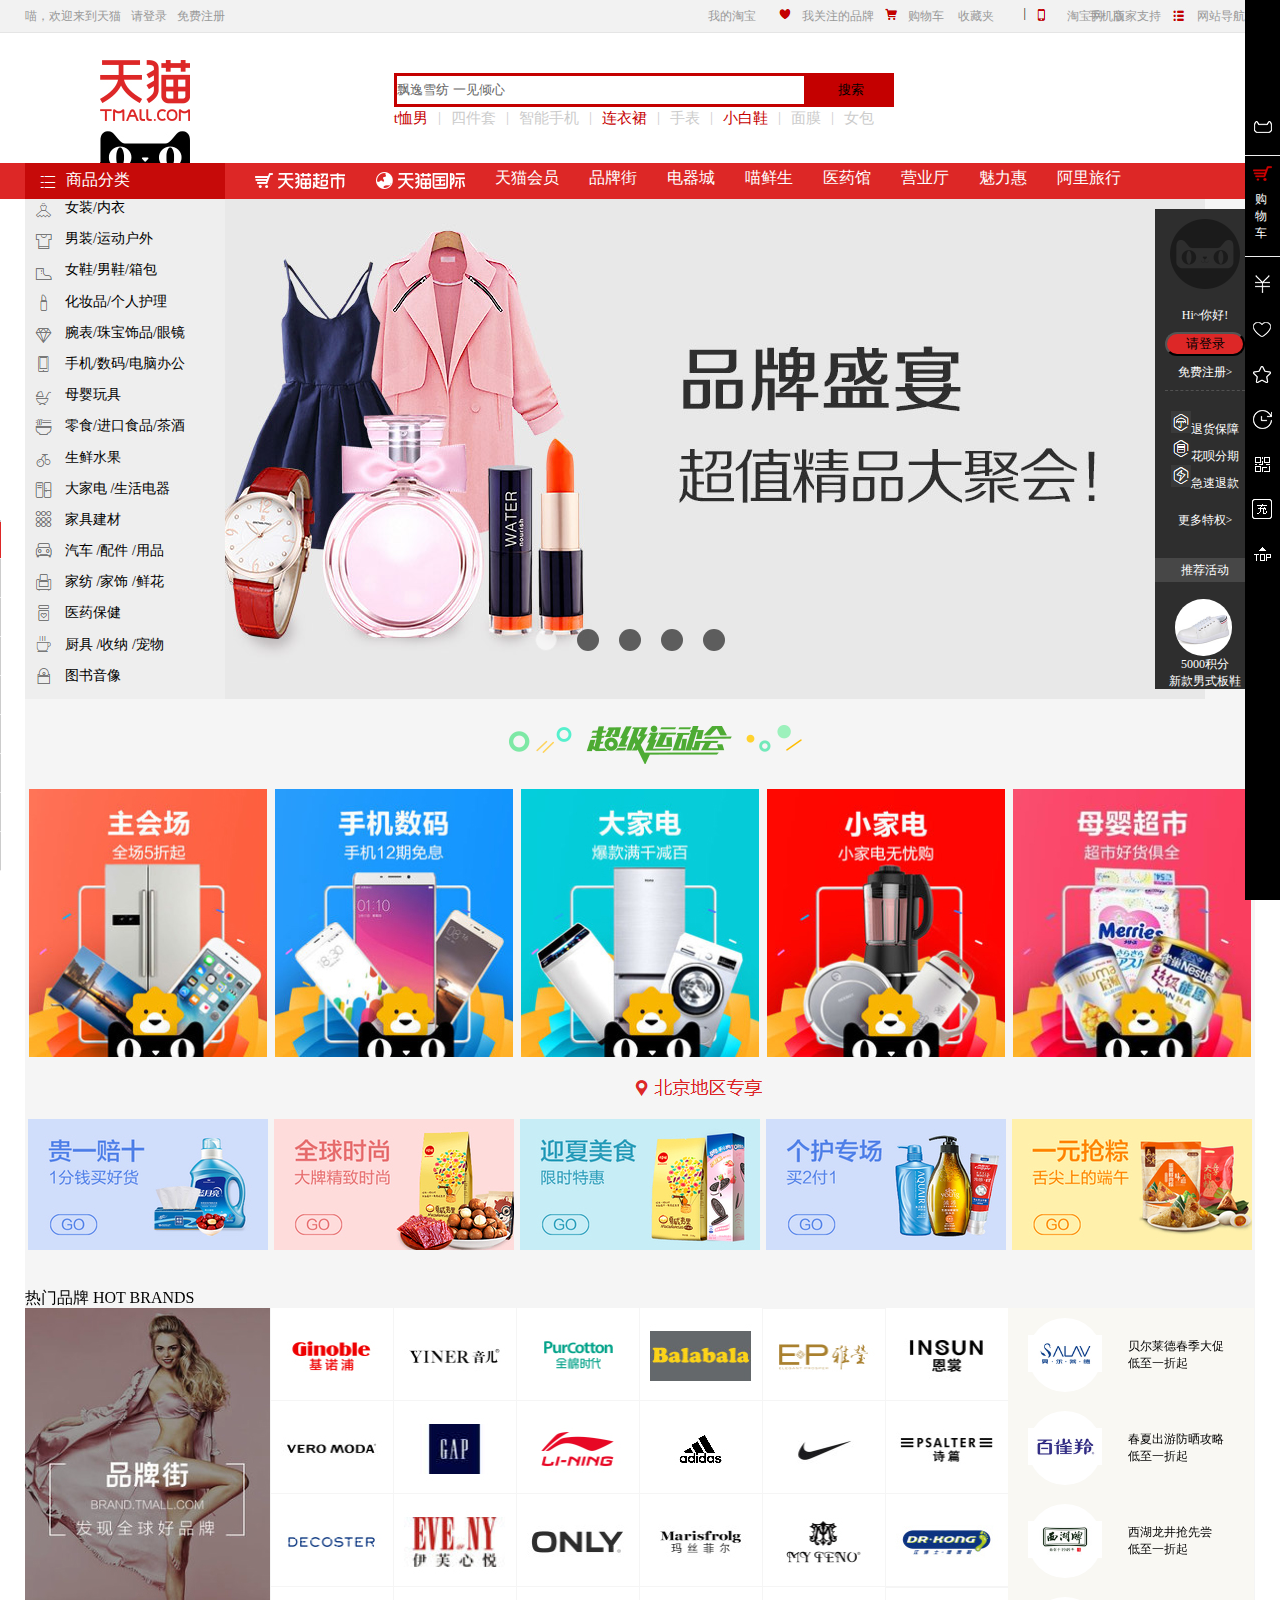
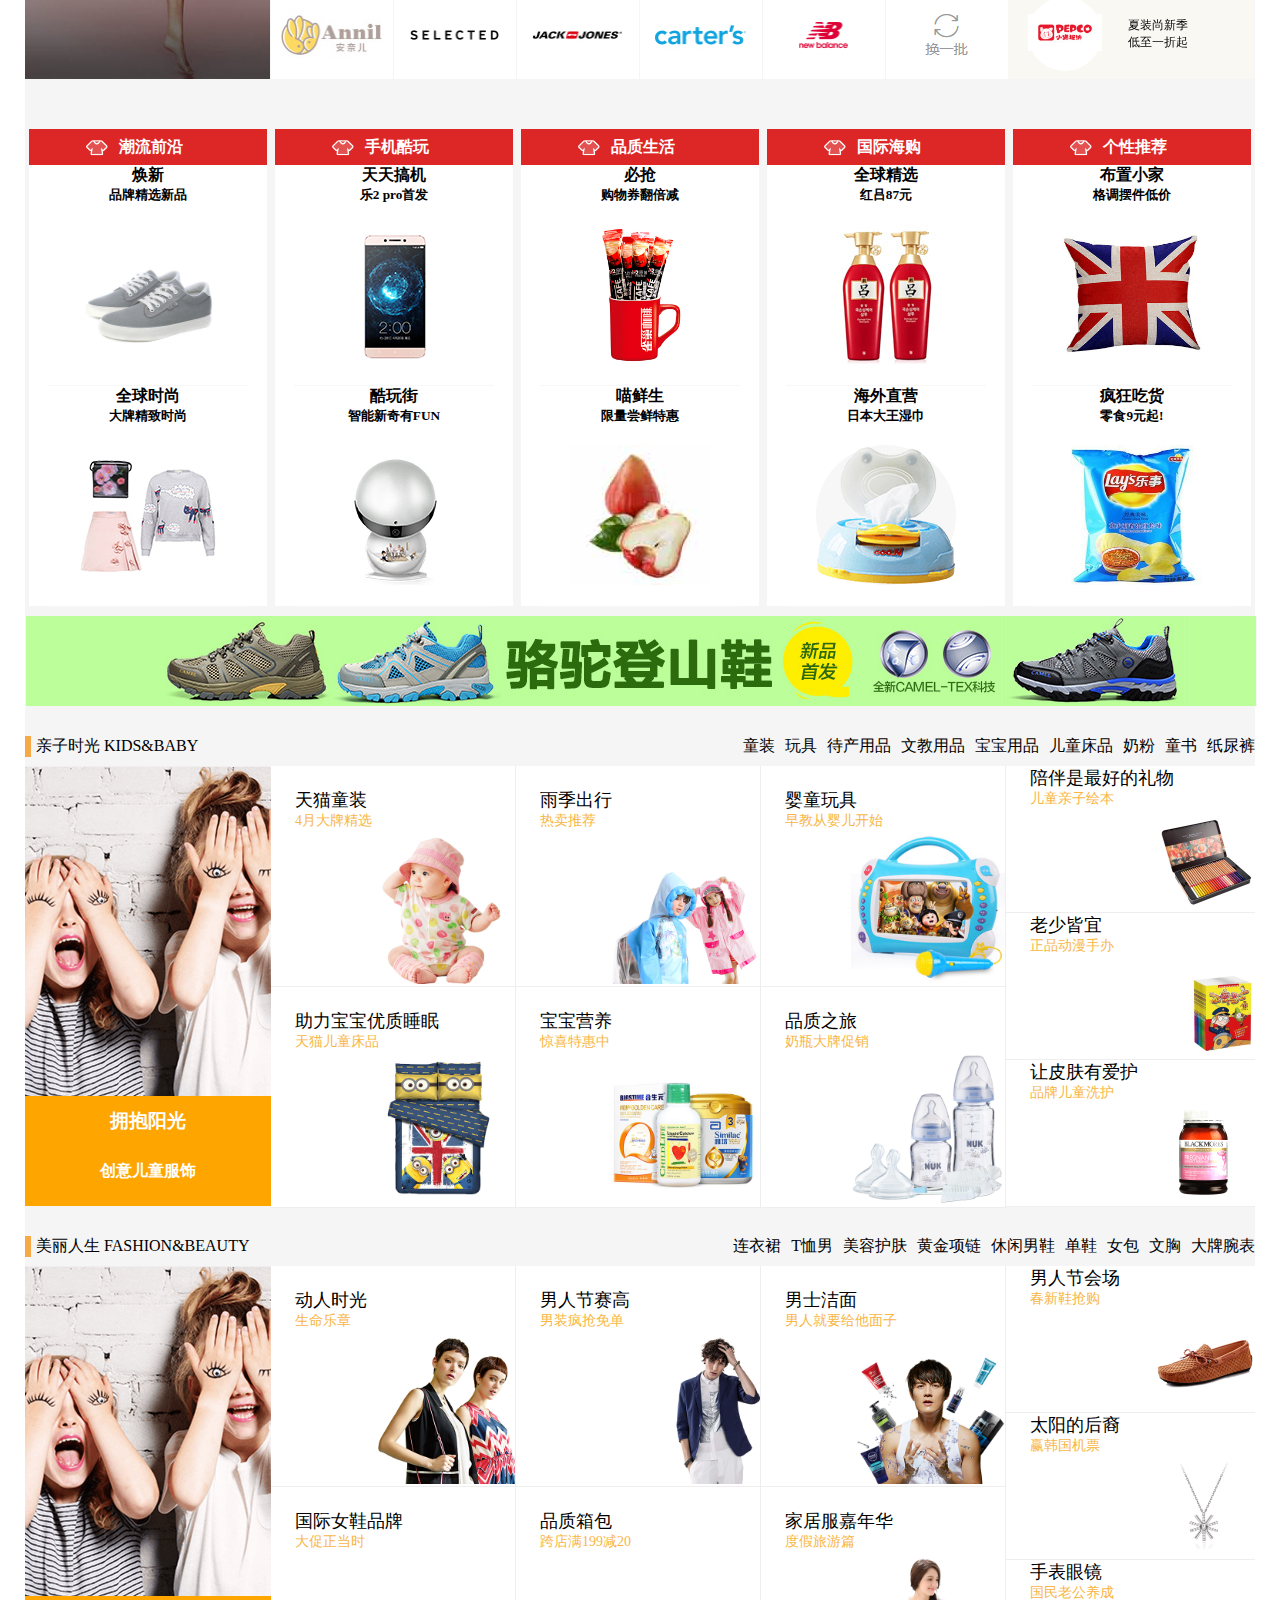
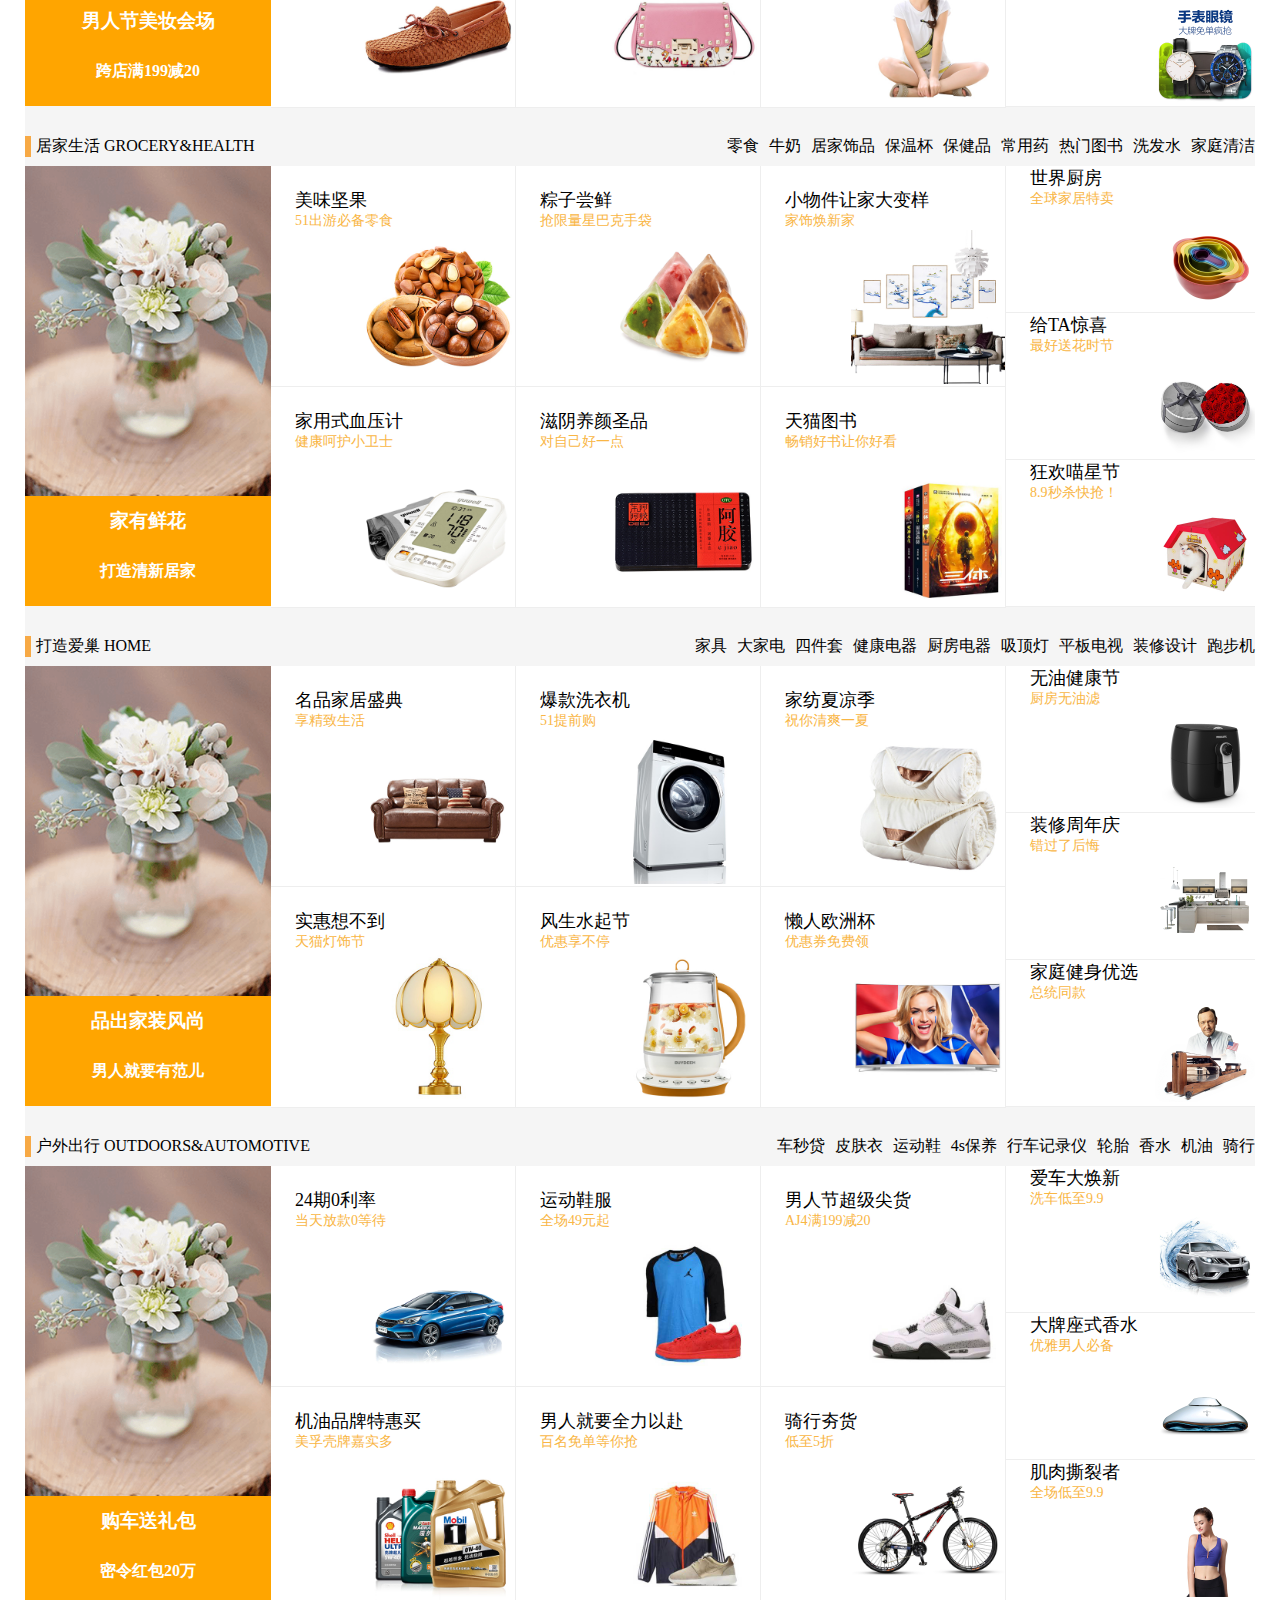
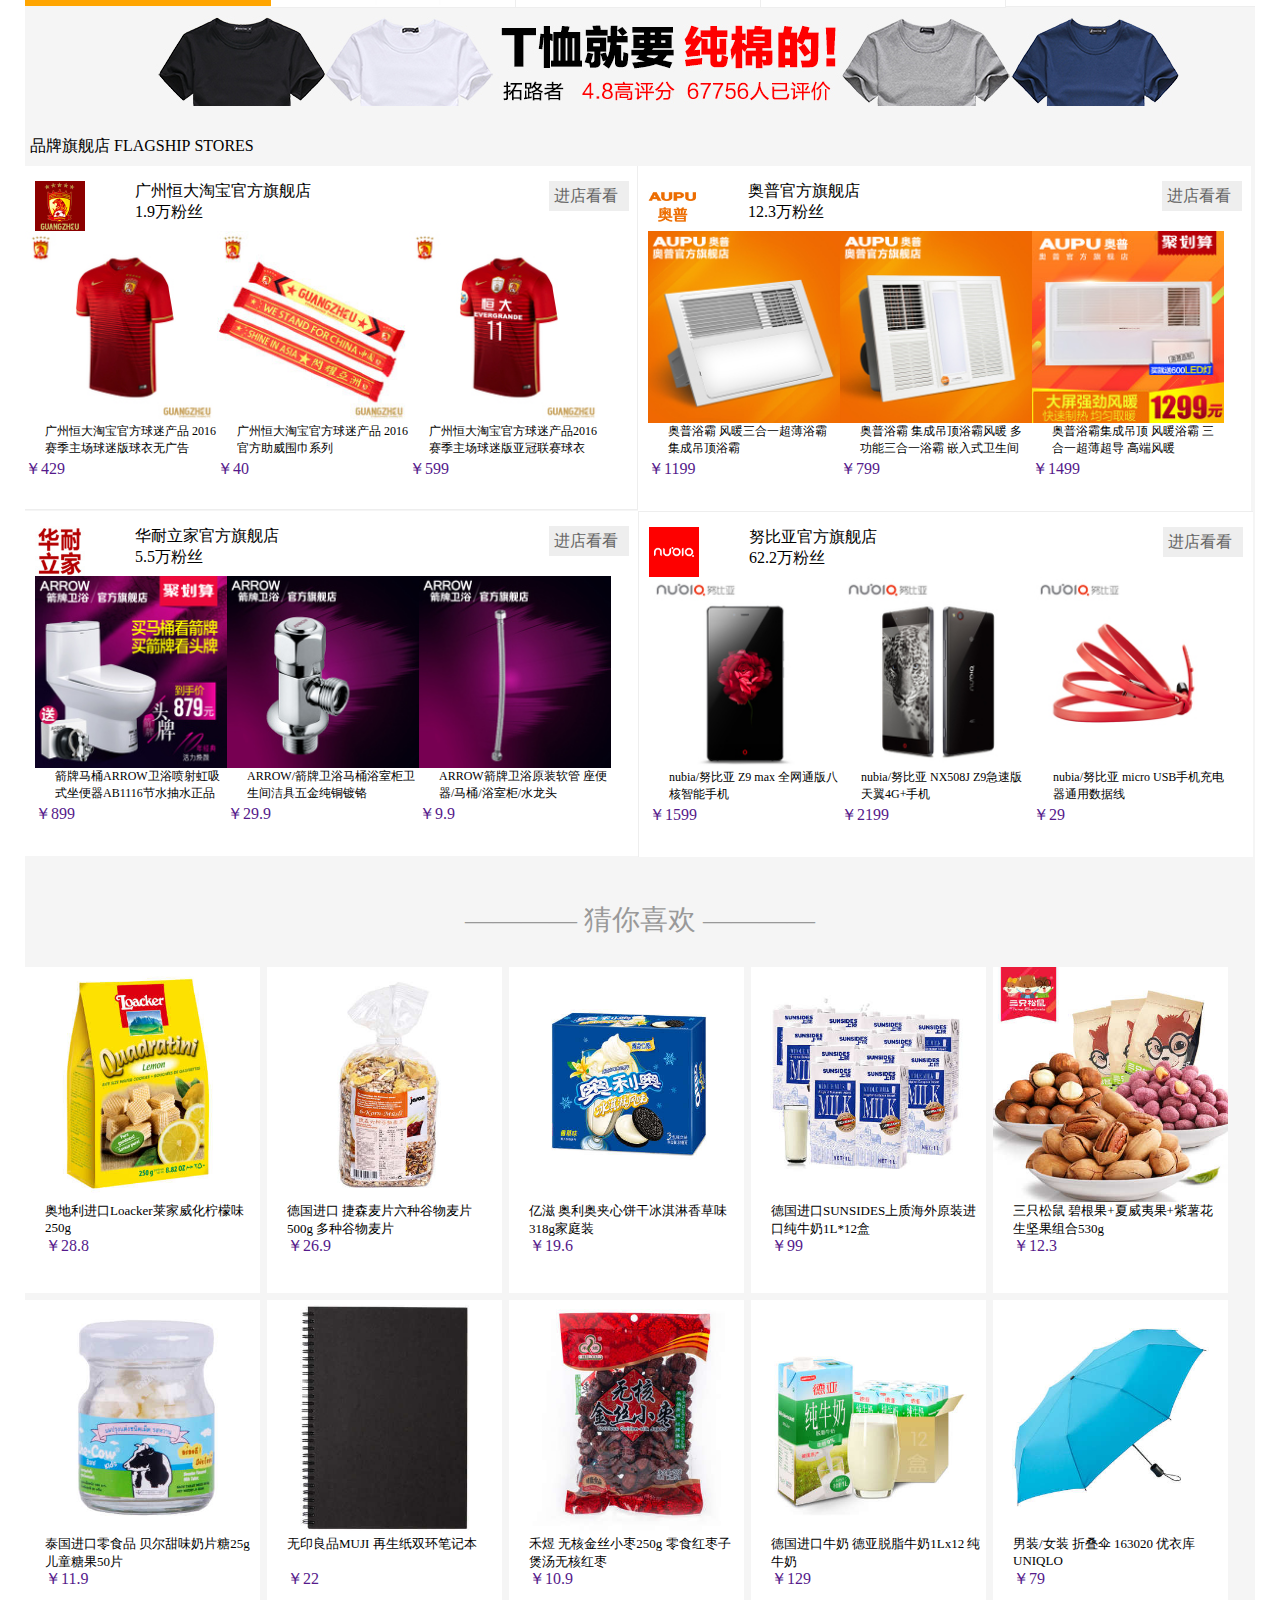
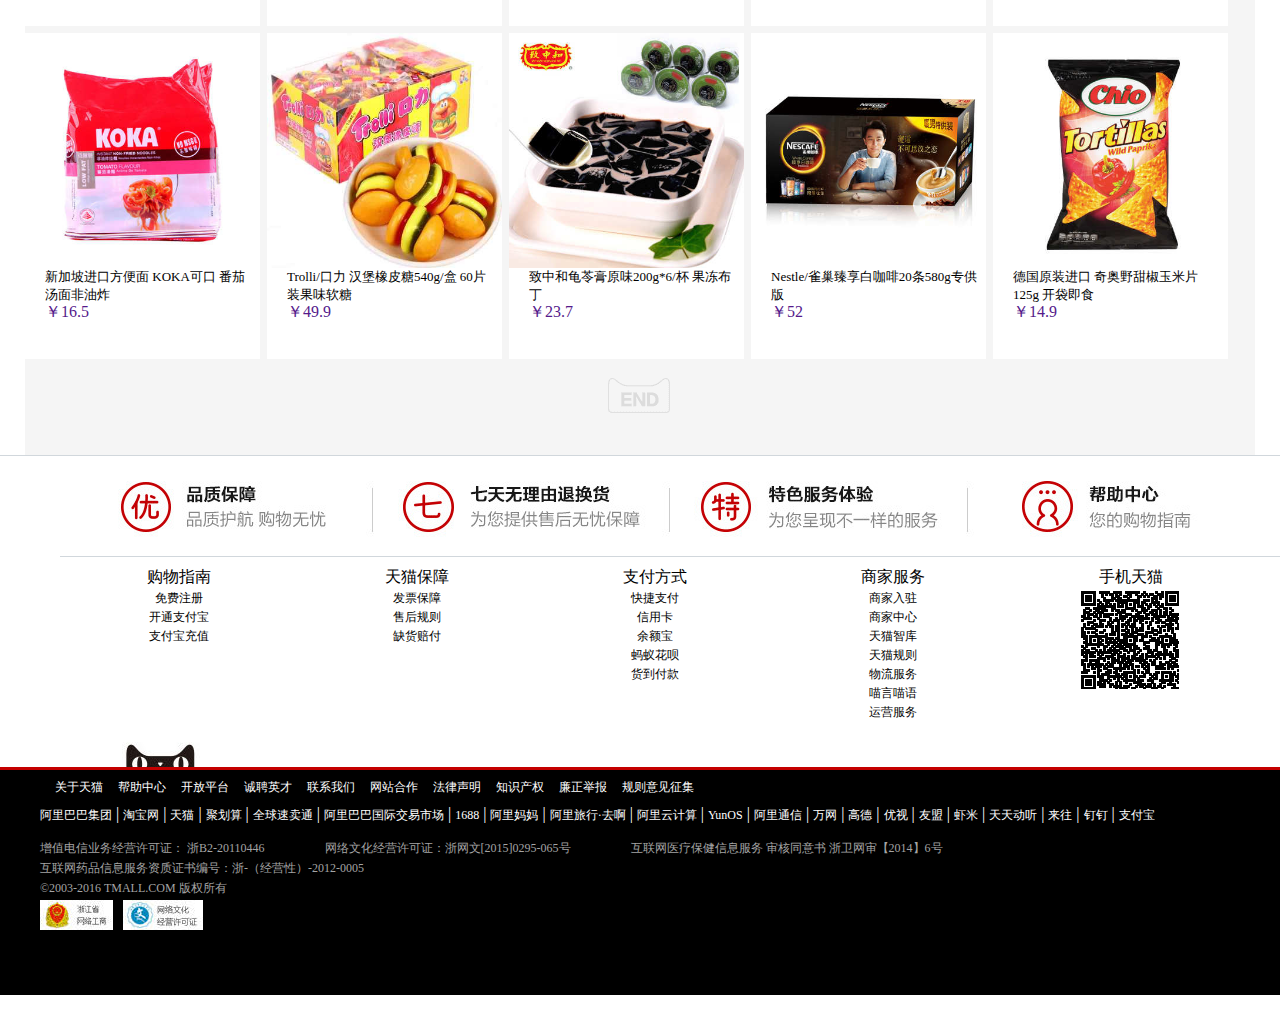
<file: index.html>
<!DOCTYPE HTML PUBLIC "-//W3C//DTD HTML 4.01 Transitional//EN" "http://www.w3.org/TR/html4/loose.dtd">
<html lang="en">
<head>
	<meta http-equiv="Content-Type" content="text/html;charset=UTF-8">
	<title>天猫</title>
	<script src="js/function.js"></script>
	<script src="js/animate.js"></script>
	<script src="js/getclass.js"></script>
	<script src="js/hanshu.js"></script>
	<script src="js/hover.js"></script>
	<link rel="stylesheet" href="css/skycat.css">
	<!-- 需要添加的动画效果 -->
</head>
<body>
	<div class="head">
		<div class="head_title">
			<div class="juz">
			<div class="mini">
				<img src="images/tianmaotu.jpg" alt="">
			</div>
			<div class="mini2">
				<input type="text"class="shuru">
				<input type="button"value="搜索"class="dianji">
			</div>
			</div>
		</div>
		<div class="daohan">
			<ul>
				<li class="dao_d1">导航</li>
				<li>亲子时光</li>
				<li>美丽人生</li>
				<li>居家生活</li>
				<li>打造爱巢</li>
				<li>户外出行</li>
				<li>品牌旗舰</li>
				<li>猜你喜欢</li>
				<li class="dao_d2">^顶部</li>
			</ul>
		</div>
		<div class="biank">
			<div class="tequan t1">
				<a href="javascript:;"><img src="images/index2.png" alt=""></a>
				<div class="fudk">
					<div class="fudong">
						<span>我的特权</span>
					</div>
					<div class="trigle"></div>
				</div>
			</div>
			<div class="shop">
				<a href="javascript:;">
					<div class="gwc"></div>
					<div class="shopp"><span>购物车</span></div>
				</a>
			</div>
            <div class="tequan">
				<a href="javascript:;"><img src="images/index12.png" alt=""></a>
				<div class="fudk">
					<div class="fudong">
						<span>我的资产</span>
					</div>
					<div class="trigle"></div>
				</div>
			</div>
			<div class="tequan">
				<a href="javascript:;"><img src="images/index4.png" alt=""></a>
				<div class="fudk">
					<div class="fudong">
						<span>我关注的</span>
					</div>
					<div class="trigle"></div>
				</div>
			</div>
			<div class="tequan">
				<a href="javascript:;"><img src="images/index5.png" alt=""></a>
				<div class="fudk">
					<div class="fudong">
						<span>我的收藏</span>
					</div>
					<div class="trigle"></div>
				</div>
			</div>
			<div class="tequan">
				<a href="javascript:;"><img src="images/index6.png" alt=""></a>
				<div class="fudk">
					<div class="fudong">
						<span>我看过的</span>
					</div>
					<div class="trigle"></div>
				</div>
			</div>
			<div class="tequana">
				<a href="javascript:;"><img src="images/index9.png" alt=""></a>
				<div class="erweima">
					<img src="images/erweima2.png" alt=""class="img1">
					<img src="images/erweima3.png" alt=""class="img2">
					<div class="atrigle"></div>
				</div>
			</div>
			<div class="tequan">
				<a href="javascript:;"><img src="images/index7.png" alt=""></a>
				<div class="fudk">
					<div class="fudong">
						<span>我要充值</span>
					</div>
					<div class="trigle"></div>
				</div>
			</div>
			<div class="tequan">
				<a href="javascript:;"><img src="images/index8.png" alt=""></a>
				<div class="fudk">
					<div class="fudong">
						<span>回到顶部</span>
					</div>
					<div class="trigle"></div>
				</div>
			</div>
		</div>
		<div class="head_nav">
		    <ul class="ul1">
			    <li><a href="">喵，欢迎来到天猫</a></li>
			    <li><a href="">请登录</a></li>
			    <li><a href="">免费注册</a></li>
		    </ul>
		    <ul class="ul2">
			    <li class="alists">
			    	<div class="mine">
			    		<a href="">我的淘宝</a>
			    		<ul>
			    			<li>已买到的宝贝</li>
			    			<li>已卖出的宝贝</li>
			    		</ul>
			    	</div>
			    </li>
			    <li>
			    	<img src="images\xiai.jpg" alt=""class="pic21">
			    </li>
			    <li><a href="">我关注的品牌</a></li>
			    <li><img src="images\gouwuche.jpg" alt=""class="pic21"></li>
			    <li><a href="">购物车</a></li>
			    <li class="alists">
			    	<div class="coll">
			    	<a href="">收藏夹</a>
			    		<ul>
			    			<li>收藏的宝贝</li>
			    			<li>收藏的店铺</li>
			    		</ul>
			    	</div>
			    </li>
			    <li>|</li>
			    <li>
			    	<img src="images\shouji.jpg" alt=""class="pic21">
			    </li>
			    <li>
			    	<div class="erwm">
			    	<a href="">手机版</a>
			    	<img src="images/175-215.png" alt="">
			    	</div>
			    </li>
			    <li><a href="">淘宝网</a></li>
			    <li>
			    	<div class="dva">
			    	<a href="">商家支持</a>
			    	<div class="suop">
			    		<div class="supp">
				    		<span>商家:</span>
				    		<ul>
				    			<li>商家中心</li>
				    			<li>商家入驻</li>
				    			<li>运营服务</li>
				    			<li>商家品控</li>
				    			<li>商家工具</li>
				    			<li>商家规则</li>
				    			<li>天猫智库</li>
				    			<li>喵言喵语</li>
				    		</ul>
			    		</div>
			    		<div class="soop">
			    			<h5>帮助:</h5>
			    			<span>帮助中心</span>
			    		</div>
			    	</div>
			    	</div>
			    </li>
			    <li><img src="images\daohang.jpg" alt=""class="pic21"></li>
			    <li>
			    	<div class="bigmap">
			    	<a href="">网站导航</a>
			    	<div class="map">
			    		<div class="map1">
			    			<span>热点推荐&nbsp;Hot</span>
			    			<ul>
			    				<li>天猫超市</li>
			    				<li>喵鲜生</li>
			    				<li>科技新品</li>
			    				<li>女装新品</li>
			    				<li>酷玩街</li>
			    				<li>内衣新品</li>
			    				<li>试美妆&nbsp;&nbsp;&nbsp;&nbsp;</li>
			    				<li>运动新品</li>
			    				<li>时尚先生</li>
			    				<li>精明妈咪</li>
			    				<li>吃乐会</li>
			    				<li>企业采购</li>
			    				<li>会员积分</li>
			    				<li>天猫国际</li>
			    			</ul>
			    		</div>
			    		<div class="map2">
			    			<span>行业市场&nbsp;Market</span>
			    			<ul>
			    				<li>美妆</li>
			    				<li>电器</li>
			    				<li>女装</li>
			    				<li>男装</li>
			    				<li>女鞋</li>
			    				<li>男鞋</li>
			    				<li>内衣</li>
			    				<li>箱包</li>
			    				<li>运动</li>
			    				<li>母婴</li>
			    				<li>家装</li>
			    				<li>医药</li>
			    				<li>食品</li>
			    				<li>配饰</li>
			    				<li>汽车</li>
			    			</ul>
			    		</div>
			    		<div class="map3">
			    			<span>品牌风尚&nbsp;Brand</span>
			    			<ul>
			    				<li>尚天猫</li>
			    				<li>大牌街</li>
			    				<li>潮牌街</li>
			    				<li>天猫原创</li>
			    				<li>什么牌子好</li>
			    			</ul>
			    		</div>
			    		<div class="map4">
			    			<span>服务指南&nbsp;Help</span>
			    			<ul>
			    				<li>帮助中心</li>
			    				<li>品质保障</li>
			    				<li>特色服务</li>
			    				<li>7天退换货</li>
			    			</ul>
			    		</div>
			    	</div>
			    	</div>
			    </li>
		    </ul>
		</div>
		<div class="tmall">
			<div class="tianm">
				<img src="images\tmall1.jpg" alt="">
			</div>
			<div class="search">
				<input type="text"class="kuang"value="飘逸雪纺 一见倾心">
				<input type="button" value="搜索"class="press">
			</div>
			<div class="click">
				<ul>
					<li class="wcolor">t恤男</li>
					<li>|</li>
					<li>四件套</li>
					<li>|</li>
					<li>智能手机</li>
					<li>|</li>
					<li class="wcolor">连衣裙</li>
					<li>|</li>
					<li>手表</li>
					<li>|</li>
					<li class="wcolor">小白鞋</li>
					<li>|</li>
					<li>面膜</li>
					<li>|</li>
					<li>女包</li>
				</ul>
			</div>
		</div>
		<div class="inhere">
			<div class="smal">
				<div class="shangp">
					<div class="sant">
						<img src="images/shangpinfenlei.jpg" alt="">
					</div>
					<div class="fenl">
						<p>商品分类</p>
					</div>
				</div>
					<ul>
						<li class="bianx"><a href="">
							<img src="images/TB1xgT8LVXXXXaZXFXX8ueZHFXX-180-72.png" alt=""width="90"height="36"></a>
						</li>
						<li class="bianx"><a href="">
							<img src="images/TB1.png" alt=""width="90"height="36"></a>
						</li>
						<li class="mov"><a href="">天猫会员</a></li>
						<li class="mov"><a href="">品牌街</a></li>
						<li class="mov"><a href="">电器城</a></li>
						<li class="mov"><a href="">喵鲜生</a></li>
						<li class="mov"><a href="">医药馆</a></li>
						<li class="mov"><a href="">营业厅</a></li>
						<li class="mov"><a href="">魅力惠</a></li>
						<li class="mov"><a href="">阿里旅行</a></li>
					</ul>
			</div>
		</div>
	</div>
	<div class="main">		
		<div class="baner">
			<div class="bacg">
                <a href="javascript:;">
                	<div class="bigbox">
                	<div class="middle">
                		<div class="img-box">
	                		<img src="images/E8E8E8.jpg" alt="">
	                		<img src="images/e8e8e82.jpg" alt="">
	                		<img src="images/FFDD23.jpg" alt="">
	                		<img src="images/D9F6F1.jpg" alt="">
	                		<img src="images/e70014.jpg" alt="">
						</div>
						<ul class="list">
							<li class="klick"></li>
							<li></li>
							<li></li>
							<li></li>
							<li></li>
						</ul>
                	</div>
                	</div>
                </a>
            </div>
            <div class="left">
            	<ul>
            		<div class="left_nav">
                    	<li><a href="images/2016-04-24_144611.png"class="fa1">女装/内衣</a></li>
                    	<div class="lft_nav">
                    		<div class="left_block1">
                    			<div class="left_b11">
                    				<div class="left_zuo">
                    					<span>当季流行&gt;</span>
                    				</div>
                    				<div class="left_you">
                    					<ul>
                    						<li><a href="">型动女装</a></li>
                    						<li><a href="">女士新品</a></li>
                    						<li><a href="">短袖T恤</a></li>
                    						<li><a href="">时尚套装</a></li>
                    						<li><a href="">女装商场同款</a></li>
                    						<li><a href="">内衣夏季新品</a></li>
                    						<li><a href="">内衣商场同款</a></li>
                    						<li><a href="">睡衣套装</a></li>
                    						<li><a href="">情侣家居服</a></li>
                    						<li><a href="">丝袜</a></li>
                    					</ul>
                    				</div>
                    			</div>
                    			<div class="left_b11">
                    				<div class="left_zuo">
                    					<span>当季流行&gt;</span>
                    				</div>
                    				<div class="left_you">
                    					<ul>
                    						<li><a href="">型动女装</a></li>
                    						<li><a href="">女士新品</a></li>
                    						<li><a href="">短袖T恤</a></li>
                    						<li><a href="">时尚套装</a></li>
                    						<li><a href="">女装商场同款</a></li>
                    						<li><a href="">内衣夏季新品</a></li>
                    						<li><a href="">内衣商场同款</a></li>
                    						<li><a href="">睡衣套装</a></li>
                    						<li><a href="">情侣家居服</a></li>
                    						<li><a href="">丝袜</a></li>
                    					</ul>
                    				</div>
                    			</div>
                    			<div class="left_b11">
                    				<div class="left_zuo">
                    					<span>当季流行&gt;</span>
                    				</div>
                    				<div class="left_you">
                    					<ul>
                    						<li><a href="">型动女装</a></li>
                    						<li><a href="">女士新品</a></li>
                    						<li><a href="">短袖T恤</a></li>
                    						<li><a href="">时尚套装</a></li>
                    						<li><a href="">女装商场同款</a></li>
                    						<li><a href="">内衣夏季新品</a></li>
                    						<li><a href="">内衣商场同款</a></li>
                    						<li><a href="">睡衣套装</a></li>
                    						<li><a href="">情侣家居服</a></li>
                    						<li><a href="">丝袜</a></li>
                    					</ul>
                    				</div>
                    			</div>
                    			<div class="left_b11">
                    				<div class="left_zuo">
                    					<span>当季流行&gt;</span>
                    				</div>
                    				<div class="left_you">
                    					<ul>
                    						<li><a href="">型动女装</a></li>
                    						<li><a href="">女士新品</a></li>
                    						<li><a href="">短袖T恤</a></li>
                    						<li><a href="">时尚套装</a></li>
                    						<li><a href="">女装商场同款</a></li>
                    						<li><a href="">内衣夏季新品</a></li>
                    						<li><a href="">内衣商场同款</a></li>
                    						<li><a href="">睡衣套装</a></li>
                    						<li><a href="">情侣家居服</a></li>
                    						<li><a href="">丝袜</a></li>
                    					</ul>
                    				</div>
                    			</div>
                    			<div class="left_b11">
                    				<div class="left_zuo">
                    					<span>当季流行&gt;</span>
                    				</div>
                    				<div class="left_you">
                    					<ul>
                    						<li><a href="">型动女装</a></li>
                    						<li><a href="">女士新品</a></li>
                    						<li><a href="">短袖T恤</a></li>
                    						<li><a href="">时尚套装</a></li>
                    						<li><a href="">女装商场同款</a></li>
                    						<li><a href="">内衣夏季新品</a></li>
                    						<li><a href="">内衣商场同款</a></li>
                    						<li><a href="">睡衣套装</a></li>
                    						<li><a href="">情侣家居服</a></li>
                    						<li><a href="">丝袜</a></li>
                    					</ul>
                    				</div>
                    			</div>
                    			<div class="left_b11">
                    				<div class="left_zuo">
                    					<span>当季流行&gt;</span>
                    				</div>
                    				<div class="left_you">
                    					<ul>
                    						<li><a href="">型动女装</a></li>
                    						<li><a href="">女士新品</a></li>
                    						<li><a href="">短袖T恤</a></li>
                    						<li><a href="">时尚套装</a></li>
                    						<li><a href="">女装商场同款</a></li>
                    						<li><a href="">内衣夏季新品</a></li>
                    						<li><a href="">内衣商场同款</a></li>
                    						<li><a href="">睡衣套装</a></li>
                    						<li><a href="">情侣家居服</a></li>
                    						<li><a href="">丝袜</a></li>
                    					</ul>
                    				</div>
                    			</div>
                    			<div class="left_b11">
                    				<div class="left_zuo">
                    					<span>当季流行&gt;</span>
                    				</div>
                    				<div class="left_you">
                    					<ul>
                    						<li><a href="">型动女装</a></li>
                    						<li><a href="">女士新品</a></li>
                    						<li><a href="">短袖T恤</a></li>
                    						<li><a href="">时尚套装</a></li>
                    						<li><a href="">女装商场同款</a></li>
                    						<li><a href="">内衣夏季新品</a></li>
                    						<li><a href="">内衣商场同款</a></li>
                    						<li><a href="">睡衣套装</a></li>
                    						<li><a href="">情侣家居服</a></li>
                    						<li><a href="">丝袜</a></li>
                    					</ul>
                    				</div>
                    			</div>
                    			<div class="left_b11">
                    				<div class="left_zuo">
                    					<span>当季流行&gt;</span>
                    				</div>
                    				<div class="left_you">
                    					<ul>
                    						<li><a href="">型动女装</a></li>
                    						<li><a href="">女士新品</a></li>
                    						<li><a href="">短袖T恤</a></li>
                    						<li><a href="">时尚套装</a></li>
                    						<li><a href="">女装商场同款</a></li>
                    						<li><a href="">内衣夏季新品</a></li>
                    						<li><a href="">内衣商场同款</a></li>
                    						<li><a href="">睡衣套装</a></li>
                    						<li><a href="">情侣家居服</a></li>
                    						<li><a href="">丝袜</a></li>
                    					</ul>
                    				</div>
                    			</div>
                    		</div>
                    		<div class="left_block2">
                    			<div class="left_up">
                    				<a href="">
                    					<img src="images/logo1.jpg" alt="">
                    				</a>
                    				<a href="">
                    					<img src="images/logo1.jpg" alt="">
                    				</a>
                    				<a href="">
                    					<img src="images/logo1.jpg" alt="">
                    				</a>
                    				<a href="">
                    					<img src="images/logo1.jpg" alt="">
                    				</a>
                    				<a href="">
                    					<img src="images/logo1.jpg" alt="">
                    				</a>
                    				<a href="">
                    					<img src="images/logo1.jpg" alt="">
                    				</a>
                    				<a href="">
                    					<img src="images/logo1.jpg" alt="">
                    				</a>
                    				<a href="">
                    					<img src="images/logo1.jpg" alt="">
                    				</a>
                    				<a href="">
                    					<img src="images/logo1.jpg" alt="">
                    				</a>
                    				<a href="">
                    					<img src="images/logo1.jpg" alt="">
                    				</a>
                    				<a href="">
                    					<img src="images/logo1.jpg" alt="">
                    				</a>
                    				<a href="">
                    					<img src="images/logo1.jpg" alt="">
                    				</a>
                    				<a href="">
                    					<img src="images/logo1.jpg" alt="">
                    				</a>
                    				<a href="">
                    					<img src="images/logo1.jpg" alt="">
                    				</a>
                    				<a href="">
                    					<img src="images/logo1.jpg" alt="">
                    				</a>
                    				<a href="">
                    					<img src="images/logo1.jpg" alt="">
                    				</a>
                    			</div>
                    			<div class="left_down">
                    				<a href="">
                    					<img src="images/logo2.jpg" alt="">
                    				</a>
                    			</div>
                    		</div>
                    	</div>
                    </div>

                    <div class="left_nav">
                    	<li><a href="images/2016-04-24_144611.png"class="fa2">男装/运动户外</a></li>
						<div class="lft_nav">
                    		<div class="left_block1">
                    			<div class="left_b11">
                    				<div class="left_zuo">
                    					<span>当季流行&gt;</span>
                    				</div>
                    				<div class="left_you">
                    					<ul>
                    						<li><a href="">型动女装</a></li>
                    						<li><a href="">女士新品</a></li>
                    						<li><a href="">短袖T恤</a></li>
                    						<li><a href="">时尚套装</a></li>
                    						<li><a href="">女装商场同款</a></li>
                    						<li><a href="">内衣夏季新品</a></li>
                    						<li><a href="">内衣商场同款</a></li>
                    						<li><a href="">睡衣套装</a></li>
                    						<li><a href="">情侣家居服</a></li>
                    						<li><a href="">丝袜</a></li>
                    					</ul>
                    				</div>
                    			</div>
                    			<div class="left_b11">
                    				<div class="left_zuo">
                    					<span>当季流行&gt;</span>
                    				</div>
                    				<div class="left_you">
                    					<ul>
                    						<li><a href="">型动女装</a></li>
                    						<li><a href="">女士新品</a></li>
                    						<li><a href="">短袖T恤</a></li>
                    						<li><a href="">时尚套装</a></li>
                    						<li><a href="">女装商场同款</a></li>
                    						<li><a href="">内衣夏季新品</a></li>
                    						<li><a href="">内衣商场同款</a></li>
                    						<li><a href="">睡衣套装</a></li>
                    						<li><a href="">情侣家居服</a></li>
                    						<li><a href="">丝袜</a></li>
                    					</ul>
                    				</div>
                    			</div>
                    			<div class="left_b11">
                    				<div class="left_zuo">
                    					<span>当季流行&gt;</span>
                    				</div>
                    				<div class="left_you">
                    					<ul>
                    						<li><a href="">型动女装</a></li>
                    						<li><a href="">女士新品</a></li>
                    						<li><a href="">短袖T恤</a></li>
                    						<li><a href="">时尚套装</a></li>
                    						<li><a href="">女装商场同款</a></li>
                    						<li><a href="">内衣夏季新品</a></li>
                    						<li><a href="">内衣商场同款</a></li>
                    						<li><a href="">睡衣套装</a></li>
                    						<li><a href="">情侣家居服</a></li>
                    						<li><a href="">丝袜</a></li>
                    					</ul>
                    				</div>
                    			</div>
                    			<div class="left_b11">
                    				<div class="left_zuo">
                    					<span>当季流行&gt;</span>
                    				</div>
                    				<div class="left_you">
                    					<ul>
                    						<li><a href="">型动女装</a></li>
                    						<li><a href="">女士新品</a></li>
                    						<li><a href="">短袖T恤</a></li>
                    						<li><a href="">时尚套装</a></li>
                    						<li><a href="">女装商场同款</a></li>
                    						<li><a href="">内衣夏季新品</a></li>
                    						<li><a href="">内衣商场同款</a></li>
                    						<li><a href="">睡衣套装</a></li>
                    						<li><a href="">情侣家居服</a></li>
                    						<li><a href="">丝袜</a></li>
                    					</ul>
                    				</div>
                    			</div>
                    			<div class="left_b11">
                    				<div class="left_zuo">
                    					<span>当季流行&gt;</span>
                    				</div>
                    				<div class="left_you">
                    					<ul>
                    						<li><a href="">型动女装</a></li>
                    						<li><a href="">女士新品</a></li>
                    						<li><a href="">短袖T恤</a></li>
                    						<li><a href="">时尚套装</a></li>
                    						<li><a href="">女装商场同款</a></li>
                    						<li><a href="">内衣夏季新品</a></li>
                    						<li><a href="">内衣商场同款</a></li>
                    						<li><a href="">睡衣套装</a></li>
                    						<li><a href="">情侣家居服</a></li>
                    						<li><a href="">丝袜</a></li>
                    					</ul>
                    				</div>
                    			</div>
                    			<div class="left_b11">
                    				<div class="left_zuo">
                    					<span>当季流行&gt;</span>
                    				</div>
                    				<div class="left_you">
                    					<ul>
                    						<li><a href="">型动女装</a></li>
                    						<li><a href="">女士新品</a></li>
                    						<li><a href="">短袖T恤</a></li>
                    						<li><a href="">时尚套装</a></li>
                    						<li><a href="">女装商场同款</a></li>
                    						<li><a href="">内衣夏季新品</a></li>
                    						<li><a href="">内衣商场同款</a></li>
                    						<li><a href="">睡衣套装</a></li>
                    						<li><a href="">情侣家居服</a></li>
                    						<li><a href="">丝袜</a></li>
                    					</ul>
                    				</div>
                    			</div>
                    			<div class="left_b11">
                    				<div class="left_zuo">
                    					<span>当季流行&gt;</span>
                    				</div>
                    				<div class="left_you">
                    					<ul>
                    						<li><a href="">型动女装</a></li>
                    						<li><a href="">女士新品</a></li>
                    						<li><a href="">短袖T恤</a></li>
                    						<li><a href="">时尚套装</a></li>
                    						<li><a href="">女装商场同款</a></li>
                    						<li><a href="">内衣夏季新品</a></li>
                    						<li><a href="">内衣商场同款</a></li>
                    						<li><a href="">睡衣套装</a></li>
                    						<li><a href="">情侣家居服</a></li>
                    						<li><a href="">丝袜</a></li>
                    					</ul>
                    				</div>
                    			</div>
                    			<div class="left_b11">
                    				<div class="left_zuo">
                    					<span>当季流行&gt;</span>
                    				</div>
                    				<div class="left_you">
                    					<ul>
                    						<li><a href="">型动女装</a></li>
                    						<li><a href="">女士新品</a></li>
                    						<li><a href="">短袖T恤</a></li>
                    						<li><a href="">时尚套装</a></li>
                    						<li><a href="">女装商场同款</a></li>
                    						<li><a href="">内衣夏季新品</a></li>
                    						<li><a href="">内衣商场同款</a></li>
                    						<li><a href="">睡衣套装</a></li>
                    						<li><a href="">情侣家居服</a></li>
                    						<li><a href="">丝袜</a></li>
                    					</ul>
                    				</div>
                    			</div>
                    		</div>
                    		<div class="left_block2">
                    			<div class="left_up">
                    				<a href="">
                    					<img src="images/logo1.jpg" alt="">
                    				</a>
                    				<a href="">
                    					<img src="images/logo1.jpg" alt="">
                    				</a>
                    				<a href="">
                    					<img src="images/logo1.jpg" alt="">
                    				</a>
                    				<a href="">
                    					<img src="images/logo1.jpg" alt="">
                    				</a>
                    				<a href="">
                    					<img src="images/logo1.jpg" alt="">
                    				</a>
                    				<a href="">
                    					<img src="images/logo1.jpg" alt="">
                    				</a>
                    				<a href="">
                    					<img src="images/logo1.jpg" alt="">
                    				</a>
                    				<a href="">
                    					<img src="images/logo1.jpg" alt="">
                    				</a>
                    				<a href="">
                    					<img src="images/logo1.jpg" alt="">
                    				</a>
                    				<a href="">
                    					<img src="images/logo1.jpg" alt="">
                    				</a>
                    				<a href="">
                    					<img src="images/logo1.jpg" alt="">
                    				</a>
                    				<a href="">
                    					<img src="images/logo1.jpg" alt="">
                    				</a>
                    				<a href="">
                    					<img src="images/logo1.jpg" alt="">
                    				</a>
                    				<a href="">
                    					<img src="images/logo1.jpg" alt="">
                    				</a>
                    				<a href="">
                    					<img src="images/logo1.jpg" alt="">
                    				</a>
                    				<a href="">
                    					<img src="images/logo1.jpg" alt="">
                    				</a>
                    			</div>
                    			<div class="left_down">
                    				<a href="">
                    					<img src="images/logo2.jpg" alt="">
                    				</a>
                    			</div>
                    		</div>
                    	</div>
                    </div>

                    <div class="left_nav">
						<li><a href="images/2016-04-24_144611.png"class="fa3">女鞋/男鞋/箱包</a></li>
						<div class="lft_nav">
                    		<div class="left_block1">
                    			<div class="left_b11">
                    				<div class="left_zuo">
                    					<span>当季流行&gt;</span>
                    				</div>
                    				<div class="left_you">
                    					<ul>
                    						<li><a href="">型动女装</a></li>
                    						<li><a href="">女士新品</a></li>
                    						<li><a href="">短袖T恤</a></li>
                    						<li><a href="">时尚套装</a></li>
                    						<li><a href="">女装商场同款</a></li>
                    						<li><a href="">内衣夏季新品</a></li>
                    						<li><a href="">内衣商场同款</a></li>
                    						<li><a href="">睡衣套装</a></li>
                    						<li><a href="">情侣家居服</a></li>
                    						<li><a href="">丝袜</a></li>
                    					</ul>
                    				</div>
                    			</div>
                    			<div class="left_b11">
                    				<div class="left_zuo">
                    					<span>当季流行&gt;</span>
                    				</div>
                    				<div class="left_you">
                    					<ul>
                    						<li><a href="">型动女装</a></li>
                    						<li><a href="">女士新品</a></li>
                    						<li><a href="">短袖T恤</a></li>
                    						<li><a href="">时尚套装</a></li>
                    						<li><a href="">女装商场同款</a></li>
                    						<li><a href="">内衣夏季新品</a></li>
                    						<li><a href="">内衣商场同款</a></li>
                    						<li><a href="">睡衣套装</a></li>
                    						<li><a href="">情侣家居服</a></li>
                    						<li><a href="">丝袜</a></li>
                    					</ul>
                    				</div>
                    			</div>
                    			<div class="left_b11">
                    				<div class="left_zuo">
                    					<span>当季流行&gt;</span>
                    				</div>
                    				<div class="left_you">
                    					<ul>
                    						<li><a href="">型动女装</a></li>
                    						<li><a href="">女士新品</a></li>
                    						<li><a href="">短袖T恤</a></li>
                    						<li><a href="">时尚套装</a></li>
                    						<li><a href="">女装商场同款</a></li>
                    						<li><a href="">内衣夏季新品</a></li>
                    						<li><a href="">内衣商场同款</a></li>
                    						<li><a href="">睡衣套装</a></li>
                    						<li><a href="">情侣家居服</a></li>
                    						<li><a href="">丝袜</a></li>
                    					</ul>
                    				</div>
                    			</div>
                    			<div class="left_b11">
                    				<div class="left_zuo">
                    					<span>当季流行&gt;</span>
                    				</div>
                    				<div class="left_you">
                    					<ul>
                    						<li><a href="">型动女装</a></li>
                    						<li><a href="">女士新品</a></li>
                    						<li><a href="">短袖T恤</a></li>
                    						<li><a href="">时尚套装</a></li>
                    						<li><a href="">女装商场同款</a></li>
                    						<li><a href="">内衣夏季新品</a></li>
                    						<li><a href="">内衣商场同款</a></li>
                    						<li><a href="">睡衣套装</a></li>
                    						<li><a href="">情侣家居服</a></li>
                    						<li><a href="">丝袜</a></li>
                    					</ul>
                    				</div>
                    			</div>
                    			<div class="left_b11">
                    				<div class="left_zuo">
                    					<span>当季流行&gt;</span>
                    				</div>
                    				<div class="left_you">
                    					<ul>
                    						<li><a href="">型动女装</a></li>
                    						<li><a href="">女士新品</a></li>
                    						<li><a href="">短袖T恤</a></li>
                    						<li><a href="">时尚套装</a></li>
                    						<li><a href="">女装商场同款</a></li>
                    						<li><a href="">内衣夏季新品</a></li>
                    						<li><a href="">内衣商场同款</a></li>
                    						<li><a href="">睡衣套装</a></li>
                    						<li><a href="">情侣家居服</a></li>
                    						<li><a href="">丝袜</a></li>
                    					</ul>
                    				</div>
                    			</div>
                    			<div class="left_b11">
                    				<div class="left_zuo">
                    					<span>当季流行&gt;</span>
                    				</div>
                    				<div class="left_you">
                    					<ul>
                    						<li><a href="">型动女装</a></li>
                    						<li><a href="">女士新品</a></li>
                    						<li><a href="">短袖T恤</a></li>
                    						<li><a href="">时尚套装</a></li>
                    						<li><a href="">女装商场同款</a></li>
                    						<li><a href="">内衣夏季新品</a></li>
                    						<li><a href="">内衣商场同款</a></li>
                    						<li><a href="">睡衣套装</a></li>
                    						<li><a href="">情侣家居服</a></li>
                    						<li><a href="">丝袜</a></li>
                    					</ul>
                    				</div>
                    			</div>
                    			<div class="left_b11">
                    				<div class="left_zuo">
                    					<span>当季流行&gt;</span>
                    				</div>
                    				<div class="left_you">
                    					<ul>
                    						<li><a href="">型动女装</a></li>
                    						<li><a href="">女士新品</a></li>
                    						<li><a href="">短袖T恤</a></li>
                    						<li><a href="">时尚套装</a></li>
                    						<li><a href="">女装商场同款</a></li>
                    						<li><a href="">内衣夏季新品</a></li>
                    						<li><a href="">内衣商场同款</a></li>
                    						<li><a href="">睡衣套装</a></li>
                    						<li><a href="">情侣家居服</a></li>
                    						<li><a href="">丝袜</a></li>
                    					</ul>
                    				</div>
                    			</div>
                    			<div class="left_b11">
                    				<div class="left_zuo">
                    					<span>当季流行&gt;</span>
                    				</div>
                    				<div class="left_you">
                    					<ul>
                    						<li><a href="">型动女装</a></li>
                    						<li><a href="">女士新品</a></li>
                    						<li><a href="">短袖T恤</a></li>
                    						<li><a href="">时尚套装</a></li>
                    						<li><a href="">女装商场同款</a></li>
                    						<li><a href="">内衣夏季新品</a></li>
                    						<li><a href="">内衣商场同款</a></li>
                    						<li><a href="">睡衣套装</a></li>
                    						<li><a href="">情侣家居服</a></li>
                    						<li><a href="">丝袜</a></li>
                    					</ul>
                    				</div>
                    			</div>
                    		</div>
                    		<div class="left_block2">
                    			<div class="left_up">
                    				<a href="">
                    					<img src="images/logo1.jpg" alt="">
                    				</a>
                    				<a href="">
                    					<img src="images/logo1.jpg" alt="">
                    				</a>
                    				<a href="">
                    					<img src="images/logo1.jpg" alt="">
                    				</a>
                    				<a href="">
                    					<img src="images/logo1.jpg" alt="">
                    				</a>
                    				<a href="">
                    					<img src="images/logo1.jpg" alt="">
                    				</a>
                    				<a href="">
                    					<img src="images/logo1.jpg" alt="">
                    				</a>
                    				<a href="">
                    					<img src="images/logo1.jpg" alt="">
                    				</a>
                    				<a href="">
                    					<img src="images/logo1.jpg" alt="">
                    				</a>
                    				<a href="">
                    					<img src="images/logo1.jpg" alt="">
                    				</a>
                    				<a href="">
                    					<img src="images/logo1.jpg" alt="">
                    				</a>
                    				<a href="">
                    					<img src="images/logo1.jpg" alt="">
                    				</a>
                    				<a href="">
                    					<img src="images/logo1.jpg" alt="">
                    				</a>
                    				<a href="">
                    					<img src="images/logo1.jpg" alt="">
                    				</a>
                    				<a href="">
                    					<img src="images/logo1.jpg" alt="">
                    				</a>
                    				<a href="">
                    					<img src="images/logo1.jpg" alt="">
                    				</a>
                    				<a href="">
                    					<img src="images/logo1.jpg" alt="">
                    				</a>
                    			</div>
                    			<div class="left_down">
                    				<a href="">
                    					<img src="images/logo2.jpg" alt="">
                    				</a>
                    			</div>
                    		</div>
                    	</div>
					</div>
                    <div class="left_nav">
					<li><a href="images/2016-04-24_144611.png"class="fa4">化妆品/个人护理</a></li>
					<div class="lft_nav">
                    		<div class="left_block1">
                    			<div class="left_b11">
                    				<div class="left_zuo">
                    					<span>当季流行&gt;</span>
                    				</div>
                    				<div class="left_you">
                    					<ul>
                    						<li><a href="">型动女装</a></li>
                    						<li><a href="">女士新品</a></li>
                    						<li><a href="">短袖T恤</a></li>
                    						<li><a href="">时尚套装</a></li>
                    						<li><a href="">女装商场同款</a></li>
                    						<li><a href="">内衣夏季新品</a></li>
                    						<li><a href="">内衣商场同款</a></li>
                    						<li><a href="">睡衣套装</a></li>
                    						<li><a href="">情侣家居服</a></li>
                    						<li><a href="">丝袜</a></li>
                    					</ul>
                    				</div>
                    			</div>
                    			<div class="left_b11">
                    				<div class="left_zuo">
                    					<span>当季流行&gt;</span>
                    				</div>
                    				<div class="left_you">
                    					<ul>
                    						<li><a href="">型动女装</a></li>
                    						<li><a href="">女士新品</a></li>
                    						<li><a href="">短袖T恤</a></li>
                    						<li><a href="">时尚套装</a></li>
                    						<li><a href="">女装商场同款</a></li>
                    						<li><a href="">内衣夏季新品</a></li>
                    						<li><a href="">内衣商场同款</a></li>
                    						<li><a href="">睡衣套装</a></li>
                    						<li><a href="">情侣家居服</a></li>
                    						<li><a href="">丝袜</a></li>
                    					</ul>
                    				</div>
                    			</div>
                    			<div class="left_b11">
                    				<div class="left_zuo">
                    					<span>当季流行&gt;</span>
                    				</div>
                    				<div class="left_you">
                    					<ul>
                    						<li><a href="">型动女装</a></li>
                    						<li><a href="">女士新品</a></li>
                    						<li><a href="">短袖T恤</a></li>
                    						<li><a href="">时尚套装</a></li>
                    						<li><a href="">女装商场同款</a></li>
                    						<li><a href="">内衣夏季新品</a></li>
                    						<li><a href="">内衣商场同款</a></li>
                    						<li><a href="">睡衣套装</a></li>
                    						<li><a href="">情侣家居服</a></li>
                    						<li><a href="">丝袜</a></li>
                    					</ul>
                    				</div>
                    			</div>
                    			<div class="left_b11">
                    				<div class="left_zuo">
                    					<span>当季流行&gt;</span>
                    				</div>
                    				<div class="left_you">
                    					<ul>
                    						<li><a href="">型动女装</a></li>
                    						<li><a href="">女士新品</a></li>
                    						<li><a href="">短袖T恤</a></li>
                    						<li><a href="">时尚套装</a></li>
                    						<li><a href="">女装商场同款</a></li>
                    						<li><a href="">内衣夏季新品</a></li>
                    						<li><a href="">内衣商场同款</a></li>
                    						<li><a href="">睡衣套装</a></li>
                    						<li><a href="">情侣家居服</a></li>
                    						<li><a href="">丝袜</a></li>
                    					</ul>
                    				</div>
                    			</div>
                    			<div class="left_b11">
                    				<div class="left_zuo">
                    					<span>当季流行&gt;</span>
                    				</div>
                    				<div class="left_you">
                    					<ul>
                    						<li><a href="">型动女装</a></li>
                    						<li><a href="">女士新品</a></li>
                    						<li><a href="">短袖T恤</a></li>
                    						<li><a href="">时尚套装</a></li>
                    						<li><a href="">女装商场同款</a></li>
                    						<li><a href="">内衣夏季新品</a></li>
                    						<li><a href="">内衣商场同款</a></li>
                    						<li><a href="">睡衣套装</a></li>
                    						<li><a href="">情侣家居服</a></li>
                    						<li><a href="">丝袜</a></li>
                    					</ul>
                    				</div>
                    			</div>
                    			<div class="left_b11">
                    				<div class="left_zuo">
                    					<span>当季流行&gt;</span>
                    				</div>
                    				<div class="left_you">
                    					<ul>
                    						<li><a href="">型动女装</a></li>
                    						<li><a href="">女士新品</a></li>
                    						<li><a href="">短袖T恤</a></li>
                    						<li><a href="">时尚套装</a></li>
                    						<li><a href="">女装商场同款</a></li>
                    						<li><a href="">内衣夏季新品</a></li>
                    						<li><a href="">内衣商场同款</a></li>
                    						<li><a href="">睡衣套装</a></li>
                    						<li><a href="">情侣家居服</a></li>
                    						<li><a href="">丝袜</a></li>
                    					</ul>
                    				</div>
                    			</div>
                    			<div class="left_b11">
                    				<div class="left_zuo">
                    					<span>当季流行&gt;</span>
                    				</div>
                    				<div class="left_you">
                    					<ul>
                    						<li><a href="">型动女装</a></li>
                    						<li><a href="">女士新品</a></li>
                    						<li><a href="">短袖T恤</a></li>
                    						<li><a href="">时尚套装</a></li>
                    						<li><a href="">女装商场同款</a></li>
                    						<li><a href="">内衣夏季新品</a></li>
                    						<li><a href="">内衣商场同款</a></li>
                    						<li><a href="">睡衣套装</a></li>
                    						<li><a href="">情侣家居服</a></li>
                    						<li><a href="">丝袜</a></li>
                    					</ul>
                    				</div>
                    			</div>
                    			<div class="left_b11">
                    				<div class="left_zuo">
                    					<span>当季流行&gt;</span>
                    				</div>
                    				<div class="left_you">
                    					<ul>
                    						<li><a href="">型动女装</a></li>
                    						<li><a href="">女士新品</a></li>
                    						<li><a href="">短袖T恤</a></li>
                    						<li><a href="">时尚套装</a></li>
                    						<li><a href="">女装商场同款</a></li>
                    						<li><a href="">内衣夏季新品</a></li>
                    						<li><a href="">内衣商场同款</a></li>
                    						<li><a href="">睡衣套装</a></li>
                    						<li><a href="">情侣家居服</a></li>
                    						<li><a href="">丝袜</a></li>
                    					</ul>
                    				</div>
                    			</div>
                    		</div>
                    		<div class="left_block2">
                    			<div class="left_up">
                    				<a href="">
                    					<img src="images/logo1.jpg" alt="">
                    				</a>
                    				<a href="">
                    					<img src="images/logo1.jpg" alt="">
                    				</a>
                    				<a href="">
                    					<img src="images/logo1.jpg" alt="">
                    				</a>
                    				<a href="">
                    					<img src="images/logo1.jpg" alt="">
                    				</a>
                    				<a href="">
                    					<img src="images/logo1.jpg" alt="">
                    				</a>
                    				<a href="">
                    					<img src="images/logo1.jpg" alt="">
                    				</a>
                    				<a href="">
                    					<img src="images/logo1.jpg" alt="">
                    				</a>
                    				<a href="">
                    					<img src="images/logo1.jpg" alt="">
                    				</a>
                    				<a href="">
                    					<img src="images/logo1.jpg" alt="">
                    				</a>
                    				<a href="">
                    					<img src="images/logo1.jpg" alt="">
                    				</a>
                    				<a href="">
                    					<img src="images/logo1.jpg" alt="">
                    				</a>
                    				<a href="">
                    					<img src="images/logo1.jpg" alt="">
                    				</a>
                    				<a href="">
                    					<img src="images/logo1.jpg" alt="">
                    				</a>
                    				<a href="">
                    					<img src="images/logo1.jpg" alt="">
                    				</a>
                    				<a href="">
                    					<img src="images/logo1.jpg" alt="">
                    				</a>
                    				<a href="">
                    					<img src="images/logo1.jpg" alt="">
                    				</a>
                    			</div>
                    			<div class="left_down">
                    				<a href="">
                    					<img src="images/logo2.jpg" alt="">
                    				</a>
                    			</div>
                    		</div>
                    	</div>
					</div>
                    <div class="left_nav">
					<li><a href="images/2016-04-24_144611.png"class="fa5">腕表/珠宝饰品/眼镜</a></li>
					<div class="lft_nav">
                    		<div class="left_block1">
                    			<div class="left_b11">
                    				<div class="left_zuo">
                    					<span>当季流行&gt;</span>
                    				</div>
                    				<div class="left_you">
                    					<ul>
                    						<li><a href="">型动女装</a></li>
                    						<li><a href="">女士新品</a></li>
                    						<li><a href="">短袖T恤</a></li>
                    						<li><a href="">时尚套装</a></li>
                    						<li><a href="">女装商场同款</a></li>
                    						<li><a href="">内衣夏季新品</a></li>
                    						<li><a href="">内衣商场同款</a></li>
                    						<li><a href="">睡衣套装</a></li>
                    						<li><a href="">情侣家居服</a></li>
                    						<li><a href="">丝袜</a></li>
                    					</ul>
                    				</div>
                    			</div>
                    			<div class="left_b11">
                    				<div class="left_zuo">
                    					<span>当季流行&gt;</span>
                    				</div>
                    				<div class="left_you">
                    					<ul>
                    						<li><a href="">型动女装</a></li>
                    						<li><a href="">女士新品</a></li>
                    						<li><a href="">短袖T恤</a></li>
                    						<li><a href="">时尚套装</a></li>
                    						<li><a href="">女装商场同款</a></li>
                    						<li><a href="">内衣夏季新品</a></li>
                    						<li><a href="">内衣商场同款</a></li>
                    						<li><a href="">睡衣套装</a></li>
                    						<li><a href="">情侣家居服</a></li>
                    						<li><a href="">丝袜</a></li>
                    					</ul>
                    				</div>
                    			</div>
                    			<div class="left_b11">
                    				<div class="left_zuo">
                    					<span>当季流行&gt;</span>
                    				</div>
                    				<div class="left_you">
                    					<ul>
                    						<li><a href="">型动女装</a></li>
                    						<li><a href="">女士新品</a></li>
                    						<li><a href="">短袖T恤</a></li>
                    						<li><a href="">时尚套装</a></li>
                    						<li><a href="">女装商场同款</a></li>
                    						<li><a href="">内衣夏季新品</a></li>
                    						<li><a href="">内衣商场同款</a></li>
                    						<li><a href="">睡衣套装</a></li>
                    						<li><a href="">情侣家居服</a></li>
                    						<li><a href="">丝袜</a></li>
                    					</ul>
                    				</div>
                    			</div>
                    			<div class="left_b11">
                    				<div class="left_zuo">
                    					<span>当季流行&gt;</span>
                    				</div>
                    				<div class="left_you">
                    					<ul>
                    						<li><a href="">型动女装</a></li>
                    						<li><a href="">女士新品</a></li>
                    						<li><a href="">短袖T恤</a></li>
                    						<li><a href="">时尚套装</a></li>
                    						<li><a href="">女装商场同款</a></li>
                    						<li><a href="">内衣夏季新品</a></li>
                    						<li><a href="">内衣商场同款</a></li>
                    						<li><a href="">睡衣套装</a></li>
                    						<li><a href="">情侣家居服</a></li>
                    						<li><a href="">丝袜</a></li>
                    					</ul>
                    				</div>
                    			</div>
                    			<div class="left_b11">
                    				<div class="left_zuo">
                    					<span>当季流行&gt;</span>
                    				</div>
                    				<div class="left_you">
                    					<ul>
                    						<li><a href="">型动女装</a></li>
                    						<li><a href="">女士新品</a></li>
                    						<li><a href="">短袖T恤</a></li>
                    						<li><a href="">时尚套装</a></li>
                    						<li><a href="">女装商场同款</a></li>
                    						<li><a href="">内衣夏季新品</a></li>
                    						<li><a href="">内衣商场同款</a></li>
                    						<li><a href="">睡衣套装</a></li>
                    						<li><a href="">情侣家居服</a></li>
                    						<li><a href="">丝袜</a></li>
                    					</ul>
                    				</div>
                    			</div>
                    			<div class="left_b11">
                    				<div class="left_zuo">
                    					<span>当季流行&gt;</span>
                    				</div>
                    				<div class="left_you">
                    					<ul>
                    						<li><a href="">型动女装</a></li>
                    						<li><a href="">女士新品</a></li>
                    						<li><a href="">短袖T恤</a></li>
                    						<li><a href="">时尚套装</a></li>
                    						<li><a href="">女装商场同款</a></li>
                    						<li><a href="">内衣夏季新品</a></li>
                    						<li><a href="">内衣商场同款</a></li>
                    						<li><a href="">睡衣套装</a></li>
                    						<li><a href="">情侣家居服</a></li>
                    						<li><a href="">丝袜</a></li>
                    					</ul>
                    				</div>
                    			</div>
                    			<div class="left_b11">
                    				<div class="left_zuo">
                    					<span>当季流行&gt;</span>
                    				</div>
                    				<div class="left_you">
                    					<ul>
                    						<li><a href="">型动女装</a></li>
                    						<li><a href="">女士新品</a></li>
                    						<li><a href="">短袖T恤</a></li>
                    						<li><a href="">时尚套装</a></li>
                    						<li><a href="">女装商场同款</a></li>
                    						<li><a href="">内衣夏季新品</a></li>
                    						<li><a href="">内衣商场同款</a></li>
                    						<li><a href="">睡衣套装</a></li>
                    						<li><a href="">情侣家居服</a></li>
                    						<li><a href="">丝袜</a></li>
                    					</ul>
                    				</div>
                    			</div>
                    			<div class="left_b11">
                    				<div class="left_zuo">
                    					<span>当季流行&gt;</span>
                    				</div>
                    				<div class="left_you">
                    					<ul>
                    						<li><a href="">型动女装</a></li>
                    						<li><a href="">女士新品</a></li>
                    						<li><a href="">短袖T恤</a></li>
                    						<li><a href="">时尚套装</a></li>
                    						<li><a href="">女装商场同款</a></li>
                    						<li><a href="">内衣夏季新品</a></li>
                    						<li><a href="">内衣商场同款</a></li>
                    						<li><a href="">睡衣套装</a></li>
                    						<li><a href="">情侣家居服</a></li>
                    						<li><a href="">丝袜</a></li>
                    					</ul>
                    				</div>
                    			</div>
                    		</div>
                    		<div class="left_block2">
                    			<div class="left_up">
                    				<a href="">
                    					<img src="images/logo1.jpg" alt="">
                    				</a>
                    				<a href="">
                    					<img src="images/logo1.jpg" alt="">
                    				</a>
                    				<a href="">
                    					<img src="images/logo1.jpg" alt="">
                    				</a>
                    				<a href="">
                    					<img src="images/logo1.jpg" alt="">
                    				</a>
                    				<a href="">
                    					<img src="images/logo1.jpg" alt="">
                    				</a>
                    				<a href="">
                    					<img src="images/logo1.jpg" alt="">
                    				</a>
                    				<a href="">
                    					<img src="images/logo1.jpg" alt="">
                    				</a>
                    				<a href="">
                    					<img src="images/logo1.jpg" alt="">
                    				</a>
                    				<a href="">
                    					<img src="images/logo1.jpg" alt="">
                    				</a>
                    				<a href="">
                    					<img src="images/logo1.jpg" alt="">
                    				</a>
                    				<a href="">
                    					<img src="images/logo1.jpg" alt="">
                    				</a>
                    				<a href="">
                    					<img src="images/logo1.jpg" alt="">
                    				</a>
                    				<a href="">
                    					<img src="images/logo1.jpg" alt="">
                    				</a>
                    				<a href="">
                    					<img src="images/logo1.jpg" alt="">
                    				</a>
                    				<a href="">
                    					<img src="images/logo1.jpg" alt="">
                    				</a>
                    				<a href="">
                    					<img src="images/logo1.jpg" alt="">
                    				</a>
                    			</div>
                    			<div class="left_down">
                    				<a href="">
                    					<img src="images/logo2.jpg" alt="">
                    				</a>
                    			</div>
                    		</div>
                    	</div>
					</div>
                    <div class="left_nav">
					<li><a href="images/2016-04-24_144611.png"class="fa6">手机/数码/电脑办公</a></li>
					<div class="lft_nav">
                    		<div class="left_block1">
                    			<div class="left_b11">
                    				<div class="left_zuo">
                    					<span>当季流行&gt;</span>
                    				</div>
                    				<div class="left_you">
                    					<ul>
                    						<li><a href="">型动女装</a></li>
                    						<li><a href="">女士新品</a></li>
                    						<li><a href="">短袖T恤</a></li>
                    						<li><a href="">时尚套装</a></li>
                    						<li><a href="">女装商场同款</a></li>
                    						<li><a href="">内衣夏季新品</a></li>
                    						<li><a href="">内衣商场同款</a></li>
                    						<li><a href="">睡衣套装</a></li>
                    						<li><a href="">情侣家居服</a></li>
                    						<li><a href="">丝袜</a></li>
                    					</ul>
                    				</div>
                    			</div>
                    			<div class="left_b11">
                    				<div class="left_zuo">
                    					<span>当季流行&gt;</span>
                    				</div>
                    				<div class="left_you">
                    					<ul>
                    						<li><a href="">型动女装</a></li>
                    						<li><a href="">女士新品</a></li>
                    						<li><a href="">短袖T恤</a></li>
                    						<li><a href="">时尚套装</a></li>
                    						<li><a href="">女装商场同款</a></li>
                    						<li><a href="">内衣夏季新品</a></li>
                    						<li><a href="">内衣商场同款</a></li>
                    						<li><a href="">睡衣套装</a></li>
                    						<li><a href="">情侣家居服</a></li>
                    						<li><a href="">丝袜</a></li>
                    					</ul>
                    				</div>
                    			</div>
                    			<div class="left_b11">
                    				<div class="left_zuo">
                    					<span>当季流行&gt;</span>
                    				</div>
                    				<div class="left_you">
                    					<ul>
                    						<li><a href="">型动女装</a></li>
                    						<li><a href="">女士新品</a></li>
                    						<li><a href="">短袖T恤</a></li>
                    						<li><a href="">时尚套装</a></li>
                    						<li><a href="">女装商场同款</a></li>
                    						<li><a href="">内衣夏季新品</a></li>
                    						<li><a href="">内衣商场同款</a></li>
                    						<li><a href="">睡衣套装</a></li>
                    						<li><a href="">情侣家居服</a></li>
                    						<li><a href="">丝袜</a></li>
                    					</ul>
                    				</div>
                    			</div>
                    			<div class="left_b11">
                    				<div class="left_zuo">
                    					<span>当季流行&gt;</span>
                    				</div>
                    				<div class="left_you">
                    					<ul>
                    						<li><a href="">型动女装</a></li>
                    						<li><a href="">女士新品</a></li>
                    						<li><a href="">短袖T恤</a></li>
                    						<li><a href="">时尚套装</a></li>
                    						<li><a href="">女装商场同款</a></li>
                    						<li><a href="">内衣夏季新品</a></li>
                    						<li><a href="">内衣商场同款</a></li>
                    						<li><a href="">睡衣套装</a></li>
                    						<li><a href="">情侣家居服</a></li>
                    						<li><a href="">丝袜</a></li>
                    					</ul>
                    				</div>
                    			</div>
                    			<div class="left_b11">
                    				<div class="left_zuo">
                    					<span>当季流行&gt;</span>
                    				</div>
                    				<div class="left_you">
                    					<ul>
                    						<li><a href="">型动女装</a></li>
                    						<li><a href="">女士新品</a></li>
                    						<li><a href="">短袖T恤</a></li>
                    						<li><a href="">时尚套装</a></li>
                    						<li><a href="">女装商场同款</a></li>
                    						<li><a href="">内衣夏季新品</a></li>
                    						<li><a href="">内衣商场同款</a></li>
                    						<li><a href="">睡衣套装</a></li>
                    						<li><a href="">情侣家居服</a></li>
                    						<li><a href="">丝袜</a></li>
                    					</ul>
                    				</div>
                    			</div>
                    			<div class="left_b11">
                    				<div class="left_zuo">
                    					<span>当季流行&gt;</span>
                    				</div>
                    				<div class="left_you">
                    					<ul>
                    						<li><a href="">型动女装</a></li>
                    						<li><a href="">女士新品</a></li>
                    						<li><a href="">短袖T恤</a></li>
                    						<li><a href="">时尚套装</a></li>
                    						<li><a href="">女装商场同款</a></li>
                    						<li><a href="">内衣夏季新品</a></li>
                    						<li><a href="">内衣商场同款</a></li>
                    						<li><a href="">睡衣套装</a></li>
                    						<li><a href="">情侣家居服</a></li>
                    						<li><a href="">丝袜</a></li>
                    					</ul>
                    				</div>
                    			</div>
                    			<div class="left_b11">
                    				<div class="left_zuo">
                    					<span>当季流行&gt;</span>
                    				</div>
                    				<div class="left_you">
                    					<ul>
                    						<li><a href="">型动女装</a></li>
                    						<li><a href="">女士新品</a></li>
                    						<li><a href="">短袖T恤</a></li>
                    						<li><a href="">时尚套装</a></li>
                    						<li><a href="">女装商场同款</a></li>
                    						<li><a href="">内衣夏季新品</a></li>
                    						<li><a href="">内衣商场同款</a></li>
                    						<li><a href="">睡衣套装</a></li>
                    						<li><a href="">情侣家居服</a></li>
                    						<li><a href="">丝袜</a></li>
                    					</ul>
                    				</div>
                    			</div>
                    			<div class="left_b11">
                    				<div class="left_zuo">
                    					<span>当季流行&gt;</span>
                    				</div>
                    				<div class="left_you">
                    					<ul>
                    						<li><a href="">型动女装</a></li>
                    						<li><a href="">女士新品</a></li>
                    						<li><a href="">短袖T恤</a></li>
                    						<li><a href="">时尚套装</a></li>
                    						<li><a href="">女装商场同款</a></li>
                    						<li><a href="">内衣夏季新品</a></li>
                    						<li><a href="">内衣商场同款</a></li>
                    						<li><a href="">睡衣套装</a></li>
                    						<li><a href="">情侣家居服</a></li>
                    						<li><a href="">丝袜</a></li>
                    					</ul>
                    				</div>
                    			</div>
                    		</div>
                    		<div class="left_block2">
                    			<div class="left_up">
                    				<a href="">
                    					<img src="images/logo1.jpg" alt="">
                    				</a>
                    				<a href="">
                    					<img src="images/logo1.jpg" alt="">
                    				</a>
                    				<a href="">
                    					<img src="images/logo1.jpg" alt="">
                    				</a>
                    				<a href="">
                    					<img src="images/logo1.jpg" alt="">
                    				</a>
                    				<a href="">
                    					<img src="images/logo1.jpg" alt="">
                    				</a>
                    				<a href="">
                    					<img src="images/logo1.jpg" alt="">
                    				</a>
                    				<a href="">
                    					<img src="images/logo1.jpg" alt="">
                    				</a>
                    				<a href="">
                    					<img src="images/logo1.jpg" alt="">
                    				</a>
                    				<a href="">
                    					<img src="images/logo1.jpg" alt="">
                    				</a>
                    				<a href="">
                    					<img src="images/logo1.jpg" alt="">
                    				</a>
                    				<a href="">
                    					<img src="images/logo1.jpg" alt="">
                    				</a>
                    				<a href="">
                    					<img src="images/logo1.jpg" alt="">
                    				</a>
                    				<a href="">
                    					<img src="images/logo1.jpg" alt="">
                    				</a>
                    				<a href="">
                    					<img src="images/logo1.jpg" alt="">
                    				</a>
                    				<a href="">
                    					<img src="images/logo1.jpg" alt="">
                    				</a>
                    				<a href="">
                    					<img src="images/logo1.jpg" alt="">
                    				</a>
                    			</div>
                    			<div class="left_down">
                    				<a href="">
                    					<img src="images/logo2.jpg" alt="">
                    				</a>
                    			</div>
                    		</div>
                    	</div>
					</div>
                    <div class="left_nav">
					<li><a href="images/2016-04-24_144611.png"class="fa7">母婴玩具</a></li>
					<div class="lft_nav">
                    		<div class="left_block1">
                    			<div class="left_b11">
                    				<div class="left_zuo">
                    					<span>当季流行&gt;</span>
                    				</div>
                    				<div class="left_you">
                    					<ul>
                    						<li><a href="">型动女装</a></li>
                    						<li><a href="">女士新品</a></li>
                    						<li><a href="">短袖T恤</a></li>
                    						<li><a href="">时尚套装</a></li>
                    						<li><a href="">女装商场同款</a></li>
                    						<li><a href="">内衣夏季新品</a></li>
                    						<li><a href="">内衣商场同款</a></li>
                    						<li><a href="">睡衣套装</a></li>
                    						<li><a href="">情侣家居服</a></li>
                    						<li><a href="">丝袜</a></li>
                    					</ul>
                    				</div>
                    			</div>
                    			<div class="left_b11">
                    				<div class="left_zuo">
                    					<span>当季流行&gt;</span>
                    				</div>
                    				<div class="left_you">
                    					<ul>
                    						<li><a href="">型动女装</a></li>
                    						<li><a href="">女士新品</a></li>
                    						<li><a href="">短袖T恤</a></li>
                    						<li><a href="">时尚套装</a></li>
                    						<li><a href="">女装商场同款</a></li>
                    						<li><a href="">内衣夏季新品</a></li>
                    						<li><a href="">内衣商场同款</a></li>
                    						<li><a href="">睡衣套装</a></li>
                    						<li><a href="">情侣家居服</a></li>
                    						<li><a href="">丝袜</a></li>
                    					</ul>
                    				</div>
                    			</div>
                    			<div class="left_b11">
                    				<div class="left_zuo">
                    					<span>当季流行&gt;</span>
                    				</div>
                    				<div class="left_you">
                    					<ul>
                    						<li><a href="">型动女装</a></li>
                    						<li><a href="">女士新品</a></li>
                    						<li><a href="">短袖T恤</a></li>
                    						<li><a href="">时尚套装</a></li>
                    						<li><a href="">女装商场同款</a></li>
                    						<li><a href="">内衣夏季新品</a></li>
                    						<li><a href="">内衣商场同款</a></li>
                    						<li><a href="">睡衣套装</a></li>
                    						<li><a href="">情侣家居服</a></li>
                    						<li><a href="">丝袜</a></li>
                    					</ul>
                    				</div>
                    			</div>
                    			<div class="left_b11">
                    				<div class="left_zuo">
                    					<span>当季流行&gt;</span>
                    				</div>
                    				<div class="left_you">
                    					<ul>
                    						<li><a href="">型动女装</a></li>
                    						<li><a href="">女士新品</a></li>
                    						<li><a href="">短袖T恤</a></li>
                    						<li><a href="">时尚套装</a></li>
                    						<li><a href="">女装商场同款</a></li>
                    						<li><a href="">内衣夏季新品</a></li>
                    						<li><a href="">内衣商场同款</a></li>
                    						<li><a href="">睡衣套装</a></li>
                    						<li><a href="">情侣家居服</a></li>
                    						<li><a href="">丝袜</a></li>
                    					</ul>
                    				</div>
                    			</div>
                    			<div class="left_b11">
                    				<div class="left_zuo">
                    					<span>当季流行&gt;</span>
                    				</div>
                    				<div class="left_you">
                    					<ul>
                    						<li><a href="">型动女装</a></li>
                    						<li><a href="">女士新品</a></li>
                    						<li><a href="">短袖T恤</a></li>
                    						<li><a href="">时尚套装</a></li>
                    						<li><a href="">女装商场同款</a></li>
                    						<li><a href="">内衣夏季新品</a></li>
                    						<li><a href="">内衣商场同款</a></li>
                    						<li><a href="">睡衣套装</a></li>
                    						<li><a href="">情侣家居服</a></li>
                    						<li><a href="">丝袜</a></li>
                    					</ul>
                    				</div>
                    			</div>
                    			<div class="left_b11">
                    				<div class="left_zuo">
                    					<span>当季流行&gt;</span>
                    				</div>
                    				<div class="left_you">
                    					<ul>
                    						<li><a href="">型动女装</a></li>
                    						<li><a href="">女士新品</a></li>
                    						<li><a href="">短袖T恤</a></li>
                    						<li><a href="">时尚套装</a></li>
                    						<li><a href="">女装商场同款</a></li>
                    						<li><a href="">内衣夏季新品</a></li>
                    						<li><a href="">内衣商场同款</a></li>
                    						<li><a href="">睡衣套装</a></li>
                    						<li><a href="">情侣家居服</a></li>
                    						<li><a href="">丝袜</a></li>
                    					</ul>
                    				</div>
                    			</div>
                    			<div class="left_b11">
                    				<div class="left_zuo">
                    					<span>当季流行&gt;</span>
                    				</div>
                    				<div class="left_you">
                    					<ul>
                    						<li><a href="">型动女装</a></li>
                    						<li><a href="">女士新品</a></li>
                    						<li><a href="">短袖T恤</a></li>
                    						<li><a href="">时尚套装</a></li>
                    						<li><a href="">女装商场同款</a></li>
                    						<li><a href="">内衣夏季新品</a></li>
                    						<li><a href="">内衣商场同款</a></li>
                    						<li><a href="">睡衣套装</a></li>
                    						<li><a href="">情侣家居服</a></li>
                    						<li><a href="">丝袜</a></li>
                    					</ul>
                    				</div>
                    			</div>
                    			<div class="left_b11">
                    				<div class="left_zuo">
                    					<span>当季流行&gt;</span>
                    				</div>
                    				<div class="left_you">
                    					<ul>
                    						<li><a href="">型动女装</a></li>
                    						<li><a href="">女士新品</a></li>
                    						<li><a href="">短袖T恤</a></li>
                    						<li><a href="">时尚套装</a></li>
                    						<li><a href="">女装商场同款</a></li>
                    						<li><a href="">内衣夏季新品</a></li>
                    						<li><a href="">内衣商场同款</a></li>
                    						<li><a href="">睡衣套装</a></li>
                    						<li><a href="">情侣家居服</a></li>
                    						<li><a href="">丝袜</a></li>
                    					</ul>
                    				</div>
                    			</div>
                    		</div>
                    		<div class="left_block2">
                    			<div class="left_up">
                    				<a href="">
                    					<img src="images/logo1.jpg" alt="">
                    				</a>
                    				<a href="">
                    					<img src="images/logo1.jpg" alt="">
                    				</a>
                    				<a href="">
                    					<img src="images/logo1.jpg" alt="">
                    				</a>
                    				<a href="">
                    					<img src="images/logo1.jpg" alt="">
                    				</a>
                    				<a href="">
                    					<img src="images/logo1.jpg" alt="">
                    				</a>
                    				<a href="">
                    					<img src="images/logo1.jpg" alt="">
                    				</a>
                    				<a href="">
                    					<img src="images/logo1.jpg" alt="">
                    				</a>
                    				<a href="">
                    					<img src="images/logo1.jpg" alt="">
                    				</a>
                    				<a href="">
                    					<img src="images/logo1.jpg" alt="">
                    				</a>
                    				<a href="">
                    					<img src="images/logo1.jpg" alt="">
                    				</a>
                    				<a href="">
                    					<img src="images/logo1.jpg" alt="">
                    				</a>
                    				<a href="">
                    					<img src="images/logo1.jpg" alt="">
                    				</a>
                    				<a href="">
                    					<img src="images/logo1.jpg" alt="">
                    				</a>
                    				<a href="">
                    					<img src="images/logo1.jpg" alt="">
                    				</a>
                    				<a href="">
                    					<img src="images/logo1.jpg" alt="">
                    				</a>
                    				<a href="">
                    					<img src="images/logo1.jpg" alt="">
                    				</a>
                    			</div>
                    			<div class="left_down">
                    				<a href="">
                    					<img src="images/logo2.jpg" alt="">
                    				</a>
                    			</div>
                    		</div>
                    	</div>
					</div>
                    <div class="left_nav">
					<li><a href="images/2016-04-24_144611.png"class="fa8">零食/进口食品/茶酒</a></li>
					<div class="lft_nav">
                    		<div class="left_block1">
                    			<div class="left_b11">
                    				<div class="left_zuo">
                    					<span>当季流行&gt;</span>
                    				</div>
                    				<div class="left_you">
                    					<ul>
                    						<li><a href="">型动女装</a></li>
                    						<li><a href="">女士新品</a></li>
                    						<li><a href="">短袖T恤</a></li>
                    						<li><a href="">时尚套装</a></li>
                    						<li><a href="">女装商场同款</a></li>
                    						<li><a href="">内衣夏季新品</a></li>
                    						<li><a href="">内衣商场同款</a></li>
                    						<li><a href="">睡衣套装</a></li>
                    						<li><a href="">情侣家居服</a></li>
                    						<li><a href="">丝袜</a></li>
                    					</ul>
                    				</div>
                    			</div>
                    			<div class="left_b11">
                    				<div class="left_zuo">
                    					<span>当季流行&gt;</span>
                    				</div>
                    				<div class="left_you">
                    					<ul>
                    						<li><a href="">型动女装</a></li>
                    						<li><a href="">女士新品</a></li>
                    						<li><a href="">短袖T恤</a></li>
                    						<li><a href="">时尚套装</a></li>
                    						<li><a href="">女装商场同款</a></li>
                    						<li><a href="">内衣夏季新品</a></li>
                    						<li><a href="">内衣商场同款</a></li>
                    						<li><a href="">睡衣套装</a></li>
                    						<li><a href="">情侣家居服</a></li>
                    						<li><a href="">丝袜</a></li>
                    					</ul>
                    				</div>
                    			</div>
                    			<div class="left_b11">
                    				<div class="left_zuo">
                    					<span>当季流行&gt;</span>
                    				</div>
                    				<div class="left_you">
                    					<ul>
                    						<li><a href="">型动女装</a></li>
                    						<li><a href="">女士新品</a></li>
                    						<li><a href="">短袖T恤</a></li>
                    						<li><a href="">时尚套装</a></li>
                    						<li><a href="">女装商场同款</a></li>
                    						<li><a href="">内衣夏季新品</a></li>
                    						<li><a href="">内衣商场同款</a></li>
                    						<li><a href="">睡衣套装</a></li>
                    						<li><a href="">情侣家居服</a></li>
                    						<li><a href="">丝袜</a></li>
                    					</ul>
                    				</div>
                    			</div>
                    			<div class="left_b11">
                    				<div class="left_zuo">
                    					<span>当季流行&gt;</span>
                    				</div>
                    				<div class="left_you">
                    					<ul>
                    						<li><a href="">型动女装</a></li>
                    						<li><a href="">女士新品</a></li>
                    						<li><a href="">短袖T恤</a></li>
                    						<li><a href="">时尚套装</a></li>
                    						<li><a href="">女装商场同款</a></li>
                    						<li><a href="">内衣夏季新品</a></li>
                    						<li><a href="">内衣商场同款</a></li>
                    						<li><a href="">睡衣套装</a></li>
                    						<li><a href="">情侣家居服</a></li>
                    						<li><a href="">丝袜</a></li>
                    					</ul>
                    				</div>
                    			</div>
                    			<div class="left_b11">
                    				<div class="left_zuo">
                    					<span>当季流行&gt;</span>
                    				</div>
                    				<div class="left_you">
                    					<ul>
                    						<li><a href="">型动女装</a></li>
                    						<li><a href="">女士新品</a></li>
                    						<li><a href="">短袖T恤</a></li>
                    						<li><a href="">时尚套装</a></li>
                    						<li><a href="">女装商场同款</a></li>
                    						<li><a href="">内衣夏季新品</a></li>
                    						<li><a href="">内衣商场同款</a></li>
                    						<li><a href="">睡衣套装</a></li>
                    						<li><a href="">情侣家居服</a></li>
                    						<li><a href="">丝袜</a></li>
                    					</ul>
                    				</div>
                    			</div>
                    			<div class="left_b11">
                    				<div class="left_zuo">
                    					<span>当季流行&gt;</span>
                    				</div>
                    				<div class="left_you">
                    					<ul>
                    						<li><a href="">型动女装</a></li>
                    						<li><a href="">女士新品</a></li>
                    						<li><a href="">短袖T恤</a></li>
                    						<li><a href="">时尚套装</a></li>
                    						<li><a href="">女装商场同款</a></li>
                    						<li><a href="">内衣夏季新品</a></li>
                    						<li><a href="">内衣商场同款</a></li>
                    						<li><a href="">睡衣套装</a></li>
                    						<li><a href="">情侣家居服</a></li>
                    						<li><a href="">丝袜</a></li>
                    					</ul>
                    				</div>
                    			</div>
                    			<div class="left_b11">
                    				<div class="left_zuo">
                    					<span>当季流行&gt;</span>
                    				</div>
                    				<div class="left_you">
                    					<ul>
                    						<li><a href="">型动女装</a></li>
                    						<li><a href="">女士新品</a></li>
                    						<li><a href="">短袖T恤</a></li>
                    						<li><a href="">时尚套装</a></li>
                    						<li><a href="">女装商场同款</a></li>
                    						<li><a href="">内衣夏季新品</a></li>
                    						<li><a href="">内衣商场同款</a></li>
                    						<li><a href="">睡衣套装</a></li>
                    						<li><a href="">情侣家居服</a></li>
                    						<li><a href="">丝袜</a></li>
                    					</ul>
                    				</div>
                    			</div>
                    			<div class="left_b11">
                    				<div class="left_zuo">
                    					<span>当季流行&gt;</span>
                    				</div>
                    				<div class="left_you">
                    					<ul>
                    						<li><a href="">型动女装</a></li>
                    						<li><a href="">女士新品</a></li>
                    						<li><a href="">短袖T恤</a></li>
                    						<li><a href="">时尚套装</a></li>
                    						<li><a href="">女装商场同款</a></li>
                    						<li><a href="">内衣夏季新品</a></li>
                    						<li><a href="">内衣商场同款</a></li>
                    						<li><a href="">睡衣套装</a></li>
                    						<li><a href="">情侣家居服</a></li>
                    						<li><a href="">丝袜</a></li>
                    					</ul>
                    				</div>
                    			</div>
                    		</div>
                    		<div class="left_block2">
                    			<div class="left_up">
                    				<a href="">
                    					<img src="images/logo1.jpg" alt="">
                    				</a>
                    				<a href="">
                    					<img src="images/logo1.jpg" alt="">
                    				</a>
                    				<a href="">
                    					<img src="images/logo1.jpg" alt="">
                    				</a>
                    				<a href="">
                    					<img src="images/logo1.jpg" alt="">
                    				</a>
                    				<a href="">
                    					<img src="images/logo1.jpg" alt="">
                    				</a>
                    				<a href="">
                    					<img src="images/logo1.jpg" alt="">
                    				</a>
                    				<a href="">
                    					<img src="images/logo1.jpg" alt="">
                    				</a>
                    				<a href="">
                    					<img src="images/logo1.jpg" alt="">
                    				</a>
                    				<a href="">
                    					<img src="images/logo1.jpg" alt="">
                    				</a>
                    				<a href="">
                    					<img src="images/logo1.jpg" alt="">
                    				</a>
                    				<a href="">
                    					<img src="images/logo1.jpg" alt="">
                    				</a>
                    				<a href="">
                    					<img src="images/logo1.jpg" alt="">
                    				</a>
                    				<a href="">
                    					<img src="images/logo1.jpg" alt="">
                    				</a>
                    				<a href="">
                    					<img src="images/logo1.jpg" alt="">
                    				</a>
                    				<a href="">
                    					<img src="images/logo1.jpg" alt="">
                    				</a>
                    				<a href="">
                    					<img src="images/logo1.jpg" alt="">
                    				</a>
                    			</div>
                    			<div class="left_down">
                    				<a href="">
                    					<img src="images/logo2.jpg" alt="">
                    				</a>
                    			</div>
                    		</div>
                    	</div>
					</div>
                    <div class="left_nav">
					<li><a href="images/2016-04-24_144611.png"class="fa9">生鲜水果</a></li>
					<div class="lft_nav">
                    		<div class="left_block1">
                    			<div class="left_b11">
                    				<div class="left_zuo">
                    					<span>当季流行&gt;</span>
                    				</div>
                    				<div class="left_you">
                    					<ul>
                    						<li><a href="">型动女装</a></li>
                    						<li><a href="">女士新品</a></li>
                    						<li><a href="">短袖T恤</a></li>
                    						<li><a href="">时尚套装</a></li>
                    						<li><a href="">女装商场同款</a></li>
                    						<li><a href="">内衣夏季新品</a></li>
                    						<li><a href="">内衣商场同款</a></li>
                    						<li><a href="">睡衣套装</a></li>
                    						<li><a href="">情侣家居服</a></li>
                    						<li><a href="">丝袜</a></li>
                    					</ul>
                    				</div>
                    			</div>
                    			<div class="left_b11">
                    				<div class="left_zuo">
                    					<span>当季流行&gt;</span>
                    				</div>
                    				<div class="left_you">
                    					<ul>
                    						<li><a href="">型动女装</a></li>
                    						<li><a href="">女士新品</a></li>
                    						<li><a href="">短袖T恤</a></li>
                    						<li><a href="">时尚套装</a></li>
                    						<li><a href="">女装商场同款</a></li>
                    						<li><a href="">内衣夏季新品</a></li>
                    						<li><a href="">内衣商场同款</a></li>
                    						<li><a href="">睡衣套装</a></li>
                    						<li><a href="">情侣家居服</a></li>
                    						<li><a href="">丝袜</a></li>
                    					</ul>
                    				</div>
                    			</div>
                    			<div class="left_b11">
                    				<div class="left_zuo">
                    					<span>当季流行&gt;</span>
                    				</div>
                    				<div class="left_you">
                    					<ul>
                    						<li><a href="">型动女装</a></li>
                    						<li><a href="">女士新品</a></li>
                    						<li><a href="">短袖T恤</a></li>
                    						<li><a href="">时尚套装</a></li>
                    						<li><a href="">女装商场同款</a></li>
                    						<li><a href="">内衣夏季新品</a></li>
                    						<li><a href="">内衣商场同款</a></li>
                    						<li><a href="">睡衣套装</a></li>
                    						<li><a href="">情侣家居服</a></li>
                    						<li><a href="">丝袜</a></li>
                    					</ul>
                    				</div>
                    			</div>
                    			<div class="left_b11">
                    				<div class="left_zuo">
                    					<span>当季流行&gt;</span>
                    				</div>
                    				<div class="left_you">
                    					<ul>
                    						<li><a href="">型动女装</a></li>
                    						<li><a href="">女士新品</a></li>
                    						<li><a href="">短袖T恤</a></li>
                    						<li><a href="">时尚套装</a></li>
                    						<li><a href="">女装商场同款</a></li>
                    						<li><a href="">内衣夏季新品</a></li>
                    						<li><a href="">内衣商场同款</a></li>
                    						<li><a href="">睡衣套装</a></li>
                    						<li><a href="">情侣家居服</a></li>
                    						<li><a href="">丝袜</a></li>
                    					</ul>
                    				</div>
                    			</div>
                    			<div class="left_b11">
                    				<div class="left_zuo">
                    					<span>当季流行&gt;</span>
                    				</div>
                    				<div class="left_you">
                    					<ul>
                    						<li><a href="">型动女装</a></li>
                    						<li><a href="">女士新品</a></li>
                    						<li><a href="">短袖T恤</a></li>
                    						<li><a href="">时尚套装</a></li>
                    						<li><a href="">女装商场同款</a></li>
                    						<li><a href="">内衣夏季新品</a></li>
                    						<li><a href="">内衣商场同款</a></li>
                    						<li><a href="">睡衣套装</a></li>
                    						<li><a href="">情侣家居服</a></li>
                    						<li><a href="">丝袜</a></li>
                    					</ul>
                    				</div>
                    			</div>
                    			<div class="left_b11">
                    				<div class="left_zuo">
                    					<span>当季流行&gt;</span>
                    				</div>
                    				<div class="left_you">
                    					<ul>
                    						<li><a href="">型动女装</a></li>
                    						<li><a href="">女士新品</a></li>
                    						<li><a href="">短袖T恤</a></li>
                    						<li><a href="">时尚套装</a></li>
                    						<li><a href="">女装商场同款</a></li>
                    						<li><a href="">内衣夏季新品</a></li>
                    						<li><a href="">内衣商场同款</a></li>
                    						<li><a href="">睡衣套装</a></li>
                    						<li><a href="">情侣家居服</a></li>
                    						<li><a href="">丝袜</a></li>
                    					</ul>
                    				</div>
                    			</div>
                    			<div class="left_b11">
                    				<div class="left_zuo">
                    					<span>当季流行&gt;</span>
                    				</div>
                    				<div class="left_you">
                    					<ul>
                    						<li><a href="">型动女装</a></li>
                    						<li><a href="">女士新品</a></li>
                    						<li><a href="">短袖T恤</a></li>
                    						<li><a href="">时尚套装</a></li>
                    						<li><a href="">女装商场同款</a></li>
                    						<li><a href="">内衣夏季新品</a></li>
                    						<li><a href="">内衣商场同款</a></li>
                    						<li><a href="">睡衣套装</a></li>
                    						<li><a href="">情侣家居服</a></li>
                    						<li><a href="">丝袜</a></li>
                    					</ul>
                    				</div>
                    			</div>
                    			<div class="left_b11">
                    				<div class="left_zuo">
                    					<span>当季流行&gt;</span>
                    				</div>
                    				<div class="left_you">
                    					<ul>
                    						<li><a href="">型动女装</a></li>
                    						<li><a href="">女士新品</a></li>
                    						<li><a href="">短袖T恤</a></li>
                    						<li><a href="">时尚套装</a></li>
                    						<li><a href="">女装商场同款</a></li>
                    						<li><a href="">内衣夏季新品</a></li>
                    						<li><a href="">内衣商场同款</a></li>
                    						<li><a href="">睡衣套装</a></li>
                    						<li><a href="">情侣家居服</a></li>
                    						<li><a href="">丝袜</a></li>
                    					</ul>
                    				</div>
                    			</div>
                    		</div>
                    		<div class="left_block2">
                    			<div class="left_up">
                    				<a href="">
                    					<img src="images/logo1.jpg" alt="">
                    				</a>
                    				<a href="">
                    					<img src="images/logo1.jpg" alt="">
                    				</a>
                    				<a href="">
                    					<img src="images/logo1.jpg" alt="">
                    				</a>
                    				<a href="">
                    					<img src="images/logo1.jpg" alt="">
                    				</a>
                    				<a href="">
                    					<img src="images/logo1.jpg" alt="">
                    				</a>
                    				<a href="">
                    					<img src="images/logo1.jpg" alt="">
                    				</a>
                    				<a href="">
                    					<img src="images/logo1.jpg" alt="">
                    				</a>
                    				<a href="">
                    					<img src="images/logo1.jpg" alt="">
                    				</a>
                    				<a href="">
                    					<img src="images/logo1.jpg" alt="">
                    				</a>
                    				<a href="">
                    					<img src="images/logo1.jpg" alt="">
                    				</a>
                    				<a href="">
                    					<img src="images/logo1.jpg" alt="">
                    				</a>
                    				<a href="">
                    					<img src="images/logo1.jpg" alt="">
                    				</a>
                    				<a href="">
                    					<img src="images/logo1.jpg" alt="">
                    				</a>
                    				<a href="">
                    					<img src="images/logo1.jpg" alt="">
                    				</a>
                    				<a href="">
                    					<img src="images/logo1.jpg" alt="">
                    				</a>
                    				<a href="">
                    					<img src="images/logo1.jpg" alt="">
                    				</a>
                    			</div>
                    			<div class="left_down">
                    				<a href="">
                    					<img src="images/logo2.jpg" alt="">
                    				</a>
                    			</div>
                    		</div>
                    	</div>
					</div>
                    <div class="left_nav">
					<li><a href="images/2016-04-24_144611.png"class="fa10">大家电 /生活电器</a></li>
					<div class="lft_nav">
                    		<div class="left_block1">
                    			<div class="left_b11">
                    				<div class="left_zuo">
                    					<span>当季流行&gt;</span>
                    				</div>
                    				<div class="left_you">
                    					<ul>
                    						<li><a href="">型动女装</a></li>
                    						<li><a href="">女士新品</a></li>
                    						<li><a href="">短袖T恤</a></li>
                    						<li><a href="">时尚套装</a></li>
                    						<li><a href="">女装商场同款</a></li>
                    						<li><a href="">内衣夏季新品</a></li>
                    						<li><a href="">内衣商场同款</a></li>
                    						<li><a href="">睡衣套装</a></li>
                    						<li><a href="">情侣家居服</a></li>
                    						<li><a href="">丝袜</a></li>
                    					</ul>
                    				</div>
                    			</div>
                    			<div class="left_b11">
                    				<div class="left_zuo">
                    					<span>当季流行&gt;</span>
                    				</div>
                    				<div class="left_you">
                    					<ul>
                    						<li><a href="">型动女装</a></li>
                    						<li><a href="">女士新品</a></li>
                    						<li><a href="">短袖T恤</a></li>
                    						<li><a href="">时尚套装</a></li>
                    						<li><a href="">女装商场同款</a></li>
                    						<li><a href="">内衣夏季新品</a></li>
                    						<li><a href="">内衣商场同款</a></li>
                    						<li><a href="">睡衣套装</a></li>
                    						<li><a href="">情侣家居服</a></li>
                    						<li><a href="">丝袜</a></li>
                    					</ul>
                    				</div>
                    			</div>
                    			<div class="left_b11">
                    				<div class="left_zuo">
                    					<span>当季流行&gt;</span>
                    				</div>
                    				<div class="left_you">
                    					<ul>
                    						<li><a href="">型动女装</a></li>
                    						<li><a href="">女士新品</a></li>
                    						<li><a href="">短袖T恤</a></li>
                    						<li><a href="">时尚套装</a></li>
                    						<li><a href="">女装商场同款</a></li>
                    						<li><a href="">内衣夏季新品</a></li>
                    						<li><a href="">内衣商场同款</a></li>
                    						<li><a href="">睡衣套装</a></li>
                    						<li><a href="">情侣家居服</a></li>
                    						<li><a href="">丝袜</a></li>
                    					</ul>
                    				</div>
                    			</div>
                    			<div class="left_b11">
                    				<div class="left_zuo">
                    					<span>当季流行&gt;</span>
                    				</div>
                    				<div class="left_you">
                    					<ul>
                    						<li><a href="">型动女装</a></li>
                    						<li><a href="">女士新品</a></li>
                    						<li><a href="">短袖T恤</a></li>
                    						<li><a href="">时尚套装</a></li>
                    						<li><a href="">女装商场同款</a></li>
                    						<li><a href="">内衣夏季新品</a></li>
                    						<li><a href="">内衣商场同款</a></li>
                    						<li><a href="">睡衣套装</a></li>
                    						<li><a href="">情侣家居服</a></li>
                    						<li><a href="">丝袜</a></li>
                    					</ul>
                    				</div>
                    			</div>
                    			<div class="left_b11">
                    				<div class="left_zuo">
                    					<span>当季流行&gt;</span>
                    				</div>
                    				<div class="left_you">
                    					<ul>
                    						<li><a href="">型动女装</a></li>
                    						<li><a href="">女士新品</a></li>
                    						<li><a href="">短袖T恤</a></li>
                    						<li><a href="">时尚套装</a></li>
                    						<li><a href="">女装商场同款</a></li>
                    						<li><a href="">内衣夏季新品</a></li>
                    						<li><a href="">内衣商场同款</a></li>
                    						<li><a href="">睡衣套装</a></li>
                    						<li><a href="">情侣家居服</a></li>
                    						<li><a href="">丝袜</a></li>
                    					</ul>
                    				</div>
                    			</div>
                    			<div class="left_b11">
                    				<div class="left_zuo">
                    					<span>当季流行&gt;</span>
                    				</div>
                    				<div class="left_you">
                    					<ul>
                    						<li><a href="">型动女装</a></li>
                    						<li><a href="">女士新品</a></li>
                    						<li><a href="">短袖T恤</a></li>
                    						<li><a href="">时尚套装</a></li>
                    						<li><a href="">女装商场同款</a></li>
                    						<li><a href="">内衣夏季新品</a></li>
                    						<li><a href="">内衣商场同款</a></li>
                    						<li><a href="">睡衣套装</a></li>
                    						<li><a href="">情侣家居服</a></li>
                    						<li><a href="">丝袜</a></li>
                    					</ul>
                    				</div>
                    			</div>
                    			<div class="left_b11">
                    				<div class="left_zuo">
                    					<span>当季流行&gt;</span>
                    				</div>
                    				<div class="left_you">
                    					<ul>
                    						<li><a href="">型动女装</a></li>
                    						<li><a href="">女士新品</a></li>
                    						<li><a href="">短袖T恤</a></li>
                    						<li><a href="">时尚套装</a></li>
                    						<li><a href="">女装商场同款</a></li>
                    						<li><a href="">内衣夏季新品</a></li>
                    						<li><a href="">内衣商场同款</a></li>
                    						<li><a href="">睡衣套装</a></li>
                    						<li><a href="">情侣家居服</a></li>
                    						<li><a href="">丝袜</a></li>
                    					</ul>
                    				</div>
                    			</div>
                    			<div class="left_b11">
                    				<div class="left_zuo">
                    					<span>当季流行&gt;</span>
                    				</div>
                    				<div class="left_you">
                    					<ul>
                    						<li><a href="">型动女装</a></li>
                    						<li><a href="">女士新品</a></li>
                    						<li><a href="">短袖T恤</a></li>
                    						<li><a href="">时尚套装</a></li>
                    						<li><a href="">女装商场同款</a></li>
                    						<li><a href="">内衣夏季新品</a></li>
                    						<li><a href="">内衣商场同款</a></li>
                    						<li><a href="">睡衣套装</a></li>
                    						<li><a href="">情侣家居服</a></li>
                    						<li><a href="">丝袜</a></li>
                    					</ul>
                    				</div>
                    			</div>
                    		</div>
                    		<div class="left_block2">
                    			<div class="left_up">
                    				<a href="">
                    					<img src="images/logo1.jpg" alt="">
                    				</a>
                    				<a href="">
                    					<img src="images/logo1.jpg" alt="">
                    				</a>
                    				<a href="">
                    					<img src="images/logo1.jpg" alt="">
                    				</a>
                    				<a href="">
                    					<img src="images/logo1.jpg" alt="">
                    				</a>
                    				<a href="">
                    					<img src="images/logo1.jpg" alt="">
                    				</a>
                    				<a href="">
                    					<img src="images/logo1.jpg" alt="">
                    				</a>
                    				<a href="">
                    					<img src="images/logo1.jpg" alt="">
                    				</a>
                    				<a href="">
                    					<img src="images/logo1.jpg" alt="">
                    				</a>
                    				<a href="">
                    					<img src="images/logo1.jpg" alt="">
                    				</a>
                    				<a href="">
                    					<img src="images/logo1.jpg" alt="">
                    				</a>
                    				<a href="">
                    					<img src="images/logo1.jpg" alt="">
                    				</a>
                    				<a href="">
                    					<img src="images/logo1.jpg" alt="">
                    				</a>
                    				<a href="">
                    					<img src="images/logo1.jpg" alt="">
                    				</a>
                    				<a href="">
                    					<img src="images/logo1.jpg" alt="">
                    				</a>
                    				<a href="">
                    					<img src="images/logo1.jpg" alt="">
                    				</a>
                    				<a href="">
                    					<img src="images/logo1.jpg" alt="">
                    				</a>
                    			</div>
                    			<div class="left_down">
                    				<a href="">
                    					<img src="images/logo2.jpg" alt="">
                    				</a>
                    			</div>
                    		</div>
                    	</div>
					</div>
                    <div class="left_nav">
					<li><a href="images/2016-04-24_144611.png"class="fa11">家具建材</a></li>
					<div class="lft_nav">
                    		<div class="left_block1">
                    			<div class="left_b11">
                    				<div class="left_zuo">
                    					<span>当季流行&gt;</span>
                    				</div>
                    				<div class="left_you">
                    					<ul>
                    						<li><a href="">型动女装</a></li>
                    						<li><a href="">女士新品</a></li>
                    						<li><a href="">短袖T恤</a></li>
                    						<li><a href="">时尚套装</a></li>
                    						<li><a href="">女装商场同款</a></li>
                    						<li><a href="">内衣夏季新品</a></li>
                    						<li><a href="">内衣商场同款</a></li>
                    						<li><a href="">睡衣套装</a></li>
                    						<li><a href="">情侣家居服</a></li>
                    						<li><a href="">丝袜</a></li>
                    					</ul>
                    				</div>
                    			</div>
                    			<div class="left_b11">
                    				<div class="left_zuo">
                    					<span>当季流行&gt;</span>
                    				</div>
                    				<div class="left_you">
                    					<ul>
                    						<li><a href="">型动女装</a></li>
                    						<li><a href="">女士新品</a></li>
                    						<li><a href="">短袖T恤</a></li>
                    						<li><a href="">时尚套装</a></li>
                    						<li><a href="">女装商场同款</a></li>
                    						<li><a href="">内衣夏季新品</a></li>
                    						<li><a href="">内衣商场同款</a></li>
                    						<li><a href="">睡衣套装</a></li>
                    						<li><a href="">情侣家居服</a></li>
                    						<li><a href="">丝袜</a></li>
                    					</ul>
                    				</div>
                    			</div>
                    			<div class="left_b11">
                    				<div class="left_zuo">
                    					<span>当季流行&gt;</span>
                    				</div>
                    				<div class="left_you">
                    					<ul>
                    						<li><a href="">型动女装</a></li>
                    						<li><a href="">女士新品</a></li>
                    						<li><a href="">短袖T恤</a></li>
                    						<li><a href="">时尚套装</a></li>
                    						<li><a href="">女装商场同款</a></li>
                    						<li><a href="">内衣夏季新品</a></li>
                    						<li><a href="">内衣商场同款</a></li>
                    						<li><a href="">睡衣套装</a></li>
                    						<li><a href="">情侣家居服</a></li>
                    						<li><a href="">丝袜</a></li>
                    					</ul>
                    				</div>
                    			</div>
                    			<div class="left_b11">
                    				<div class="left_zuo">
                    					<span>当季流行&gt;</span>
                    				</div>
                    				<div class="left_you">
                    					<ul>
                    						<li><a href="">型动女装</a></li>
                    						<li><a href="">女士新品</a></li>
                    						<li><a href="">短袖T恤</a></li>
                    						<li><a href="">时尚套装</a></li>
                    						<li><a href="">女装商场同款</a></li>
                    						<li><a href="">内衣夏季新品</a></li>
                    						<li><a href="">内衣商场同款</a></li>
                    						<li><a href="">睡衣套装</a></li>
                    						<li><a href="">情侣家居服</a></li>
                    						<li><a href="">丝袜</a></li>
                    					</ul>
                    				</div>
                    			</div>
                    			<div class="left_b11">
                    				<div class="left_zuo">
                    					<span>当季流行&gt;</span>
                    				</div>
                    				<div class="left_you">
                    					<ul>
                    						<li><a href="">型动女装</a></li>
                    						<li><a href="">女士新品</a></li>
                    						<li><a href="">短袖T恤</a></li>
                    						<li><a href="">时尚套装</a></li>
                    						<li><a href="">女装商场同款</a></li>
                    						<li><a href="">内衣夏季新品</a></li>
                    						<li><a href="">内衣商场同款</a></li>
                    						<li><a href="">睡衣套装</a></li>
                    						<li><a href="">情侣家居服</a></li>
                    						<li><a href="">丝袜</a></li>
                    					</ul>
                    				</div>
                    			</div>
                    			<div class="left_b11">
                    				<div class="left_zuo">
                    					<span>当季流行&gt;</span>
                    				</div>
                    				<div class="left_you">
                    					<ul>
                    						<li><a href="">型动女装</a></li>
                    						<li><a href="">女士新品</a></li>
                    						<li><a href="">短袖T恤</a></li>
                    						<li><a href="">时尚套装</a></li>
                    						<li><a href="">女装商场同款</a></li>
                    						<li><a href="">内衣夏季新品</a></li>
                    						<li><a href="">内衣商场同款</a></li>
                    						<li><a href="">睡衣套装</a></li>
                    						<li><a href="">情侣家居服</a></li>
                    						<li><a href="">丝袜</a></li>
                    					</ul>
                    				</div>
                    			</div>
                    			<div class="left_b11">
                    				<div class="left_zuo">
                    					<span>当季流行&gt;</span>
                    				</div>
                    				<div class="left_you">
                    					<ul>
                    						<li><a href="">型动女装</a></li>
                    						<li><a href="">女士新品</a></li>
                    						<li><a href="">短袖T恤</a></li>
                    						<li><a href="">时尚套装</a></li>
                    						<li><a href="">女装商场同款</a></li>
                    						<li><a href="">内衣夏季新品</a></li>
                    						<li><a href="">内衣商场同款</a></li>
                    						<li><a href="">睡衣套装</a></li>
                    						<li><a href="">情侣家居服</a></li>
                    						<li><a href="">丝袜</a></li>
                    					</ul>
                    				</div>
                    			</div>
                    			<div class="left_b11">
                    				<div class="left_zuo">
                    					<span>当季流行&gt;</span>
                    				</div>
                    				<div class="left_you">
                    					<ul>
                    						<li><a href="">型动女装</a></li>
                    						<li><a href="">女士新品</a></li>
                    						<li><a href="">短袖T恤</a></li>
                    						<li><a href="">时尚套装</a></li>
                    						<li><a href="">女装商场同款</a></li>
                    						<li><a href="">内衣夏季新品</a></li>
                    						<li><a href="">内衣商场同款</a></li>
                    						<li><a href="">睡衣套装</a></li>
                    						<li><a href="">情侣家居服</a></li>
                    						<li><a href="">丝袜</a></li>
                    					</ul>
                    				</div>
                    			</div>
                    		</div>
                    		<div class="left_block2">
                    			<div class="left_up">
                    				<a href="">
                    					<img src="images/logo1.jpg" alt="">
                    				</a>
                    				<a href="">
                    					<img src="images/logo1.jpg" alt="">
                    				</a>
                    				<a href="">
                    					<img src="images/logo1.jpg" alt="">
                    				</a>
                    				<a href="">
                    					<img src="images/logo1.jpg" alt="">
                    				</a>
                    				<a href="">
                    					<img src="images/logo1.jpg" alt="">
                    				</a>
                    				<a href="">
                    					<img src="images/logo1.jpg" alt="">
                    				</a>
                    				<a href="">
                    					<img src="images/logo1.jpg" alt="">
                    				</a>
                    				<a href="">
                    					<img src="images/logo1.jpg" alt="">
                    				</a>
                    				<a href="">
                    					<img src="images/logo1.jpg" alt="">
                    				</a>
                    				<a href="">
                    					<img src="images/logo1.jpg" alt="">
                    				</a>
                    				<a href="">
                    					<img src="images/logo1.jpg" alt="">
                    				</a>
                    				<a href="">
                    					<img src="images/logo1.jpg" alt="">
                    				</a>
                    				<a href="">
                    					<img src="images/logo1.jpg" alt="">
                    				</a>
                    				<a href="">
                    					<img src="images/logo1.jpg" alt="">
                    				</a>
                    				<a href="">
                    					<img src="images/logo1.jpg" alt="">
                    				</a>
                    				<a href="">
                    					<img src="images/logo1.jpg" alt="">
                    				</a>
                    			</div>
                    			<div class="left_down">
                    				<a href="">
                    					<img src="images/logo2.jpg" alt="">
                    				</a>
                    			</div>
                    		</div>
                    	</div>
					</div>
                    <div class="left_nav">
					<li><a href="images/2016-04-24_144611.png"class="fa12">汽车 /配件 /用品</a></li>
					<div class="lft_nav">
                    		<div class="left_block1">
                    			<div class="left_b11">
                    				<div class="left_zuo">
                    					<span>当季流行&gt;</span>
                    				</div>
                    				<div class="left_you">
                    					<ul>
                    						<li><a href="">型动女装</a></li>
                    						<li><a href="">女士新品</a></li>
                    						<li><a href="">短袖T恤</a></li>
                    						<li><a href="">时尚套装</a></li>
                    						<li><a href="">女装商场同款</a></li>
                    						<li><a href="">内衣夏季新品</a></li>
                    						<li><a href="">内衣商场同款</a></li>
                    						<li><a href="">睡衣套装</a></li>
                    						<li><a href="">情侣家居服</a></li>
                    						<li><a href="">丝袜</a></li>
                    					</ul>
                    				</div>
                    			</div>
                    			<div class="left_b11">
                    				<div class="left_zuo">
                    					<span>当季流行&gt;</span>
                    				</div>
                    				<div class="left_you">
                    					<ul>
                    						<li><a href="">型动女装</a></li>
                    						<li><a href="">女士新品</a></li>
                    						<li><a href="">短袖T恤</a></li>
                    						<li><a href="">时尚套装</a></li>
                    						<li><a href="">女装商场同款</a></li>
                    						<li><a href="">内衣夏季新品</a></li>
                    						<li><a href="">内衣商场同款</a></li>
                    						<li><a href="">睡衣套装</a></li>
                    						<li><a href="">情侣家居服</a></li>
                    						<li><a href="">丝袜</a></li>
                    					</ul>
                    				</div>
                    			</div>
                    			<div class="left_b11">
                    				<div class="left_zuo">
                    					<span>当季流行&gt;</span>
                    				</div>
                    				<div class="left_you">
                    					<ul>
                    						<li><a href="">型动女装</a></li>
                    						<li><a href="">女士新品</a></li>
                    						<li><a href="">短袖T恤</a></li>
                    						<li><a href="">时尚套装</a></li>
                    						<li><a href="">女装商场同款</a></li>
                    						<li><a href="">内衣夏季新品</a></li>
                    						<li><a href="">内衣商场同款</a></li>
                    						<li><a href="">睡衣套装</a></li>
                    						<li><a href="">情侣家居服</a></li>
                    						<li><a href="">丝袜</a></li>
                    					</ul>
                    				</div>
                    			</div>
                    			<div class="left_b11">
                    				<div class="left_zuo">
                    					<span>当季流行&gt;</span>
                    				</div>
                    				<div class="left_you">
                    					<ul>
                    						<li><a href="">型动女装</a></li>
                    						<li><a href="">女士新品</a></li>
                    						<li><a href="">短袖T恤</a></li>
                    						<li><a href="">时尚套装</a></li>
                    						<li><a href="">女装商场同款</a></li>
                    						<li><a href="">内衣夏季新品</a></li>
                    						<li><a href="">内衣商场同款</a></li>
                    						<li><a href="">睡衣套装</a></li>
                    						<li><a href="">情侣家居服</a></li>
                    						<li><a href="">丝袜</a></li>
                    					</ul>
                    				</div>
                    			</div>
                    			<div class="left_b11">
                    				<div class="left_zuo">
                    					<span>当季流行&gt;</span>
                    				</div>
                    				<div class="left_you">
                    					<ul>
                    						<li><a href="">型动女装</a></li>
                    						<li><a href="">女士新品</a></li>
                    						<li><a href="">短袖T恤</a></li>
                    						<li><a href="">时尚套装</a></li>
                    						<li><a href="">女装商场同款</a></li>
                    						<li><a href="">内衣夏季新品</a></li>
                    						<li><a href="">内衣商场同款</a></li>
                    						<li><a href="">睡衣套装</a></li>
                    						<li><a href="">情侣家居服</a></li>
                    						<li><a href="">丝袜</a></li>
                    					</ul>
                    				</div>
                    			</div>
                    			<div class="left_b11">
                    				<div class="left_zuo">
                    					<span>当季流行&gt;</span>
                    				</div>
                    				<div class="left_you">
                    					<ul>
                    						<li><a href="">型动女装</a></li>
                    						<li><a href="">女士新品</a></li>
                    						<li><a href="">短袖T恤</a></li>
                    						<li><a href="">时尚套装</a></li>
                    						<li><a href="">女装商场同款</a></li>
                    						<li><a href="">内衣夏季新品</a></li>
                    						<li><a href="">内衣商场同款</a></li>
                    						<li><a href="">睡衣套装</a></li>
                    						<li><a href="">情侣家居服</a></li>
                    						<li><a href="">丝袜</a></li>
                    					</ul>
                    				</div>
                    			</div>
                    			<div class="left_b11">
                    				<div class="left_zuo">
                    					<span>当季流行&gt;</span>
                    				</div>
                    				<div class="left_you">
                    					<ul>
                    						<li><a href="">型动女装</a></li>
                    						<li><a href="">女士新品</a></li>
                    						<li><a href="">短袖T恤</a></li>
                    						<li><a href="">时尚套装</a></li>
                    						<li><a href="">女装商场同款</a></li>
                    						<li><a href="">内衣夏季新品</a></li>
                    						<li><a href="">内衣商场同款</a></li>
                    						<li><a href="">睡衣套装</a></li>
                    						<li><a href="">情侣家居服</a></li>
                    						<li><a href="">丝袜</a></li>
                    					</ul>
                    				</div>
                    			</div>
                    			<div class="left_b11">
                    				<div class="left_zuo">
                    					<span>当季流行&gt;</span>
                    				</div>
                    				<div class="left_you">
                    					<ul>
                    						<li><a href="">型动女装</a></li>
                    						<li><a href="">女士新品</a></li>
                    						<li><a href="">短袖T恤</a></li>
                    						<li><a href="">时尚套装</a></li>
                    						<li><a href="">女装商场同款</a></li>
                    						<li><a href="">内衣夏季新品</a></li>
                    						<li><a href="">内衣商场同款</a></li>
                    						<li><a href="">睡衣套装</a></li>
                    						<li><a href="">情侣家居服</a></li>
                    						<li><a href="">丝袜</a></li>
                    					</ul>
                    				</div>
                    			</div>
                    		</div>
                    		<div class="left_block2">
                    			<div class="left_up">
                    				<a href="">
                    					<img src="images/logo1.jpg" alt="">
                    				</a>
                    				<a href="">
                    					<img src="images/logo1.jpg" alt="">
                    				</a>
                    				<a href="">
                    					<img src="images/logo1.jpg" alt="">
                    				</a>
                    				<a href="">
                    					<img src="images/logo1.jpg" alt="">
                    				</a>
                    				<a href="">
                    					<img src="images/logo1.jpg" alt="">
                    				</a>
                    				<a href="">
                    					<img src="images/logo1.jpg" alt="">
                    				</a>
                    				<a href="">
                    					<img src="images/logo1.jpg" alt="">
                    				</a>
                    				<a href="">
                    					<img src="images/logo1.jpg" alt="">
                    				</a>
                    				<a href="">
                    					<img src="images/logo1.jpg" alt="">
                    				</a>
                    				<a href="">
                    					<img src="images/logo1.jpg" alt="">
                    				</a>
                    				<a href="">
                    					<img src="images/logo1.jpg" alt="">
                    				</a>
                    				<a href="">
                    					<img src="images/logo1.jpg" alt="">
                    				</a>
                    				<a href="">
                    					<img src="images/logo1.jpg" alt="">
                    				</a>
                    				<a href="">
                    					<img src="images/logo1.jpg" alt="">
                    				</a>
                    				<a href="">
                    					<img src="images/logo1.jpg" alt="">
                    				</a>
                    				<a href="">
                    					<img src="images/logo1.jpg" alt="">
                    				</a>
                    			</div>
                    			<div class="left_down">
                    				<a href="">
                    					<img src="images/logo2.jpg" alt="">
                    				</a>
                    			</div>
                    		</div>
                    	</div>
					</div>
                    <div class="left_nav">
					<li><a href="images/2016-04-24_144611.png"class="fa13">家纺 /家饰 /鲜花</a></li>
					<div class="lft_nav">
                    		<div class="left_block1">
                    			<div class="left_b11">
                    				<div class="left_zuo">
                    					<span>当季流行&gt;</span>
                    				</div>
                    				<div class="left_you">
                    					<ul>
                    						<li><a href="">型动女装</a></li>
                    						<li><a href="">女士新品</a></li>
                    						<li><a href="">短袖T恤</a></li>
                    						<li><a href="">时尚套装</a></li>
                    						<li><a href="">女装商场同款</a></li>
                    						<li><a href="">内衣夏季新品</a></li>
                    						<li><a href="">内衣商场同款</a></li>
                    						<li><a href="">睡衣套装</a></li>
                    						<li><a href="">情侣家居服</a></li>
                    						<li><a href="">丝袜</a></li>
                    					</ul>
                    				</div>
                    			</div>
                    			<div class="left_b11">
                    				<div class="left_zuo">
                    					<span>当季流行&gt;</span>
                    				</div>
                    				<div class="left_you">
                    					<ul>
                    						<li><a href="">型动女装</a></li>
                    						<li><a href="">女士新品</a></li>
                    						<li><a href="">短袖T恤</a></li>
                    						<li><a href="">时尚套装</a></li>
                    						<li><a href="">女装商场同款</a></li>
                    						<li><a href="">内衣夏季新品</a></li>
                    						<li><a href="">内衣商场同款</a></li>
                    						<li><a href="">睡衣套装</a></li>
                    						<li><a href="">情侣家居服</a></li>
                    						<li><a href="">丝袜</a></li>
                    					</ul>
                    				</div>
                    			</div>
                    			<div class="left_b11">
                    				<div class="left_zuo">
                    					<span>当季流行&gt;</span>
                    				</div>
                    				<div class="left_you">
                    					<ul>
                    						<li><a href="">型动女装</a></li>
                    						<li><a href="">女士新品</a></li>
                    						<li><a href="">短袖T恤</a></li>
                    						<li><a href="">时尚套装</a></li>
                    						<li><a href="">女装商场同款</a></li>
                    						<li><a href="">内衣夏季新品</a></li>
                    						<li><a href="">内衣商场同款</a></li>
                    						<li><a href="">睡衣套装</a></li>
                    						<li><a href="">情侣家居服</a></li>
                    						<li><a href="">丝袜</a></li>
                    					</ul>
                    				</div>
                    			</div>
                    			<div class="left_b11">
                    				<div class="left_zuo">
                    					<span>当季流行&gt;</span>
                    				</div>
                    				<div class="left_you">
                    					<ul>
                    						<li><a href="">型动女装</a></li>
                    						<li><a href="">女士新品</a></li>
                    						<li><a href="">短袖T恤</a></li>
                    						<li><a href="">时尚套装</a></li>
                    						<li><a href="">女装商场同款</a></li>
                    						<li><a href="">内衣夏季新品</a></li>
                    						<li><a href="">内衣商场同款</a></li>
                    						<li><a href="">睡衣套装</a></li>
                    						<li><a href="">情侣家居服</a></li>
                    						<li><a href="">丝袜</a></li>
                    					</ul>
                    				</div>
                    			</div>
                    			<div class="left_b11">
                    				<div class="left_zuo">
                    					<span>当季流行&gt;</span>
                    				</div>
                    				<div class="left_you">
                    					<ul>
                    						<li><a href="">型动女装</a></li>
                    						<li><a href="">女士新品</a></li>
                    						<li><a href="">短袖T恤</a></li>
                    						<li><a href="">时尚套装</a></li>
                    						<li><a href="">女装商场同款</a></li>
                    						<li><a href="">内衣夏季新品</a></li>
                    						<li><a href="">内衣商场同款</a></li>
                    						<li><a href="">睡衣套装</a></li>
                    						<li><a href="">情侣家居服</a></li>
                    						<li><a href="">丝袜</a></li>
                    					</ul>
                    				</div>
                    			</div>
                    			<div class="left_b11">
                    				<div class="left_zuo">
                    					<span>当季流行&gt;</span>
                    				</div>
                    				<div class="left_you">
                    					<ul>
                    						<li><a href="">型动女装</a></li>
                    						<li><a href="">女士新品</a></li>
                    						<li><a href="">短袖T恤</a></li>
                    						<li><a href="">时尚套装</a></li>
                    						<li><a href="">女装商场同款</a></li>
                    						<li><a href="">内衣夏季新品</a></li>
                    						<li><a href="">内衣商场同款</a></li>
                    						<li><a href="">睡衣套装</a></li>
                    						<li><a href="">情侣家居服</a></li>
                    						<li><a href="">丝袜</a></li>
                    					</ul>
                    				</div>
                    			</div>
                    			<div class="left_b11">
                    				<div class="left_zuo">
                    					<span>当季流行&gt;</span>
                    				</div>
                    				<div class="left_you">
                    					<ul>
                    						<li><a href="">型动女装</a></li>
                    						<li><a href="">女士新品</a></li>
                    						<li><a href="">短袖T恤</a></li>
                    						<li><a href="">时尚套装</a></li>
                    						<li><a href="">女装商场同款</a></li>
                    						<li><a href="">内衣夏季新品</a></li>
                    						<li><a href="">内衣商场同款</a></li>
                    						<li><a href="">睡衣套装</a></li>
                    						<li><a href="">情侣家居服</a></li>
                    						<li><a href="">丝袜</a></li>
                    					</ul>
                    				</div>
                    			</div>
                    			<div class="left_b11">
                    				<div class="left_zuo">
                    					<span>当季流行&gt;</span>
                    				</div>
                    				<div class="left_you">
                    					<ul>
                    						<li><a href="">型动女装</a></li>
                    						<li><a href="">女士新品</a></li>
                    						<li><a href="">短袖T恤</a></li>
                    						<li><a href="">时尚套装</a></li>
                    						<li><a href="">女装商场同款</a></li>
                    						<li><a href="">内衣夏季新品</a></li>
                    						<li><a href="">内衣商场同款</a></li>
                    						<li><a href="">睡衣套装</a></li>
                    						<li><a href="">情侣家居服</a></li>
                    						<li><a href="">丝袜</a></li>
                    					</ul>
                    				</div>
                    			</div>
                    		</div>
                    		<div class="left_block2">
                    			<div class="left_up">
                    				<a href="">
                    					<img src="images/logo1.jpg" alt="">
                    				</a>
                    				<a href="">
                    					<img src="images/logo1.jpg" alt="">
                    				</a>
                    				<a href="">
                    					<img src="images/logo1.jpg" alt="">
                    				</a>
                    				<a href="">
                    					<img src="images/logo1.jpg" alt="">
                    				</a>
                    				<a href="">
                    					<img src="images/logo1.jpg" alt="">
                    				</a>
                    				<a href="">
                    					<img src="images/logo1.jpg" alt="">
                    				</a>
                    				<a href="">
                    					<img src="images/logo1.jpg" alt="">
                    				</a>
                    				<a href="">
                    					<img src="images/logo1.jpg" alt="">
                    				</a>
                    				<a href="">
                    					<img src="images/logo1.jpg" alt="">
                    				</a>
                    				<a href="">
                    					<img src="images/logo1.jpg" alt="">
                    				</a>
                    				<a href="">
                    					<img src="images/logo1.jpg" alt="">
                    				</a>
                    				<a href="">
                    					<img src="images/logo1.jpg" alt="">
                    				</a>
                    				<a href="">
                    					<img src="images/logo1.jpg" alt="">
                    				</a>
                    				<a href="">
                    					<img src="images/logo1.jpg" alt="">
                    				</a>
                    				<a href="">
                    					<img src="images/logo1.jpg" alt="">
                    				</a>
                    				<a href="">
                    					<img src="images/logo1.jpg" alt="">
                    				</a>
                    			</div>
                    			<div class="left_down">
                    				<a href="">
                    					<img src="images/logo2.jpg" alt="">
                    				</a>
                    			</div>
                    		</div>
                    	</div>
					</div>
                    <div class="left_nav">
					<li><a href="images/2016-04-24_144611.png"class="fa14">医药保健</a></li>
					<div class="lft_nav">
                    		<div class="left_block1">
                    			<div class="left_b11">
                    				<div class="left_zuo">
                    					<span>当季流行&gt;</span>
                    				</div>
                    				<div class="left_you">
                    					<ul>
                    						<li><a href="">型动女装</a></li>
                    						<li><a href="">女士新品</a></li>
                    						<li><a href="">短袖T恤</a></li>
                    						<li><a href="">时尚套装</a></li>
                    						<li><a href="">女装商场同款</a></li>
                    						<li><a href="">内衣夏季新品</a></li>
                    						<li><a href="">内衣商场同款</a></li>
                    						<li><a href="">睡衣套装</a></li>
                    						<li><a href="">情侣家居服</a></li>
                    						<li><a href="">丝袜</a></li>
                    					</ul>
                    				</div>
                    			</div>
                    			<div class="left_b11">
                    				<div class="left_zuo">
                    					<span>当季流行&gt;</span>
                    				</div>
                    				<div class="left_you">
                    					<ul>
                    						<li><a href="">型动女装</a></li>
                    						<li><a href="">女士新品</a></li>
                    						<li><a href="">短袖T恤</a></li>
                    						<li><a href="">时尚套装</a></li>
                    						<li><a href="">女装商场同款</a></li>
                    						<li><a href="">内衣夏季新品</a></li>
                    						<li><a href="">内衣商场同款</a></li>
                    						<li><a href="">睡衣套装</a></li>
                    						<li><a href="">情侣家居服</a></li>
                    						<li><a href="">丝袜</a></li>
                    					</ul>
                    				</div>
                    			</div>
                    			<div class="left_b11">
                    				<div class="left_zuo">
                    					<span>当季流行&gt;</span>
                    				</div>
                    				<div class="left_you">
                    					<ul>
                    						<li><a href="">型动女装</a></li>
                    						<li><a href="">女士新品</a></li>
                    						<li><a href="">短袖T恤</a></li>
                    						<li><a href="">时尚套装</a></li>
                    						<li><a href="">女装商场同款</a></li>
                    						<li><a href="">内衣夏季新品</a></li>
                    						<li><a href="">内衣商场同款</a></li>
                    						<li><a href="">睡衣套装</a></li>
                    						<li><a href="">情侣家居服</a></li>
                    						<li><a href="">丝袜</a></li>
                    					</ul>
                    				</div>
                    			</div>
                    			<div class="left_b11">
                    				<div class="left_zuo">
                    					<span>当季流行&gt;</span>
                    				</div>
                    				<div class="left_you">
                    					<ul>
                    						<li><a href="">型动女装</a></li>
                    						<li><a href="">女士新品</a></li>
                    						<li><a href="">短袖T恤</a></li>
                    						<li><a href="">时尚套装</a></li>
                    						<li><a href="">女装商场同款</a></li>
                    						<li><a href="">内衣夏季新品</a></li>
                    						<li><a href="">内衣商场同款</a></li>
                    						<li><a href="">睡衣套装</a></li>
                    						<li><a href="">情侣家居服</a></li>
                    						<li><a href="">丝袜</a></li>
                    					</ul>
                    				</div>
                    			</div>
                    			<div class="left_b11">
                    				<div class="left_zuo">
                    					<span>当季流行&gt;</span>
                    				</div>
                    				<div class="left_you">
                    					<ul>
                    						<li><a href="">型动女装</a></li>
                    						<li><a href="">女士新品</a></li>
                    						<li><a href="">短袖T恤</a></li>
                    						<li><a href="">时尚套装</a></li>
                    						<li><a href="">女装商场同款</a></li>
                    						<li><a href="">内衣夏季新品</a></li>
                    						<li><a href="">内衣商场同款</a></li>
                    						<li><a href="">睡衣套装</a></li>
                    						<li><a href="">情侣家居服</a></li>
                    						<li><a href="">丝袜</a></li>
                    					</ul>
                    				</div>
                    			</div>
                    			<div class="left_b11">
                    				<div class="left_zuo">
                    					<span>当季流行&gt;</span>
                    				</div>
                    				<div class="left_you">
                    					<ul>
                    						<li><a href="">型动女装</a></li>
                    						<li><a href="">女士新品</a></li>
                    						<li><a href="">短袖T恤</a></li>
                    						<li><a href="">时尚套装</a></li>
                    						<li><a href="">女装商场同款</a></li>
                    						<li><a href="">内衣夏季新品</a></li>
                    						<li><a href="">内衣商场同款</a></li>
                    						<li><a href="">睡衣套装</a></li>
                    						<li><a href="">情侣家居服</a></li>
                    						<li><a href="">丝袜</a></li>
                    					</ul>
                    				</div>
                    			</div>
                    			<div class="left_b11">
                    				<div class="left_zuo">
                    					<span>当季流行&gt;</span>
                    				</div>
                    				<div class="left_you">
                    					<ul>
                    						<li><a href="">型动女装</a></li>
                    						<li><a href="">女士新品</a></li>
                    						<li><a href="">短袖T恤</a></li>
                    						<li><a href="">时尚套装</a></li>
                    						<li><a href="">女装商场同款</a></li>
                    						<li><a href="">内衣夏季新品</a></li>
                    						<li><a href="">内衣商场同款</a></li>
                    						<li><a href="">睡衣套装</a></li>
                    						<li><a href="">情侣家居服</a></li>
                    						<li><a href="">丝袜</a></li>
                    					</ul>
                    				</div>
                    			</div>
                    			<div class="left_b11">
                    				<div class="left_zuo">
                    					<span>当季流行&gt;</span>
                    				</div>
                    				<div class="left_you">
                    					<ul>
                    						<li><a href="">型动女装</a></li>
                    						<li><a href="">女士新品</a></li>
                    						<li><a href="">短袖T恤</a></li>
                    						<li><a href="">时尚套装</a></li>
                    						<li><a href="">女装商场同款</a></li>
                    						<li><a href="">内衣夏季新品</a></li>
                    						<li><a href="">内衣商场同款</a></li>
                    						<li><a href="">睡衣套装</a></li>
                    						<li><a href="">情侣家居服</a></li>
                    						<li><a href="">丝袜</a></li>
                    					</ul>
                    				</div>
                    			</div>
                    		</div>
                    		<div class="left_block2">
                    			<div class="left_up">
                    				<a href="">
                    					<img src="images/logo1.jpg" alt="">
                    				</a>
                    				<a href="">
                    					<img src="images/logo1.jpg" alt="">
                    				</a>
                    				<a href="">
                    					<img src="images/logo1.jpg" alt="">
                    				</a>
                    				<a href="">
                    					<img src="images/logo1.jpg" alt="">
                    				</a>
                    				<a href="">
                    					<img src="images/logo1.jpg" alt="">
                    				</a>
                    				<a href="">
                    					<img src="images/logo1.jpg" alt="">
                    				</a>
                    				<a href="">
                    					<img src="images/logo1.jpg" alt="">
                    				</a>
                    				<a href="">
                    					<img src="images/logo1.jpg" alt="">
                    				</a>
                    				<a href="">
                    					<img src="images/logo1.jpg" alt="">
                    				</a>
                    				<a href="">
                    					<img src="images/logo1.jpg" alt="">
                    				</a>
                    				<a href="">
                    					<img src="images/logo1.jpg" alt="">
                    				</a>
                    				<a href="">
                    					<img src="images/logo1.jpg" alt="">
                    				</a>
                    				<a href="">
                    					<img src="images/logo1.jpg" alt="">
                    				</a>
                    				<a href="">
                    					<img src="images/logo1.jpg" alt="">
                    				</a>
                    				<a href="">
                    					<img src="images/logo1.jpg" alt="">
                    				</a>
                    				<a href="">
                    					<img src="images/logo1.jpg" alt="">
                    				</a>
                    			</div>
                    			<div class="left_down">
                    				<a href="">
                    					<img src="images/logo2.jpg" alt="">
                    				</a>
                    			</div>
                    		</div>
                    	</div>
					</div>
                    <div class="left_nav">
					<li><a href="images/2016-04-24_144611.png"class="fa15">厨具 /收纳 /宠物</a></li>
					<div class="lft_nav">
                    		<div class="left_block1">
                    			<div class="left_b11">
                    				<div class="left_zuo">
                    					<span>当季流行&gt;</span>
                    				</div>
                    				<div class="left_you">
                    					<ul>
                    						<li><a href="">型动女装</a></li>
                    						<li><a href="">女士新品</a></li>
                    						<li><a href="">短袖T恤</a></li>
                    						<li><a href="">时尚套装</a></li>
                    						<li><a href="">女装商场同款</a></li>
                    						<li><a href="">内衣夏季新品</a></li>
                    						<li><a href="">内衣商场同款</a></li>
                    						<li><a href="">睡衣套装</a></li>
                    						<li><a href="">情侣家居服</a></li>
                    						<li><a href="">丝袜</a></li>
                    					</ul>
                    				</div>
                    			</div>
                    			<div class="left_b11">
                    				<div class="left_zuo">
                    					<span>当季流行&gt;</span>
                    				</div>
                    				<div class="left_you">
                    					<ul>
                    						<li><a href="">型动女装</a></li>
                    						<li><a href="">女士新品</a></li>
                    						<li><a href="">短袖T恤</a></li>
                    						<li><a href="">时尚套装</a></li>
                    						<li><a href="">女装商场同款</a></li>
                    						<li><a href="">内衣夏季新品</a></li>
                    						<li><a href="">内衣商场同款</a></li>
                    						<li><a href="">睡衣套装</a></li>
                    						<li><a href="">情侣家居服</a></li>
                    						<li><a href="">丝袜</a></li>
                    					</ul>
                    				</div>
                    			</div>
                    			<div class="left_b11">
                    				<div class="left_zuo">
                    					<span>当季流行&gt;</span>
                    				</div>
                    				<div class="left_you">
                    					<ul>
                    						<li><a href="">型动女装</a></li>
                    						<li><a href="">女士新品</a></li>
                    						<li><a href="">短袖T恤</a></li>
                    						<li><a href="">时尚套装</a></li>
                    						<li><a href="">女装商场同款</a></li>
                    						<li><a href="">内衣夏季新品</a></li>
                    						<li><a href="">内衣商场同款</a></li>
                    						<li><a href="">睡衣套装</a></li>
                    						<li><a href="">情侣家居服</a></li>
                    						<li><a href="">丝袜</a></li>
                    					</ul>
                    				</div>
                    			</div>
                    			<div class="left_b11">
                    				<div class="left_zuo">
                    					<span>当季流行&gt;</span>
                    				</div>
                    				<div class="left_you">
                    					<ul>
                    						<li><a href="">型动女装</a></li>
                    						<li><a href="">女士新品</a></li>
                    						<li><a href="">短袖T恤</a></li>
                    						<li><a href="">时尚套装</a></li>
                    						<li><a href="">女装商场同款</a></li>
                    						<li><a href="">内衣夏季新品</a></li>
                    						<li><a href="">内衣商场同款</a></li>
                    						<li><a href="">睡衣套装</a></li>
                    						<li><a href="">情侣家居服</a></li>
                    						<li><a href="">丝袜</a></li>
                    					</ul>
                    				</div>
                    			</div>
                    			<div class="left_b11">
                    				<div class="left_zuo">
                    					<span>当季流行&gt;</span>
                    				</div>
                    				<div class="left_you">
                    					<ul>
                    						<li><a href="">型动女装</a></li>
                    						<li><a href="">女士新品</a></li>
                    						<li><a href="">短袖T恤</a></li>
                    						<li><a href="">时尚套装</a></li>
                    						<li><a href="">女装商场同款</a></li>
                    						<li><a href="">内衣夏季新品</a></li>
                    						<li><a href="">内衣商场同款</a></li>
                    						<li><a href="">睡衣套装</a></li>
                    						<li><a href="">情侣家居服</a></li>
                    						<li><a href="">丝袜</a></li>
                    					</ul>
                    				</div>
                    			</div>
                    			<div class="left_b11">
                    				<div class="left_zuo">
                    					<span>当季流行&gt;</span>
                    				</div>
                    				<div class="left_you">
                    					<ul>
                    						<li><a href="">型动女装</a></li>
                    						<li><a href="">女士新品</a></li>
                    						<li><a href="">短袖T恤</a></li>
                    						<li><a href="">时尚套装</a></li>
                    						<li><a href="">女装商场同款</a></li>
                    						<li><a href="">内衣夏季新品</a></li>
                    						<li><a href="">内衣商场同款</a></li>
                    						<li><a href="">睡衣套装</a></li>
                    						<li><a href="">情侣家居服</a></li>
                    						<li><a href="">丝袜</a></li>
                    					</ul>
                    				</div>
                    			</div>
                    			<div class="left_b11">
                    				<div class="left_zuo">
                    					<span>当季流行&gt;</span>
                    				</div>
                    				<div class="left_you">
                    					<ul>
                    						<li><a href="">型动女装</a></li>
                    						<li><a href="">女士新品</a></li>
                    						<li><a href="">短袖T恤</a></li>
                    						<li><a href="">时尚套装</a></li>
                    						<li><a href="">女装商场同款</a></li>
                    						<li><a href="">内衣夏季新品</a></li>
                    						<li><a href="">内衣商场同款</a></li>
                    						<li><a href="">睡衣套装</a></li>
                    						<li><a href="">情侣家居服</a></li>
                    						<li><a href="">丝袜</a></li>
                    					</ul>
                    				</div>
                    			</div>
                    			<div class="left_b11">
                    				<div class="left_zuo">
                    					<span>当季流行&gt;</span>
                    				</div>
                    				<div class="left_you">
                    					<ul>
                    						<li><a href="">型动女装</a></li>
                    						<li><a href="">女士新品</a></li>
                    						<li><a href="">短袖T恤</a></li>
                    						<li><a href="">时尚套装</a></li>
                    						<li><a href="">女装商场同款</a></li>
                    						<li><a href="">内衣夏季新品</a></li>
                    						<li><a href="">内衣商场同款</a></li>
                    						<li><a href="">睡衣套装</a></li>
                    						<li><a href="">情侣家居服</a></li>
                    						<li><a href="">丝袜</a></li>
                    					</ul>
                    				</div>
                    			</div>
                    		</div>
                    		<div class="left_block2">
                    			<div class="left_up">
                    				<a href="">
                    					<img src="images/logo1.jpg" alt="">
                    				</a>
                    				<a href="">
                    					<img src="images/logo1.jpg" alt="">
                    				</a>
                    				<a href="">
                    					<img src="images/logo1.jpg" alt="">
                    				</a>
                    				<a href="">
                    					<img src="images/logo1.jpg" alt="">
                    				</a>
                    				<a href="">
                    					<img src="images/logo1.jpg" alt="">
                    				</a>
                    				<a href="">
                    					<img src="images/logo1.jpg" alt="">
                    				</a>
                    				<a href="">
                    					<img src="images/logo1.jpg" alt="">
                    				</a>
                    				<a href="">
                    					<img src="images/logo1.jpg" alt="">
                    				</a>
                    				<a href="">
                    					<img src="images/logo1.jpg" alt="">
                    				</a>
                    				<a href="">
                    					<img src="images/logo1.jpg" alt="">
                    				</a>
                    				<a href="">
                    					<img src="images/logo1.jpg" alt="">
                    				</a>
                    				<a href="">
                    					<img src="images/logo1.jpg" alt="">
                    				</a>
                    				<a href="">
                    					<img src="images/logo1.jpg" alt="">
                    				</a>
                    				<a href="">
                    					<img src="images/logo1.jpg" alt="">
                    				</a>
                    				<a href="">
                    					<img src="images/logo1.jpg" alt="">
                    				</a>
                    				<a href="">
                    					<img src="images/logo1.jpg" alt="">
                    				</a>
                    			</div>
                    			<div class="left_down">
                    				<a href="">
                    					<img src="images/logo2.jpg" alt="">
                    				</a>
                    			</div>
                    		</div>
                    	</div>
					</div>
                    <div class="left_nav">
					<li><a href="images/2016-04-24_144611.png"class="fa16">图书音像</a></li>
					<div class="lft_nav">
                    		<div class="left_block1">
                    			<div class="left_b11">
                    				<div class="left_zuo">
                    					<span>当季流行&gt;</span>
                    				</div>
                    				<div class="left_you">
                    					<ul>
                    						<li><a href="">型动女装</a></li>
                    						<li><a href="">女士新品</a></li>
                    						<li><a href="">短袖T恤</a></li>
                    						<li><a href="">时尚套装</a></li>
                    						<li><a href="">女装商场同款</a></li>
                    						<li><a href="">内衣夏季新品</a></li>
                    						<li><a href="">内衣商场同款</a></li>
                    						<li><a href="">睡衣套装</a></li>
                    						<li><a href="">情侣家居服</a></li>
                    						<li><a href="">丝袜</a></li>
                    					</ul>
                    				</div>
                    			</div>
                    			<div class="left_b11">
                    				<div class="left_zuo">
                    					<span>当季流行&gt;</span>
                    				</div>
                    				<div class="left_you">
                    					<ul>
                    						<li><a href="">型动女装</a></li>
                    						<li><a href="">女士新品</a></li>
                    						<li><a href="">短袖T恤</a></li>
                    						<li><a href="">时尚套装</a></li>
                    						<li><a href="">女装商场同款</a></li>
                    						<li><a href="">内衣夏季新品</a></li>
                    						<li><a href="">内衣商场同款</a></li>
                    						<li><a href="">睡衣套装</a></li>
                    						<li><a href="">情侣家居服</a></li>
                    						<li><a href="">丝袜</a></li>
                    					</ul>
                    				</div>
                    			</div>
                    			<div class="left_b11">
                    				<div class="left_zuo">
                    					<span>当季流行&gt;</span>
                    				</div>
                    				<div class="left_you">
                    					<ul>
                    						<li><a href="">型动女装</a></li>
                    						<li><a href="">女士新品</a></li>
                    						<li><a href="">短袖T恤</a></li>
                    						<li><a href="">时尚套装</a></li>
                    						<li><a href="">女装商场同款</a></li>
                    						<li><a href="">内衣夏季新品</a></li>
                    						<li><a href="">内衣商场同款</a></li>
                    						<li><a href="">睡衣套装</a></li>
                    						<li><a href="">情侣家居服</a></li>
                    						<li><a href="">丝袜</a></li>
                    					</ul>
                    				</div>
                    			</div>
                    			<div class="left_b11">
                    				<div class="left_zuo">
                    					<span>当季流行&gt;</span>
                    				</div>
                    				<div class="left_you">
                    					<ul>
                    						<li><a href="">型动女装</a></li>
                    						<li><a href="">女士新品</a></li>
                    						<li><a href="">短袖T恤</a></li>
                    						<li><a href="">时尚套装</a></li>
                    						<li><a href="">女装商场同款</a></li>
                    						<li><a href="">内衣夏季新品</a></li>
                    						<li><a href="">内衣商场同款</a></li>
                    						<li><a href="">睡衣套装</a></li>
                    						<li><a href="">情侣家居服</a></li>
                    						<li><a href="">丝袜</a></li>
                    					</ul>
                    				</div>
                    			</div>
                    			<div class="left_b11">
                    				<div class="left_zuo">
                    					<span>当季流行&gt;</span>
                    				</div>
                    				<div class="left_you">
                    					<ul>
                    						<li><a href="">型动女装</a></li>
                    						<li><a href="">女士新品</a></li>
                    						<li><a href="">短袖T恤</a></li>
                    						<li><a href="">时尚套装</a></li>
                    						<li><a href="">女装商场同款</a></li>
                    						<li><a href="">内衣夏季新品</a></li>
                    						<li><a href="">内衣商场同款</a></li>
                    						<li><a href="">睡衣套装</a></li>
                    						<li><a href="">情侣家居服</a></li>
                    						<li><a href="">丝袜</a></li>
                    					</ul>
                    				</div>
                    			</div>
                    			<div class="left_b11">
                    				<div class="left_zuo">
                    					<span>当季流行&gt;</span>
                    				</div>
                    				<div class="left_you">
                    					<ul>
                    						<li><a href="">型动女装</a></li>
                    						<li><a href="">女士新品</a></li>
                    						<li><a href="">短袖T恤</a></li>
                    						<li><a href="">时尚套装</a></li>
                    						<li><a href="">女装商场同款</a></li>
                    						<li><a href="">内衣夏季新品</a></li>
                    						<li><a href="">内衣商场同款</a></li>
                    						<li><a href="">睡衣套装</a></li>
                    						<li><a href="">情侣家居服</a></li>
                    						<li><a href="">丝袜</a></li>
                    					</ul>
                    				</div>
                    			</div>
                    			<div class="left_b11">
                    				<div class="left_zuo">
                    					<span>当季流行&gt;</span>
                    				</div>
                    				<div class="left_you">
                    					<ul>
                    						<li><a href="">型动女装</a></li>
                    						<li><a href="">女士新品</a></li>
                    						<li><a href="">短袖T恤</a></li>
                    						<li><a href="">时尚套装</a></li>
                    						<li><a href="">女装商场同款</a></li>
                    						<li><a href="">内衣夏季新品</a></li>
                    						<li><a href="">内衣商场同款</a></li>
                    						<li><a href="">睡衣套装</a></li>
                    						<li><a href="">情侣家居服</a></li>
                    						<li><a href="">丝袜</a></li>
                    					</ul>
                    				</div>
                    			</div>
                    			<div class="left_b11">
                    				<div class="left_zuo">
                    					<span>当季流行&gt;</span>
                    				</div>
                    				<div class="left_you">
                    					<ul>
                    						<li><a href="">型动女装</a></li>
                    						<li><a href="">女士新品</a></li>
                    						<li><a href="">短袖T恤</a></li>
                    						<li><a href="">时尚套装</a></li>
                    						<li><a href="">女装商场同款</a></li>
                    						<li><a href="">内衣夏季新品</a></li>
                    						<li><a href="">内衣商场同款</a></li>
                    						<li><a href="">睡衣套装</a></li>
                    						<li><a href="">情侣家居服</a></li>
                    						<li><a href="">丝袜</a></li>
                    					</ul>
                    				</div>
                    			</div>
                    		</div>
                    		<div class="left_block2">
                    			<div class="left_up">
                    				<a href="">
                    					<img src="images/logo1.jpg" alt="">
                    				</a>
                    				<a href="">
                    					<img src="images/logo1.jpg" alt="">
                    				</a>
                    				<a href="">
                    					<img src="images/logo1.jpg" alt="">
                    				</a>
                    				<a href="">
                    					<img src="images/logo1.jpg" alt="">
                    				</a>
                    				<a href="">
                    					<img src="images/logo1.jpg" alt="">
                    				</a>
                    				<a href="">
                    					<img src="images/logo1.jpg" alt="">
                    				</a>
                    				<a href="">
                    					<img src="images/logo1.jpg" alt="">
                    				</a>
                    				<a href="">
                    					<img src="images/logo1.jpg" alt="">
                    				</a>
                    				<a href="">
                    					<img src="images/logo1.jpg" alt="">
                    				</a>
                    				<a href="">
                    					<img src="images/logo1.jpg" alt="">
                    				</a>
                    				<a href="">
                    					<img src="images/logo1.jpg" alt="">
                    				</a>
                    				<a href="">
                    					<img src="images/logo1.jpg" alt="">
                    				</a>
                    				<a href="">
                    					<img src="images/logo1.jpg" alt="">
                    				</a>
                    				<a href="">
                    					<img src="images/logo1.jpg" alt="">
                    				</a>
                    				<a href="">
                    					<img src="images/logo1.jpg" alt="">
                    				</a>
                    				<a href="">
                    					<img src="images/logo1.jpg" alt="">
                    				</a>
                    			</div>
                    			<div class="left_down">
                    				<a href="">
                    					<img src="images/logo2.jpg" alt="">
                    				</a>
                    			</div>
                    		</div>
                    	</div>
					</div>
                </ul> 
            </div>
            <div class="right">
            	<div class="toux">
            		<img src="images/index.png" alt=""class="touxiang">
            	</div>
            	<div class="load">
            		<ul>
            			<li>Hi~你好!</li>
            			<li><input type="button"class="qingd"value="请登录"></li>
            			<li><a href="">免费注册&gt;</a></li>
            		</ul>
            	</div>
            	<div class="teq">
            		<ul>
            			<li><img src="images/2016-04-24_155229.png" alt="">退货保障</li>
            			<li><img src="images/2016-04-24_155338.png" alt="">花呗分期</li>
            			<li><img src="images/2016-04-24_155307.png" alt="">急速退款</li>
            			<a href="">更多特权&gt;</a>
            		</ul>
            	</div>
            	<div class="tuij">
            		<div class="tuijian">
            			<p>推荐活动</p>
            		</div>
            		<div class="jif">
            			<div class="nanx">
            				<img src="images/TB1ZnQJMpXXXXb.XFXXXXXXXXXX-114-114.jpg" alt=""width="57"height="57" class="nanxie">
            			</div>
            			<ul>
            				<li>5000积分</li>
            				<li>新款男式板鞋</li>
            			</ul>
            		</div>
            	</div>
            </div>
		</div>
		<div class="buy418">
			<img src="images\buy418.jpg" alt=""class="pic418">
		</div>
		<div class="lists">
			<div class="c1">
				<a href="">
					<div class="cx1">
					    <h2></h2>
					    <h5></h5>
				    </div>
					<img src="images\zhuhuichang.jpg" alt="">
				</a>
			</div>
			<div class="c1">
				<a href="">
					<div class="cx1">
					    <h2></h2>
					    <h5></h5>
				    </div>
					<img src="images\phone.jpg" alt="">
				</a>
			</div>
			<div class="c1">
				<a href="">
					<div class="cx1">
					    <h2></h2>
					    <h5></h5>
				    </div>
					<img src="images\dajia.jpg" alt="">
				</a>
			</div>
			<div class="c1">
				<a href="">
					<div class="cx1">
					    <h2></h2>
					    <h5></h5>
				    </div>
					<img src="images\xiaojia.jpg" alt="">
				</a>
			</div>
			<div class="c1">
				<a href="">
					<div class="cx1">
					    <h2></h2>
					    <h5></h5>
				    </div>
					<img src="images\muying.jpg" alt="">
				</a>
			</div>
		</div>
		<div class="zhuanxiang">
			<img src="images\beijing.jpg" alt=""class="beijing">
		</div>
		<div class="bjxia">
			<div class="c2"><a href=""><img src="images\TB1bOlQMFXXXXcMXVXXXltxPXXX-476-260.jpg" alt=""></a></div>
			<div class="c2"><a href=""><img src="images\TB1YKsyLVXXXXXqapXXXltxPXXX-476-261.jpg" alt=""></a></div>
			<div class="c2"><a href=""><img src="images\TB1P005MFXXXXavXFXXXltxPXXX-476-262.jpg" alt=""></a></div>
			<div class="c2"><a href=""><img src="images\TB1GNtqMFXXXXb5XpXXXltxPXXX-476-264.jpg" alt=""></a></div>
			<div class="c2"><a href=""><img src="images\TB1sRIMFXXXXafXFXXXltxPXXX-476-263.jpg" alt=""></a></div>
		</div>
		<div class="hot">
			<div class="smalltitle">
				<div class="hob"><p>热门品牌 HOT BRANDS</p></div>
			</div>
			<div class="hottb">
				<div class="bandm">
					<a href=""class="jie"><img src="images\badm.jpg" alt=""></a>
				</div>
				<div class="twfo">
					<ul>
						<li>
							<a href=""><img src="images\Gi.jpg" alt=""></a>
							<div class="uli1">
								<a href="javascript:;"></a>
								<span>优惠券</span>
								<input type="button"value="点击进入">
							</div>
						</li>
						<li><a href=""><img src="images\yin.jpg" alt=""></a><div class="uli1">
								<a href="javascript:;"></a>
								<span>优惠券</span>
								<input type="button"value="点击进入">
							</div></li>
						<li><a href=""><img src="images\2016-04-26_123748.png" alt=""></a><div class="uli1">
								<a href="javascript:;"></a>
								<span>优惠券</span>
								<input type="button"value="点击进入">
							</div></li>
						<li><a href=""><img src="images\blabla.jpg" alt=""></a><div class="uli1">
								<a href="javascript:;"></a>
								<span>优惠券</span>
								<input type="button"value="点击进入">
							</div></li>
						<li><a href=""><img src="images\ep.jpg" alt=""></a><div class="uli1">
								<a href="javascript:;"></a>
								<span>优惠券</span>
								<input type="button"value="点击进入">
							</div></li>
						<li><a href=""><img src="images\ins.jpg" alt=""></a><div class="uli1">
								<a href="javascript:;"></a>
								<span>优惠券</span>
								<input type="button"value="点击进入">
							</div></li>
						<li><a href=""><img src="images\vem.jpg" alt=""></a><div class="uli1">
								<a href="javascript:;"></a>
								<span>优惠券</span>
								<input type="button"value="点击进入">
							</div></li>
						<li><a href=""><img src="images\gap.jpg" alt=""></a><div class="uli1">
								<a href="javascript:;"></a>
								<span>优惠券</span>
								<input type="button"value="点击进入">
							</div></li>
						<li><a href=""><img src="images\linn.jpg" alt=""></a><div class="uli1">
								<a href="javascript:;"></a>
								<span>优惠券</span>
								<input type="button"value="点击进入">
							</div></li>
						<li><a href=""><img src="images\adi.jpg" alt=""></a><div class="uli1">
								<a href="javascript:;"></a>
								<span>优惠券</span>
								<input type="button"value="点击进入">
							</div></li>
						<li><a href=""><img src="images\nike.jpg" alt=""></a><div class="uli1">
								<a href="javascript:;"></a>
								<span>优惠券</span>
								<input type="button"value="点击进入">
							</div></li>
						<li><a href=""><img src="images\past.jpg" alt=""></a><div class="uli1">
								<a href="javascript:;"></a>
								<span>优惠券</span>
								<input type="button"value="点击进入">
							</div></li>
						<li><a href=""><img src="images\dec.jpg" alt=""></a><div class="uli1">
								<a href="javascript:;"></a>
								<span>优惠券</span>
								<input type="button"value="点击进入">
							</div></li>
						<li><a href=""><img src="images\eve.jpg" alt=""></a><div class="uli1">
								<a href="javascript:;"></a>
								<span>优惠券</span>
								<input type="button"value="点击进入">
							</div></li>
						<li><a href=""><img src="images\only.jpg" alt=""></a><div class="uli1">
								<a href="javascript:;"></a>
								<span>优惠券</span>
								<input type="button"value="点击进入">
							</div></li>
						<li><a href=""><img src="images\mars.jpg" alt=""></a><div class="uli1">
								<a href="javascript:;"></a>
								<span>优惠券</span>
								<input type="button"value="点击进入">
							</div></li>
						<li><a href=""><img src="images\myp.jpg" alt=""></a><div class="uli1">
								<a href="javascript:;"></a>
								<span>优惠券</span>
								<input type="button"value="点击进入">
							</div></li>
						<li><a href=""><img src="images\drk.jpg" alt=""></a><div class="uli1">
								<a href="javascript:;"></a>
								<span>优惠券</span>
								<input type="button"value="点击进入">
							</div></li>
						<li><a href=""><img src="images\ann.jpg" alt=""></a><div class="uli1">
								<a href="javascript:;"></a>
								<span>优惠券</span>
								<input type="button"value="点击进入">
							</div></li>
						<li><a href=""><img src="images\sel.jpg" alt=""></a><div class="uli1">
								<a href="javascript:;"></a>
								<span>优惠券</span>
								<input type="button"value="点击进入">
							</div></li>
						<li><a href=""><img src="images\jac.jpg" alt=""></a><div class="uli1">
								<a href="javascript:;"></a>
								<span>优惠券</span>
								<input type="button"value="点击进入">
							</div></li>
						<li><a href=""><img src="images\car.jpg" alt=""></a><div class="uli1">
								<a href="javascript:;"></a>
								<span>优惠券</span>
								<input type="button"value="点击进入">
							</div></li>
						<li><a href=""><img src="images\nb.jpg" alt=""></a><div class="uli1">
								<a href="javascript:;"></a>
								<span>优惠券</span>
								<input type="button"value="点击进入">
							</div></li>
						<li><a href=""><img src="images\change.jpg" alt=""></a><div class="uli1">
								<a href="javascript:;"></a>
								<span>优惠券</span>
								<input type="button"value="点击进入">
							</div></li>
					</ul>
				</div>
				<div class="bljiu">
					<div class="forrt">
						<div class="tube">
							<img src="images/TB1I8rzIpXXXXXdXpXXSutbFXXX.jpg" alt=""width="74"height="37.3"> 
						</div>
						<div class="cux">
							<a href="">
								<p>贝尔莱德春季大促</p>
								<p>低至一折起</p>
							</a>
						</div>
					</div>
					<div class="forrt">
						<div class="tube">
							<img src="images/TB1QPcTIVXXXXXzXpXXSutbFXXX.jpg" alt=""width="74"height="37.3"> 
						</div>
						<div class="cux">
							<a href="">
								<p>春夏出游防晒攻略</p>
								<p>低至一折起</p>
							</a>
						</div>
					</div>
					<div class="forrt">
						<div class="tube">
							<img src="images/TB134hMLVXXXXbXXpXXSutbFXXX.jpg_121x75q100.jpg" alt=""width="74"height="37.3"> 
						</div>
						<div class="cux">
							<a href="">
								<p>西湖龙井抢先尝</p>
								<p>低至一折起</p>
							</a>
						</div>
					</div>
					<div class="forrt">
						<div class="tube">
							<img src="images/TB1rwpFIXXXXXc7XFXXSutbFXXX.jpg_121x75q100.jpg" alt=""width="74"height="37.3"> 
						</div>
						<div class="cux">
							<a href="">
								<p>夏装尚新季</p>
								<p>低至一折起</p>
							</a>
						</div>
					</div>
				</div>
			</div>
		</div>
		<div class="fiv">
			<div class="fift">
				<div class="tuwe">
					<img src="images/2016-04-24_194046.png" alt="">
					<h4>潮流前沿</h4>
				</div>
				<div class="firas">
					<a href="">
						<h4>焕新</h4>
						<h5>品牌精选新品</h5>
						<div class="firesi">
							<img src="images/TB1tIUjLpXXXXbnaXXXSutbFXXX.jpg" alt="">
						</div>
					</a>
				</div>
				<div class="firas">
					<a href="">
						<h4>全球时尚</h4>
						<h5>大牌精致时尚</h5>
						<div class="firesi">
							<img src="images/TB1QWFpMFXXXXXtXVXXOyPdGpXX-140-140.jpg" alt="">
						</div>
					</a>
				</div>
			</div>
			<div class="fift">
				<div class="tuwe">
					<img src="images/2016-04-24_194046.png" alt="">
					<h4>手机酷玩</h4>
				</div>
				<div class="firas">
					<a href="">
						<h4>天天搞机</h4>
						<h5>乐2 pro首发</h5>
						<div class="firesi">
							<img src="images/TB1yds.MpXXXXcgXpXXXXXXXXXX-140-140.jpg" alt="">
						</div>
					</a>
				</div>
				<div class="firas">
					<a href="">
						<h4>酷玩街</h4>
						<h5>智能新奇有FUN</h5>
						<div class="firesi">
							<img src="images/TB1scrAMXXXXXapXVXXSutbFXXX.jpg" alt="">
						</div>
					</a>
				</div>
			</div>
			<div class="fift">
				<div class="tuwe">
					<img src="images/2016-04-24_194046.png" alt="">
					<h4>品质生活</h4>
				</div>
				<div class="firas">
					<a href="">
						<h4>必抢</h4>
						<h5>购物券翻倍减</h5>
						<div class="firesi">
							<img src="images/TB1XL0ILVXXXXaoXpXXSutbFXXX.jpg" alt=""widtn="140"height="140">
						</div>
					</a>
				</div>
				<div class="firas">
					<a href="">
						<h4>喵鲜生</h4>
						<h5>限量尝鲜特惠</h5>
						<div class="firesi">
							<img src="images/TB1q_XQMFXXXXaMXpXXOyPdGpXX-140-140.jpg" alt="">
						</div>
					</a>
				</div>
			</div>
			<div class="fift">
				<div class="tuwe">
					<img src="images/2016-04-24_194046.png" alt="">
					<h4>国际海购</h4>
				</div>
				<div class="firas">
					<a href="">
						<h4>全球精选</h4>
						<h5>红吕87元</h5>
						<div class="firesi">
							<img src="images/TB1JaRYMFXXXXb7XFXXOyPdGpXX-140-140.jpg" alt="">
						</div>
					</a>
				</div>
				<div class="firas">
					<a href="">
						<h4>海外直营</h4>
						<h5>日本大王湿巾</h5>
						<div class="firesi">
							<img src="images/TB1S78yMpXXXXasXXXXXXXXXXXX-140-140.png" alt="">
						</div>
					</a>
				</div>
			</div>
			<div class="fift">
				<div class="tuwe">
					<img src="images/2016-04-24_194046.png" alt="">
					<h4>个性推荐</h4>
				</div>
				<div class="firas">
					<a href="">
						<h4>布置小家</h4>
						<h5>格调摆件低价</h5>
						<div class="firesi">
							<img src="images/TB1JVK4KXXXXXaFXXXX5HOY_VXX-240-270.jpg" alt=""widtn="140"height="140">
						</div>
					</a>
				</div>
				<div class="firas">
					<a href="">
						<h4>疯狂吃货</h4>
						<h5>零食9元起!</h5>
						<div class="firesi">
							<img src="images/TB1UMXNKXXXXXXVXVXX5HOY_VXX-240-270.jpg" alt=""widtn="140"height="140">
						</div>
					</a>
				</div>
			</div>
	    </div>
	    <div class="luot">
	    	<img src="images/2016-04-24_222054.png" alt="">
	    </div>
	    <!-- 重复开始 -->
	    <div class="samlltt">
	    	<div class="xiaoh">	
	    	</div>
	    	<p>亲子时光&nbsp;KIDS&amp;BABY</p>
	    	<ul>
	    		<li><a href="">童装</a></li>
	    		<li><a href="">玩具</a></li>
	    		<li><a href="">待产用品</a></li>
	    		<li><a href="">文教用品</a></li>
	    		<li><a href="">宝宝用品</a></li>
	    		<li><a href="">儿童床品</a></li>
	    		<li><a href="">奶粉</a></li>
	    		<li><a href="">童书</a></li>
	    		<li><a href="">纸尿裤</a></li>
	    	</ul>
	    </div>
	    <div class="yongb">
	    	<div class="twog">
	    		<div class="twogirl">
	    			<img src="images/TB1QpFVMXXXXXc.XpXXXXXXXXXX-492-660.png" alt=""width="246"height="330">
	    		</div>
	    		<div class="suns">
	    			<h3>拥抱阳光</h3>
	    			<h4>创意儿童服饰</h4>
	    		</div>
	    	</div>
	    	<div class="ping">
	    		<div class="pink">
	    			<a href="">
	    				<p class="p1">天猫童装</p>
	    				<p class="p2">4月大牌精选</p>
	    			</a>
	    			<a href="">
	    				<div class="akaga">
	    					<img src="images/TB1acLJHFXXXXc4apXXXXXXXXXX-400-400.jpg" alt=""width="154px"height="154px">
	    				</div>
	    			</a>
	    		</div>
	    		<div class="pink">
	    			<a href="">
	    				<p class="p1">雨季出行</p>
	    				<p class="p2">热卖推荐</p>
	    			</a>
	    			<a href="">
	    				<div class="akaga"><img src="images/TB1jNVVMFXXXXXtXXXXXXXXXXXX-400-400.jpg" alt=""width="154"height="154"></div>
	    			</a>
	    		</div>
	    		<div class="pink">
	    			<a href="">
	    				<p class="p1">婴童玩具</p>
	    				<p class="p2">早教从婴儿开始</p>
	    			</a>
	    			<a href="">
	    				<div class="akaga"><img src="images/TB2K7SNnXXXXXcqXpXXXXXXXXXX_!!1971607667.jpg" alt=""width="154"height="154"></div>
	    			</a>
	    		</div>
	    		<div class="pink">
	    			<a href="">
	    				<p class="p1">助力宝宝优质睡眠</p>
	    				<p class="p2">天猫儿童床品</p>
	    			</a>
	    			<a href="">
	    				<div class="akaga"><img src="images/TB18dCeMFXXXXa0XpXXqVMCNVXX-400-400.jpg" alt=""width="154"height="154"></div>
	    			</a>
	    		</div>
	    		<div class="pink">
	    			<a href="">
	    				<p class="p1">宝宝营养</p>
	    				<p class="p2">惊喜特惠中</p>
	    			</a>
	    			<a href="">
	    				<div class="akaga"><img src="images/TB1evkWMpXXXXcbXXXXqVMCNVXX-400-400.jpg" alt=""width="154"height="154"></div>
	    			</a>
	    		</div>
	    		<div class="pink">
	    			<a href="">
	    				<p class="p1">品质之旅</p>
	    				<p class="p2">奶瓶大牌促销</p>
	    			</a>
	    			<a href="">
	    				<div class="akaga"><img src="images/TB1kM_SHpXXXXblapXXqVMCNVXX-400-400.jpg" alt=""width="154"height="154"></div>
	    			</a>
	    		</div>
	    	</div>
	    	<div class="colorful">
	    		<div class="prst">
	    			<a href="">
	    				<p class="paa1">陪伴是最好的礼物</p>
	    				<p class="paa2">儿童亲子绘本</p>
	    			</a>
	    			<a href="">
	    				<div class="akagi"><img src="images/TB1sGVWMFXXXXapXXXXqVMCNVXX-400-400.jpg" alt=""width="100"height="100"></div>
	    			</a>
	    		</div>
	    		<div class="prst">
	    			<a href="">
	    				<p class="paa1">老少皆宜</p>
	    				<p class="paa2">正品动漫手办</p>
	    			</a>
	    			<a href="">
	    				<div class="akagi"><img src="images/TB1sxngMXXXXXbpXpXXqVMCNVXX-400-400.jpg" alt=""width="100"height="100"></div>
	    			</a>
	    		</div>
	    		<div class="prst">
	    			<a href="">
	    				<p class="paa1">让皮肤有爱护</p>
	    				<p class="paa2">品牌儿童洗护</p>
	    			</a>
	    			<a href="">
	    				<div class="akagi"><img src="images/TB10TVSMFXXXXamXXXXXXXXXXXX-400-400.jpg" alt=""width="100"height="100"></div>
	    			</a>
	    		</div>
	    	</div>
	    </div>
	    <div class="samlltt">
	    	<div class="xiaoh">	
	    	</div>
	    	<p>美丽人生&nbsp;FASHION&amp;BEAUTY</p>
	    	<ul>
	    		<li><a href="">连衣裙</a></li>
	    		<li><a href="">T恤男</a></li>
	    		<li><a href="">美容护肤</a></li>
	    		<li><a href="">黄金项链</a></li>
	    		<li><a href="">休闲男鞋</a></li>
	    		<li><a href="">单鞋</a></li>
	    		<li><a href="">女包</a></li>
	    		<li><a href="">文胸</a></li>
	    		<li><a href="">大牌腕表</a></li>
	    	</ul>
	    </div>
	    <div class="yongb">
	    	<div class="twog">
	    		<div class="twogirl">
	    			<img src="images/TB1QpFVMXXXXXc.XpXXXXXXXXXX-492-660.png" alt=""width="246"height="330">
	    		</div>
	    		<div class="suns">
	    			<h3>男人节美妆会场</h3>
	    			<h4>跨店满199减20</h4>
	    		</div>
	    	</div>
	    	<div class="ping">
	    		<div class="pink">
	    			<a href="">
	    				<p class="p1">动人时光</p>
	    				<p class="p2">生命乐章</p>
	    			</a>
	    			<a href="">
	    				<div class="akaga"><img src="images/TB1b.g2MpXXXXaZXFXXXXXXXXXX-400-400.jpg" alt=""width="154"height="154"></div>
	    			</a>
	    		</div>
	    		<div class="pink">
	    			<a href="">
	    				<p class="p1">男人节赛高</p>
	    				<p class="p2">男装疯抢免单</p>
	    			</a>
	    			<a href="">
	    				<div class="akaga"><img src="images/TB1VwBnMFXXXXasXFXXqVMCNVXX-400-400.jpg" alt=""width="154"height="154"></div>
	    			</a>
	    		</div>
	    		<div class="pink">
	    			<a href="">
	    				<p class="p1">男士洁面</p>
	    				<p class="p2">男人就要给他面子</p>
	    			</a>
	    			<a href="">
	    				<div class="akaga"><img src="images/TB1fYN1MFXXXXXQXXXXXXXXXXXX-400-400.jpg" alt=""width="154"height="154"></div>
	    			</a>
	    		</div>
	    		<div class="pink">
	    			<a href="">
	    				<p class="p1">国际女鞋品牌</p>
	    				<p class="p2">大促正当时</p>
	    			</a>
	    			<a href="">
	    				<div class="akaga"><img src="images/TB1hWdyMFXXXXcMXVXXXXXXXXXX-400-400.jpg" alt=""width="154"height="154"></div>
	    			</a>
	    		</div>
	    		<div class="pink">
	    			<a href="">
	    				<p class="p1">品质箱包</p>
	    				<p class="p2">跨店满199减20</p>
	    			</a>
	    			<a href="">
	    				<div class="akaga"><img src="images/TB1CTRMMFXXXXc_XpXXqVMCNVXX-400-400.jpg" alt=""width="154"height="154"></div>
	    			</a>
	    		</div>
	    		<div class="pink">
	    			<a href="">
	    				<p class="p1">家居服嘉年华</p>
	    				<p class="p2">度假旅游篇</p>
	    			</a>
	    			<a href="">
	    				<div class="akaga"><img src="images/TB1Mz0hMFXXXXXDXFXXXXXXXXXX-400-400.jpg" alt=""width="154"height="154"></div>
	    			</a>
	    		</div>
	    	</div>
	    	<div class="colorful">
	    		<div class="prst">
	    			<a href="">
	    				<p class="paa1">男人节会场</p>
	    				<p class="paa2">春新鞋抢购</p>
	    			</a>
	    			<a href="">
	    				<div class="akagi"><img src="images/TB1hWdyMFXXXXcMXVXXXXXXXXXX-400-400.jpg" alt=""width="100"height="100"></div>
	    			</a>
	    		</div>
	    		<div class="prst">
	    			<a href="">
	    				<p class="paa1">太阳的后裔</p>
	    				<p class="paa2">赢韩国机票</p>
	    			</a>
	    			<a href="">
	    				<div class="akagi"><img src="images/TB12lIAJpXXXXXqXFXXSutbFXXX.jpg" alt=""width="100"height="100"></div>
	    			</a>
	    		</div>
	    		<div class="prst">
	    			<a href="">
	    				<p class="paa1">手表眼镜</p>
	    				<p class="paa2">国民老公养成</p>
	    			</a>
	    			<a href="">
	    				<div class="akagi"><img src="images/TB13mYeHFXXXXcZaXXXqVMCNVXX-400-400.jpg" alt=""width="100"height="100"></div>
	    			</a>
	    		</div>
	    	</div>
	    </div>
	    <div class="samlltt">
	    	<div class="xiaoh">	
	    	</div>
	    	<p>居家生活&nbsp;GROCERY&amp;HEALTH</p>
	    	<ul>
	    		<li><a href="">零食</a></li>
	    		<li><a href="">牛奶</a></li>
	    		<li><a href="">居家饰品</a></li>
	    		<li><a href="">保温杯</a></li>
	    		<li><a href="">保健品</a></li>
	    		<li><a href="">常用药</a></li>
	    		<li><a href="">热门图书</a></li>
	    		<li><a href="">洗发水</a></li>
	    		<li><a href="">家庭清洁</a></li>
	    	</ul>
	    </div>
	    <div class="yongb">
	    	<div class="twog">
	    		<div class="twogirl">
	    			<img src="images/TB1xqB3MXXXXXa7XXXXXXXXXXXX-492-660.png" alt=""width="246"height="330">
	    		</div>
	    		<div class="suns">
	    			<h3>家有鲜花</h3>
	    			<h4>打造清新居家</h4>
	    		</div>
	    	</div>
	    	<div class="ping">
	    		<div class="pink">
	    			<a href="">
	    				<p class="p1">美味坚果</p>
	    				<p class="p2">51出游必备零食</p>
	    			</a>
	    			<a href="">
	    				<div class="akaga"><img src="images/TB1Yy7dJXXXXXaQXpXXqVMCNVXX-400-400.jpg" alt=""width="154"height="154"></div>
	    			</a>
	    		</div>
	    		<div class="pink">
	    			<a href="">
	    				<p class="p1">粽子尝鲜</p>
	    				<p class="p2">抢限量星巴克手袋</p>
	    			</a>
	    			<a href="">
	    				<div class="akaga"><img src="images/TB1vzccMpXXXXc.XXXXqVMCNVXX-400-400.jpg" alt=""width="154"height="154"></div>
	    			</a>
	    		</div>
	    		<div class="pink">
	    			<a href="">
	    				<p class="p1">小物件让家大变样</p>
	    				<p class="p2">家饰焕新家</p>
	    			</a>
	    			<a href="">
	    				<div class="akaga"><img src="images/TB1qoNUMFXXXXalXVXXqVMCNVXX-400-400.jpg" alt=""width="154"height="154"></div>
	    			</a>
	    		</div>
	    		<div class="pink">
	    			<a href="">
	    				<p class="p1">家用式血压计</p>
	    				<p class="p2">健康呵护小卫士</p>
	    			</a>
	    			<a href="">
	    				<div class="akaga"><img src="images/TB1tFjKHFXXXXcOaXXXqVMCNVXX-400-400.jpg" alt=""width="154"height="154"></div>
	    			</a>
	    		</div>
	    		<div class="pink">
	    			<a href="">
	    				<p class="p1">滋阴养颜圣品</p>
	    				<p class="p2">对自己好一点</p>
	    			</a>
	    			<a href="">
	    				<div class="akaga"><img src="images/TB1UNrcHFXXXXcraXXXqVMCNVXX-400-400.jpg" alt=""width="154"height="154"></div>
	    			</a>
	    		</div>
	    		<div class="pink">
	    			<a href="">
	    				<p class="p1">天猫图书</p>
	    				<p class="p2">畅销好书让你好看</p>
	    			</a>
	    			<a href="">
	    				<div class="akaga"><img src="images/TB1HJLjMXXXXXXFXpXXqVMCNVXX-400-400.jpg" alt=""width="154"height="154"></div>
	    			</a>
	    		</div>
	    	</div>
	    	<div class="colorful">
	    		<div class="prst">
	    			<a href="">
	    				<p class="paa1">世界厨房</p>
	    				<p class="paa2">全球家居特卖</p>
	    			</a>
	    			<a href="">
	    				<div class="akagi"><img src="images/TB1GPZLJpXXXXa3XpXXqVMCNVXX-400-400.jpg" alt=""width="100"height="100"></div>
	    			</a>
	    		</div>
	    		<div class="prst">
	    			<a href="">
	    				<p class="paa1">给TA惊喜</p>
	    				<p class="paa2">最好送花时节</p>
	    			</a>
	    			<a href="">
	    				<div class="akagi"><img src="images/TB1d2p4MXXXXXbFXXXXXXXXXXXX-400-398.jpg" alt=""width="100"height="100"></div>
	    			</a>
	    		</div>
	    		<div class="prst">
	    			<a href="">
	    				<p class="paa1">狂欢喵星节</p>
	    				<p class="paa2">8.9秒杀快抢！</p>
	    			</a>
	    			<a href="">
	    				<div class="akagi"><img src="images/TB1h0VxJXXXXXXHaXXXqVMCNVXX-400-400.jpg" alt=""width="100"height="100"></div>
	    			</a>
	    		</div>
	    	</div>
	    </div>
	    <div class="samlltt">
	    	<div class="xiaoh">	
	    	</div>
	    	<p>打造爱巢&nbsp;HOME</p>
	    	<ul>
	    		<li><a href="">家具</a></li>
	    		<li><a href="">大家电</a></li>
	    		<li><a href="">四件套</a></li>
	    		<li><a href="">健康电器</a></li>
	    		<li><a href="">厨房电器</a></li>
	    		<li><a href="">吸顶灯</a></li>
	    		<li><a href="">平板电视</a></li>
	    		<li><a href="">装修设计</a></li>
	    		<li><a href="">跑步机</a></li>
	    	</ul>
	    </div>
	    <div class="yongb">
	    	<div class="twog">
	    		<div class="twogirl">
	    			<img src="images/TB1xqB3MXXXXXa7XXXXXXXXXXXX-492-660.png" alt=""width="246"height="330">
	    		</div>
	    		<div class="suns">
	    			<h3>品出家装风尚</h3>
	    			<h4>男人就要有范儿</h4>
	    		</div>
	    	</div>
	    	<div class="ping">
	    		<div class="pink">
	    			<a href="">
	    				<p class="p1">名品家居盛典</p>
	    				<p class="p2">享精致生活</p>
	    			</a>
	    			<a href="">
	    				<div class="akaga"><img src="images/TB1eCyNMpXXXXbIXVXXXXXXXXXX-400-400.jpg" alt=""width="154"height="154"></div>
	    			</a>
	    		</div>
	    		<div class="pink">
	    			<a href="">
	    				<p class="p1">爆款洗衣机</p>
	    				<p class="p2">51提前购</p>
	    			</a>
	    			<a href="">
	    				<div class="akaga"><img src="images/TB1uGzLMXXXXXX2XFXXqVMCNVXX-400-400.jpg" alt=""width="154"height="154"></div>
	    			</a>
	    		</div>
	    		<div class="pink">
	    			<a href="">
	    				<p class="p1">家纺夏凉季</p>
	    				<p class="p2">祝你清爽一夏</p>
	    			</a>
	    			<a href="">
	    				<div class="akaga"><img src="images/TB1Z1pYMFXXXXXsXVXXqVMCNVXX-400-400.jpg" alt=""width="154"height="154"></div>
	    			</a>
	    		</div>
	    		<div class="pink">
	    			<a href="">
	    				<p class="p1">实惠想不到</p>
	    				<p class="p2">天猫灯饰节</p>
	    			</a>
	    			<a href="">
	    				<div class="akaga"><img src="images/TB1l4GHMpXXXXaHaXXXXXXXXXXX-400-400.jpg" alt=""width="154"height="154"></div>
	    			</a>
	    		</div>
	    		<div class="pink">
	    			<a href="">
	    				<p class="p1">风生水起节</p>
	    				<p class="p2">优惠享不停</p>
	    			</a>
	    			<a href="">
	    				<div class="akaga"><img src="images/TB1ZP50MXXXXXcrXpXXqVMCNVXX-400-400.jpg" alt=""width="154"height="154"></div>
	    			</a>
	    		</div>
	    		<div class="pink">
	    			<a href="">
	    				<p class="p1">懒人欧洲杯</p>
	    				<p class="p2">优惠券免费领</p>
	    			</a>
	    			<a href="">
	    				<div class="akaga"><img src="images/TB1LrsGJXXXXXazXpXXXXXXXXXX-400-400.jpg" alt=""width="154"height="154"></div>
	    			</a>
	    		</div>
	    	</div>
	    	<div class="colorful">
	    		<div class="prst">
	    			<a href="">
	    				<p class="paa1">无油健康节</p>
	    				<p class="paa2">厨房无油滤</p>
	    			</a>
	    			<a href="">
	    				<div class="akagi"><img src="images/TB1GAITMpXXXXbiXpXXqVMCNVXX-400-400.jpg" alt=""width="100"height="100"></div>
	    			</a>
	    		</div>
	    		<div class="prst">
	    			<a href="">
	    				<p class="paa1">装修周年庆</p>
	    				<p class="paa2">错过了后悔</p>
	    			</a>
	    			<a href="">
	    				<div class="akagi"><img src="images/TB1rchGMFXXXXabaXXXXXXXXXXX-400-400.jpg" alt=""width="100"height="100"></div>
	    			</a>
	    		</div>
	    		<div class="prst">
	    			<a href="">
	    				<p class="paa1">家庭健身优选</p>
	    				<p class="paa2">总统同款</p>
	    			</a>
	    			<a href="">
	    				<div class="akagi"><img src="images/TB1VoAgMXXXXXaNXXXXqVMCNVXX-400-400.jpg" alt=""width="100"height="100"></div>
	    			</a>
	    		</div>
	    	</div>
	    </div>
	    <div class="samlltt">
	    	<div class="xiaoh">	
	    	</div>
	    	<p>户外出行&nbsp;OUTDOORS&amp;AUTOMOTIVE</p>
	    	<ul>
	    		<li><a href="">车秒贷</a></li>
	    		<li><a href="">皮肤衣</a></li>
	    		<li><a href="">运动鞋</a></li>
	    		<li><a href="">4s保养</a></li>
	    		<li><a href="">行车记录仪</a></li>
	    		<li><a href="">轮胎</a></li>
	    		<li><a href="">香水</a></li>
	    		<li><a href="">机油</a></li>
	    		<li><a href="">骑行</a></li>
	    	</ul>
	    </div>
	    <div class="yongb">
	    	<div class="twog">
	    		<div class="twogirl">
	    			<img src="images/TB1xqB3MXXXXXa7XXXXXXXXXXXX-492-660.png" alt=""width="246"height="330">
	    		</div>
	    		<div class="suns">
	    			<h3>购车送礼包</h3>
	    			<h4>密令红包20万</h4>
	    		</div>
	    	</div>
	    	<div class="ping">
	    		<div class="pink">
	    			<a href="">
	    				<p class="p1">24期0利率</p>
	    				<p class="p2">当天放款0等待</p>
	    			</a>
	    			<a href="">
	    				<div class="akaga"><img src="images/TB1MZRVMFXXXXcmXFXXXXXXXXXX-400-400.jpg" alt=""width="154"height="154"></div>
	    			</a>
	    		</div>
	    		<div class="pink">
	    			<a href="">
	    				<p class="p1">运动鞋服</p>
	    				<p class="p2">全场49元起</p>
	    			</a>
	    			<a href="">
	    				<div class="akaga"><img src="images/TB18fJFMFXXXXcCXFXXqVMCNVXX-400-400.jpg" alt=""width="154"height="154"></div>
	    			</a>
	    		</div>
	    		<div class="pink">
	    			<a href="">
	    				<p class="p1">男人节超级尖货</p>
	    				<p class="p2">AJ4满199减20</p>
	    			</a>
	    			<a href="">
	    				<div class="akaga"><img src="images/TB1gSBVMFXXXXbJXXXXqVMCNVXX-400-400.jpg" alt=""width="154"height="154"></div>
	    			</a>
	    		</div>
	    		<div class="pink">
	    			<a href="">
	    				<p class="p1">机油品牌特惠买</p>
	    				<p class="p2">美孚壳牌嘉实多</p>
	    			</a>
	    			<a href="">
	    				<div class="akaga"><img src="images/TB1kgYqMXXXXXXxXFXXXXXXXXXX-400-400.jpg" alt=""width="154"height="154"></div>
	    			</a>
	    		</div>
	    		<div class="pink">
	    			<a href="">
	    				<p class="p1">男人就要全力以赴</p>
	    				<p class="p2">百名免单等你抢</p>
	    			</a>
	    			<a href="">
	    				<div class="akaga"><img src="images/TB1Nn4MMFXXXXatXFXXqVMCNVXX-400-400.jpg" alt=""width="154"height="154"></div>
	    			</a>
	    		</div>
	    		<div class="pink">
	    			<a href="">
	    				<p class="p1">骑行夯货</p>
	    				<p class="p2">低至5折</p>
	    			</a>
	    			<a href="">
	    				<div class="akaga"><img src="images/TB1yakZMXXXXXaZXVXXqVMCNVXX-400-400.jpg" alt=""width="154"height="154"></div>
	    			</a>
	    		</div>
	    	</div>
	    	<div class="colorful">
	    		<div class="prst">
	    			<a href="">
	    				<p class="paa1">爱车大焕新</p>
	    				<p class="paa2">洗车低至9.9</p>
	    			</a>
	    			<a href="">
	    				<div class="akagi"><img src="images/TB1g.M4MpXXXXbmXXXXqVMCNVXX-400-400.jpg" alt=""width="100"height="100"></div>
	    			</a>
	    		</div>
	    		<div class="prst">
	    			<a href="">
	    				<p class="paa1">大牌座式香水</p>
	    				<p class="paa2">优雅男人必备</p>
	    			</a>
	    			<a href="">
	    				<div class="akagi"><img src="images/TB1KDBxMFXXXXcoXVXXqVMCNVXX-400-400.jpg" alt=""width="100"height="100"></div>
	    			</a>
	    		</div>
	    		<div class="prst">
	    			<a href="">
	    				<p class="paa1">肌肉撕裂者</p>
	    				<p class="paa2">全场低至9.9</p>
	    			</a>
	    			<a href="">
	    				<div class="akagi"><img src="images/TB1m7QVMXXXXXarXVXXqVMCNVXX-400-400.jpg" alt=""width="100"height="100"></div>
	    			</a>
	    		</div>
	    	</div>
	    </div>
	    <!-- 重复5次 -->
	    <div class="chunm">
	    	<img src="images/2016-04-24_233344.png" alt="">
	    </div>
	    <div class="samlltt">
	    	<div class="pinp">	
	    	</div>
	    	<p>品牌旗舰店&nbsp;FLAGSHIP&nbsp;STORES</p>
	    </div>
	    <div class="qijian">
	    	<div class="shoub">
	    		<div class="headd">
	    			<div class="logo">
	    				<img src="images/TB1TDnFKpXXXXbhXFXXSutbFXXX.jpg" alt=""width="50"height="50">
	    			</div>
	    			<div class="pinpai">
	    				<a href="">
	    					<p>广州恒大淘宝官方旗舰店</p>
	    				</a>
	    				<p>1.9万粉丝</p>
	    			</div>
	    			<div class="jindian">
	    				<a href=""><p>进店看看</p></a>
	    			</div>
	    		</div>
	    		<div class="guant">
	    			<div class="guat">
	    			<div class="guantu">
	    				<a href=""><img src="images/TB1bvVhLVXXXXXBXpXXXXXXXXXX_!!0-item_pic.jpg_196x196q100.jpg" alt=""width="192"height="192"></a>	
	    			</div>
	    			<div class="jianjie">
	    				<a href="">
	    						<p>广州恒大淘宝官方球迷产品 2016赛季主场球迷版球衣无广告</p>
	    					</a>	
	    			</div>
	    			<div class="prices">
	    				<a href="">
	    						<p>￥429</p>
	    					</a>	
	    			</div>
	    			</div>
	    			<div class="guat">
	    				<div class="guantu">
	    				<a href=""><img src="images/TB1fOLCKVXXXXagXXXXXXXXXXXX_!!0-item_pic.jpg_196x196q100.jpg" alt=""width="192"height="192"></a>	
	    			</div>
	    			<div class="jianjie">
	    				<a href="">
	    						<p>广州恒大淘宝官方球迷产品 2016官方助威围巾系列</p>
	    					</a>	
	    			</div>
	    			<div class="prices">
	    				<a href="">
	    						<p>￥40</p>
	    					</a>	
	    			</div>
	    			</div>
	    			<div class="guat">
	    				<div class="guantu">
	    				<a href=""><img src="images/TB1C4Z4LFXXXXa9XVXXXXXXXXXX_!!0-item_pic.jpg_196x196q100.jpg" alt=""width="192"height="192"></a>	
	    			</div>
	    			<div class="jianjie">
	    				<a href="">
	    						<p>广州恒大淘宝官方球迷产品2016赛季主场球迷版亚冠联赛球衣</p>
	    					</a>	
	    			</div>
	    			<div class="prices">
	    				<a href="">
	    						<p>￥599</p>
	    					</a>	
	    			</div>
	    			</div>
	    		</div>
	    	</div>
	    	<div class="qijiandian">
	    		<div class="headd">
	    			<div class="logo">
	    				<img src="images/T1hBeTFpNXXXb1upjX.jpg" alt=""width="50"height="50">
	    			</div>
	    			<div class="pinpai">
	    				<a href="">
	    					<p>奥普官方旗舰店</p>
	    				</a>
	    				<p>12.3万粉丝</p>
	    			</div>
	    			<div class="jindian">
	    				<a href=""><p>进店看看</p></a>
	    			</div>
	    			<div class="guant">
	    			<div class="guat">
	    			<div class="guantu">
	    				<a href=""><img src="images/TB1NMZWIVXXXXXUXFXXXXXXXXXX_!!0-item_pic.jpg_196x196q100.jpg" alt=""width="192"height="192"></a>	
	    			</div>
	    			<div class="jianjie">
	    				<a href="">
	    						<p>奥普浴霸 风暖三合一超薄浴霸 集成吊顶浴霸</p>
	    					</a>	
	    			</div>
	    			<div class="prices">
	    				<a href="">
	    						<p>￥1199</p>
	    					</a>	
	    			</div>
	    			</div>
	    			<div class="guat">
	    				<div class="guantu">
	    				<a href=""><img src="images/TB1JdMfLpXXXXcHXXXXXXXXXXXX_!!0-item_pic.jpg_196x196q100.jpg" alt=""width="192"height="192"></a>	
	    			</div>
	    			<div class="jianjie">
	    				<a href="">
	    						<p>奥普浴霸 集成吊顶浴霸风暖 多功能三合一浴霸 嵌入式卫生间</p>
	    					</a>	
	    			</div>
	    			<div class="prices">
	    				<a href="">
	    						<p>￥799</p>
	    					</a>	
	    			</div>
	    			</div>
	    			<div class="guat">
	    				<div class="guantu">
	    				<a href=""><img src="images/TB1YEskIpXXXXb7XVXXXXXXXXXX_!!0-item_pic.jpg_196x196q100.jpg" alt=""width="192"height="192"></a>	
	    			</div>
	    			<div class="jianjie">
	    				<a href="">
	    						<p>奥普浴霸集成吊顶 风暖浴霸 三合一超薄超导 高端风暖</p>
	    					</a>	
	    			</div>
	    			<div class="prices">
	    				<a href="">
	    						<p>￥1499</p>
	    					</a>	
	    			</div>
	    			</div>
	    		</div>
	    		</div>
	    	</div>
	    	<div class="qijiandian">
	    		<div class="headd">
	    			<div class="logo">
	    				<img src="images/TB1YBbjHXXXXXawaXXXSutbFXXX.jpg" alt=""width="50"height="50">
	    			</div>
	    			<div class="pinpai">
	    				<a href="">
	    					<p>华耐立家官方旗舰店</p>
	    				</a>
	    				<p>5.5万粉丝</p>
	    			</div>
	    			<div class="jindian">
	    				<a href=""><p>进店看看</p></a>
	    			</div>
	    			<div class="guant">
	    			<div class="guat">
	    			<div class="guantu">
	    				<a href=""><img src="images/TB1NOQkIpXXXXbzXpXXXXXXXXXX_!!0-item_pic.jpg_196x196q100.jpg" alt=""width="192"height="192"></a>	
	    			</div>
	    			<div class="jianjie">
	    				<a href="">
	    						<p>箭牌马桶ARROW卫浴喷射虹吸式坐便器AB1116节水抽水正品</p>
	    					</a>	
	    			</div>
	    			<div class="prices">
	    				<a href="">
	    						<p>￥899</p>
	    					</a>	
	    			</div>
	    			</div>
	    			<div class="guat">
	    				<div class="guantu">
	    				<a href=""><img src="images/TB1UYm6MpXXXXXkaXXXXXXXXXXX_!!0-item_pic.jpg_196x196q100.jpg" alt=""width="192"height="192"></a>	
	    			</div>
	    			<div class="jianjie">
	    				<a href="">
	    						<p>ARROW/箭牌卫浴马桶浴室柜卫生间洁具五金纯铜镀铬</p>
	    					</a>	
	    			</div>
	    			<div class="prices">
	    				<a href="">
	    						<p>￥29.9</p>
	    					</a>	
	    			</div>
	    			</div>
	    			<div class="guat">
	    				<div class="guantu">
	    				<a href=""><img src="images/TB1ro_dMpXXXXbsXFXXXXXXXXXX_!!0-item_pic.jpg_196x196q100.jpg" alt=""width="192"height="192"></a>	
	    			</div>
	    			<div class="jianjie">
	    				<a href="">
	    						<p>ARROW箭牌卫浴原装软管 座便器/马桶/浴室柜/水龙头</p>
	    					</a>	
	    			</div>
	    			<div class="prices">
	    				<a href="">
	    						<p>￥9.9</p>
	    					</a>	
	    			</div>
	    			</div>
	    		</div>
	    		</div>
	    	</div>
	    	<div class="xiongm">
	    		<div class="headd">
	    			<div class="logo">
	    				<img src="images/TB1XyF2GpXXXXbmapXXSutbFXXX.jpg" alt=""width="50"height="50">
	    			</div>
	    			<div class="pinpai">
	    				<a href="">
	    					<p>努比亚官方旗舰店</p>
	    				</a>
	    				<p>62.2万粉丝</p>
	    			</div>
	    			<div class="jindian">
	    				<a href=""><p>进店看看</p></a>
	    			</div>
	    			<div class="guant">
	    			<div class="guat">
	    			<div class="guantu">
	    				<a href=""><img src="images/TB1YqYrHFXXXXaSaXXXXXXXXXXX_!!0-item_pic.jpg_196x196q100.jpg" alt=""width="192"height="192"></a>	
	    			</div>
	    			<div class="jianjie">
	    				<a href="">
	    						<p>nubia/努比亚 Z9 max 全网通版八核智能手机</p>
	    					</a>	
	    			</div>
	    			<div class="prices">
	    				<a href="">
	    						<p>￥1599</p>
	    					</a>	
	    			</div>
	    			</div>
	    			<div class="guat">
	    				<div class="guantu">
	    				<a href=""><img src="images/TB1ixDWMXXXXXXMaXXXXXXXXXXX_!!0-item_pic.jpg_196x196q100.jpg" alt=""width="192"height="192"></a>	
	    			</div>
	    			<div class="jianjie">
	    				<a href="">
	    						<p>nubia/努比亚 NX508J Z9急速版 天翼4G+手机</p>
	    					</a>	
	    			</div>
	    			<div class="prices">
	    				<a href="">
	    						<p>￥2199</p>
	    					</a>	
	    			</div>
	    			</div>
	    			<div class="guat">
	    				<div class="guantu">
	    				<a href=""><img src="images/TB1xC7gLVXXXXcSXpXXXXXXXXXX_!!0-item_pic.jpg_196x196q100.jpg" alt=""width="192"height="192"></a>	
	    			</div>
	    			<div class="jianjie">
	    				<a href="">
	    						<p>nubia/努比亚 micro USB手机充电器通用数据线</p>
	    					</a>	
	    			</div>
	    			<div class="prices">
	    				<a href="">
	    						<p>￥29</p>
	    					</a>	
	    			</div>
	    			</div>
	    		</div>
	    		</div>
	    	</div>
	    </div>
	    <!-- 品牌旗舰店 -->
	    <!-- 猜你喜欢 -->
	    <div class="xihuan">
	    	<p>————&nbsp;猜你喜欢&nbsp;————</p>
	    </div>
	    <div class="sigi">
	      <div class="cainixihuan">
	        <div class="rexia">
	    		<div class="rexiao">
	    			<a href=""><img src="images/TB1vIKKLVXXXXbSXpXXXXXXXXXX_!!0-item_pic.jpg_400x400q60.jpg" alt=""width="235"height="235"></a>	
	    		</div>
	    		<div class="jianjie">
	    			<a href="">
	    					<p>奥地利进口Loacker莱家威化柠檬味250g</p>
	    			</a>	
	    		</div>
	    		<div class="price">
	    			<a href="">
	    				<p>￥28.8</p>
	    			</a>	
	            </div>
	        </div>
	        <div class="rexia">
	    		<div class="rexiao">
	    			<a href=""><img src="images/TB18aYmLpXXXXa7XpXXXXXXXXXX_!!0-item_pic.jpg_400x400q60.jpg" alt=""width="235"height="235"></a>	
	    		</div>
	    		<div class="jianjie">
	    			<a href="">
	    					<p>德国进口 捷森麦片六种谷物麦片500g 多种谷物麦片</p>
	    			</a>	
	    		</div>
	    		<div class="price">
	    			<a href="">
	    				<p>￥26.9</p>
	    			</a>	
	            </div>
	        </div>
	        <div class="rexia">
	    		<div class="rexiao">
	    			<a href=""><img src="images/TB1hll6KXXXXXX6XFXXXXXXXXXX_!!0-item_pic.jpg_400x400q60.jpg" alt=""width="235"height="235"></a>	
	    		</div>
	    		<div class="jianjie">
	    			<a href="">
	    					<p>亿滋 奥利奥夹心饼干冰淇淋香草味318g家庭装</p>
	    			</a>	
	    		</div>
	    		<div class="price">
	    			<a href="">
	    				<p>￥19.6</p>
	    			</a>	
	            </div>
	        </div>
	        <div class="rexia">
	    		<div class="rexiao">
	    			<a href=""><img src="images/TB1bI8iIpXXXXaMXVXXXXXXXXXX_!!0-item_pic.jpg_400x400q60.jpg" alt=""width="235"height="235"></a>	
	    		</div>
	    		<div class="jianjie">
	    			<a href="">
	    					<p>德国进口SUNSIDES上质海外原装进口纯牛奶1L*12盒</p>
	    			</a>	
	    		</div>
	    		<div class="price">
	    			<a href="">
	    				<p>￥99</p>
	    			</a>	
	            </div>
	        </div>
	        <div class="rexia">
	    		<div class="rexiao">
	    			<a href=""><img src="images/TB1OsAJKVXXXXbjXXXXXXXXXXXX_!!0-item_pic.jpg_400x400q60.jpg" alt=""width="235"height="235"></a>	
	    		</div>
	    		<div class="jianjie">
	    			<a href="">
	    					<p>三只松鼠 碧根果+夏威夷果+紫薯花生坚果组合530g</p>
	    			</a>	
	    		</div>
	    		<div class="price">
	    			<a href="">
	    				<p>￥12.3</p>
	    			</a>	
	            </div>
	        </div>
	      </div>
	      <div class="cainixihuan">
	        <div class="rexia">
	    		<div class="rexiao">
	    			<a href=""><img src="images/TB1GiTVLpXXXXcSXpXXXXXXXXXX_!!0-item_pic.jpg_400x400q60.jpg" alt=""width="235"height="235"></a>	
	    		</div>
	    		<div class="jianjie">
	    			<a href="">
	    					<p>泰国进口零食品 贝尔甜味奶片糖25g儿童糖果50片</p>
	    			</a>	
	    		</div>
	    		<div class="price">
	    			<a href="">
	    				<p>￥11.9</p>
	    			</a>	
	            </div>
	        </div>
	        <div class="rexia">
	    		<div class="rexiao">
	    			<a href=""><img src="images/TB1ulKOKVXXXXaPXpXXXXXXXXXX_!!0-item_pic.jpg_400x400q60.jpg" alt=""width="235"height="235"></a>	
	    		</div>
	    		<div class="jianjie">
	    			<a href="">
	    					<p>无印良品MUJI 再生纸双环笔记本</p>
	    			</a>	
	    		</div>
	    		<div class="price">
	    			<a href="">
	    				<p>￥22</p>
	    			</a>	
	            </div>
	        </div>
	        <div class="rexia">
	    		<div class="rexiao">
	    			<a href=""><img src="images/TB14JwAJXXXXXX9aXXXXXXXXXXX_!!0-item_pic.jpg_400x400q60.jpg" alt=""width="235"height="235"></a>	
	    		</div>
	    		<div class="jianjie">
	    			<a href="">
	    					<p>禾煜 无核金丝小枣250g 零食红枣子 煲汤无核红枣</p>
	    			</a>	
	    		</div>
	    		<div class="price">
	    			<a href="">
	    				<p>￥10.9</p>
	    			</a>	
	            </div>
	        </div>
	        <div class="rexia">
	    		<div class="rexiao">
	    			<a href=""><img src="images/TB19iXcGXXXXXXAXpXXXXXXXXXX_!!0-item_pic.jpg_400x400q60.jpg" alt=""width="235"height="235"></a>	
	    		</div>
	    		<div class="jianjie">
	    			<a href="">
	    					<p>德国进口牛奶 德亚脱脂牛奶1Lx12 纯牛奶</p>
	    			</a>	
	    		</div>
	    		<div class="price">
	    			<a href="">
	    				<p>￥129</p>
	    			</a>	
	            </div>
	        </div>
	        <div class="rexia">
	    		<div class="rexiao">
	    			<a href=""><img src="images/TB1ZnTqLXXXXXbKXVXXXXXXXXXX_!!0-item_pic.jpg_400x400q60.jpg" alt=""width="235"height="235"></a>	
	    		</div>
	    		<div class="jianjie">
	    			<a href="">
	    					<p>男装/女装 折叠伞 163020 优衣库UNIQLO</p>
	    			</a>	
	    		</div>
	    		<div class="price">
	    			<a href="">
	    				<p>￥79</p>
	    			</a>	
	            </div>
	        </div>
	      </div>
	      <div class="cainixihuan">
	        <div class="rexia">
	    		<div class="rexiao">
	    			<a href=""><img src="images/TB1er6ELpXXXXXnXXXXXXXXXXXX_!!0-item_pic.jpg_400x400q60.jpg" alt=""width="235"height="235"></a>	
	    		</div>
	    		<div class="jianjie">
	    			<a href="">
	    					<p>新加坡进口方便面 KOKA可口 番茄汤面非油炸</p>
	    			</a>	
	    		</div>
	    		<div class="price">
	    			<a href="">
	    				<p>￥16.5</p>
	    			</a>	
	            </div>
	        </div>
	        <div class="rexia">
	    		<div class="rexiao">
	    			<a href=""><img src="images/TB1oYQtLVXXXXawXFXXXXXXXXXX_!!0-item_pic.jpg_400x400q60.jpg" alt=""width="235"height="235"></a>	
	    		</div>
	    		<div class="jianjie">
	    			<a href="">
	    					<p>Trolli/口力 汉堡橡皮糖540g/盒 60片装果味软糖</p>
	    			</a>	
	    		</div>
	    		<div class="price">
	    			<a href="">
	    				<p>￥49.9</p>
	    			</a>	
	            </div>
	        </div>
	        <div class="rexia">
	    		<div class="rexiao">
	    			<a href=""><img src="images/TB1xqjoGVXXXXbGaXXXXXXXXXXX_!!0-item_pic.jpg_400x400q60.jpg" alt=""width="235"height="235"></a>	
	    		</div>
	    		<div class="jianjie">
	    			<a href="">
	    					<p>致中和龟苓膏原味200g*6/杯 果冻布丁</p>
	    			</a>	
	    		</div>
	    		<div class="price">
	    			<a href="">
	    				<p>￥23.7</p>
	    			</a>	
	            </div>
	        </div>
	        <div class="rexia">
	    		<div class="rexiao">
	    			<a href=""><img src="images/TB2sN4RkFXXXXayXpXXXXXXXXXX_!!725677994.jpg_400x400q60.jpg" alt=""width="235"height="235"></a>	
	    		</div>
	    		<div class="jianjie">
	    			<a href="">
	    					<p>Nestle/雀巢臻享白咖啡20条580g专供版</p>
	    			</a>	
	    		</div>
	    		<div class="price">
	    			<a href="">
	    				<p>￥52</p>
	    			</a>	
	            </div>
	        </div>
	        <div class="rexia">
	    		<div class="rexiao">
	    			<a href=""><img src="images/TB1RnCRIXXXXXamXXXXXXXXXXXX_!!0-item_pic.jpg_400x400q60.jpg" alt=""width="235"height="235"></a>	
	    		</div>
	    		<div class="jianjie">
	    			<a href="">
	    					<p>德国原装进口 奇奥野甜椒玉米片125g 开袋即食</p>
	    			</a>	
	    		</div>
	    		<div class="price">
	    			<a href="">
	    				<p>￥14.9</p>
	    			</a>	
	            </div>
	        </div>
	      </div>
	    </div>
	    <!-- 重复   重复出错-->
	    <div class="finishi">
	    	<div class="maot">
	    		<img src="images/2016-04-25_224857.png" alt="">
	    	</div>
	    </div>
	</div>
	<div class="footer">
		<div class="zongg">
			<div class="youzhi">
				<div class="youzhis">
						<img src="images/2016-04-25_230621.png" alt="">
				</div>
			</div>
			<div class="qiyu">
				<div class="qiyuu">
					<ul>
						<li>购物指南</li>
						<li><a href="">免费注册</a></li>
						<li><a href="">开通支付宝</a></li>
						<li><a href="">支付宝充值</a></li>
					</ul>
				</div>
				<div class="qiyuu">
					<ul>
						<li>天猫保障</li>
						<li><a href="">发票保障</a></li>
						<li><a href="">售后规则</a></li>
						<li><a href="">缺货赔付</a></li>
					</ul>
				</div>
				<div class="qiyuu">
					<ul>
						<li>支付方式</li>
						<li><a href="">快捷支付</a></li>
						<li><a href="">信用卡</a></li>
						<li><a href="">余额宝</a></li>
						<li><a href="">蚂蚁花呗</a></li>
						<li><a href="">货到付款</a></li>
					</ul>
				</div>
				<div class="qiyuu">
					<ul>
						<li>商家服务</li>
						<li><a href="">商家入驻</a></li>
						<li><a href="">商家中心</a></li>
						<li><a href="">天猫智库</a></li>
						<li><a href="">天猫规则</a></li>
						<li><a href="">物流服务</a></li>
						<li><a href="">喵言喵语</a></li>
						<li><a href="">运营服务</a></li>
					</ul>
				</div>
				<div class="qiyuu">
					<ul>
						<li>手机天猫</li>
						<li><a href=""><img src="images/TB14VZKHXXXXXcAXXXX64VRZFXX-105-105.png" alt=""></a></li>
					</ul>
				</div>
			</div>
			<div class="xiaom">
				<div class="xiaomao">
					<img src="images/2016-04-25_232900.png" alt="">
				</div>
			</div>
			<div class="renzheng">
				<div class="tmallinfo">
					<a href="">关于天猫</a>
					<a href="">帮助中心</a>
					<a href="">开放平台</a>
					<a href="">诚聘英才</a>
					<a href="">联系我们</a>
					<a href="">网站合作</a>
					<a href="">法律声明</a>
					<a href="">知识产权</a>
					<a href="">廉正举报</a>
					<a href="">规则意见征集</a>
				</div>
				<div class="otherlink">
					<a href="">阿里巴巴集团</a>
					|
					<a href="">淘宝网</a>
					|
					<a href="">天猫</a>
					|
					<a href="">聚划算</a>
					|
					<a href="">全球速卖通</a>
					|
					<a href="">阿里巴巴国际交易市场</a>
					|
					<a href="">1688</a>
					|
					<a href="">阿里妈妈</a>
					|
					<a href="">阿里旅行·去啊</a>
					|
					<a href="">阿里云计算</a>
					|
					<a href="">YunOS</a>
					|
					<a href="">阿里通信</a>
					|
					<a href="">万网</a>
					|
					<a href="">高德</a>
					|
					<a href="">优视</a>
					|
					<a href="">友盟</a>
					|
					<a href="">虾米</a>
					|
					<a href="">天天动听</a>
					|
					<a href="">来往</a>
					|
					<a href="">钉钉</a>
					|
					<a href="">支付宝</a>
				</div>
				<div class="xuke">
					<div class="xukezheng">
						<ul>
							<li>增值电信业务经营许可证： 浙B2-20110446</li>
							<li>网络文化经营许可证：浙网文[2015]0295-065号</li>
							<li>互联网医疗保健信息服务 审核同意书 浙卫网审【2014】6号</li>
							<li>互联网药品信息服务资质证书编号：浙-（经营性）-2012-0005</li>
						</ul>						
					</div>
					<div class="right">
						<p>&copy;2003-2016 TMALL.COM 版权所有</p>
					</div>
					<div class="gongshang">
						<div class="gongshang1">
							<img src="images/TB1j5gtHXXXXXXjaXXXydRxIFXX-73-30.jpg" alt="">
						</div>
						<div class="gongshang1">
							<img src="images/TB13mgzHXXXXXbjXVXXzby4IVXX-80-30.jpg" alt="">
						</div>
					</div>
				</div>
			</div>
		</div>
	</div> 
</body>
</html>
</file>
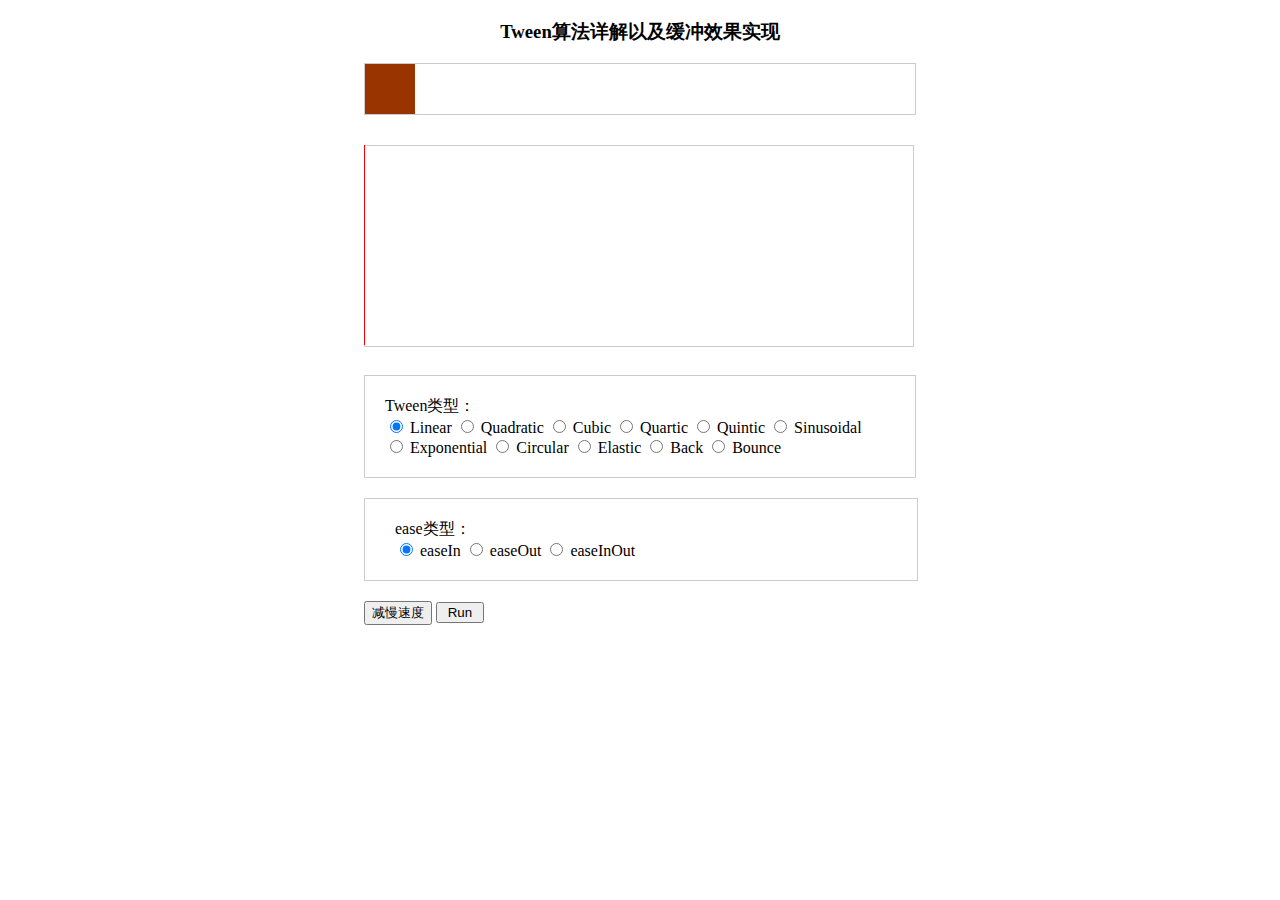
<file: js/demo.html>
<!DOCTYPE html PUBLIC "-//W3C//DTD XHTML 1.0 Transitional//EN" "http://www.w3.org/TR/xhtml1/DTD/xhtml1-transitional.dtd">
    <html xmlns="http://www.w3.org/1999/xhtml">
    <head>
    <meta http-equiv="Content-Type" content="text/html; charset=gb2312" />
    <title>Tween�㷨����Լ�����Ч��ʵ��</title>
    </head>
    <body>
    <h3 align="center">Tween�㷨����Լ�����Ч��ʵ��</h3>
    <div style="width:552px;margin:0 auto;">
    <div style="position:relative; border:1px solid #ccc; width:550px; height:50px;">
    <div id="idMove" style="width:50px; height:50px; background:#930; position:absolute;"></div>
    </div>
    <div style="position:relative;width:550px;height:200px; margin-top:30px;">
    <div id="idChart" style="border:1px solid #ccc;height:200px;"> </div>
    <div id="idLine" style="position:absolute;top:0;left:0;height:200px;width:1px;background:red;"></div>
    </div>
    </div>
    <div style="width:552px;margin:0 auto;">
    <p style="width:510px;margin:30px auto 20px;padding:20px; border:1px solid #ccc;">Tween���ͣ�<br />
    <label>
    <input name="vTween" type="radio" value="Linear" checked="checked" />
    Linear </label>
    <label>
    <input name="vTween" type="radio" value="Quad" />
    Quadratic </label>
    <label>
    <input name="vTween" type="radio" value="Cubic" />
    Cubic </label>
    <label>
    <input name="vTween" type="radio" value="Quart" />
    Quartic </label>
    <label>
    <input name="vTween" type="radio" value="Quint" />
    Quintic </label>
    <label>
    <input name="vTween" type="radio" value="Sine" />
    Sinusoidal </label>
    <br />
    <label>
    <input name="vTween" type="radio" value="Expo" />
    Exponential </label>
    <label>
    <input name="vTween" type="radio" value="Circ" />
    Circular </label>
    <label>
    <input name="vTween" type="radio" value="Elastic" />
    Elastic </label>
    <label>
    <input name="vTween" type="radio" value="Back" />
    Back </label>
    <label>
    <input name="vTween" type="radio" value="Bounce" />
    Bounce </label>
    </p>
    <p  style="width:492px;margin:0 auto 20px;padding:20px 30px; border:1px solid #ccc;"> ease���ͣ� <br />
    <label>
    <input name="vEase" type="radio" value="easeIn" checked="checked" />
    easeIn </label>
    <label>
    <input name="vEase" type="radio" value="easeOut" />
    easeOut </label>
    <label>
    <input name="vEase" type="radio" value="easeInOut" />
    easeInOut </label>
    </p>
    <input id="idSpeed" type="button" value="�����ٶ�" />
    <input id="idRun" type="button" value=" Run " />
    </div>
    <script>
    var Tween = {
    Linear: function(t,b,c,d){ return c*t/d + b; },
    Quad: {
    easeIn: function(t,b,c,d){
    return c*(t/=d)*t + b;
    },
    easeOut: function(t,b,c,d){
    return -c *(t/=d)*(t-2) + b;
    },
    easeInOut: function(t,b,c,d){
    if ((t/=d/2) < 1) return c/2*t*t + b;
    return -c/2 * ((--t)*(t-2) - 1) + b;
    }
    },
    Cubic: {
    easeIn: function(t,b,c,d){
    return c*(t/=d)*t*t + b;
    },
    easeOut: function(t,b,c,d){
    return c*((t=t/d-1)*t*t + 1) + b;
    },
    easeInOut: function(t,b,c,d){
    if ((t/=d/2) < 1) return c/2*t*t*t + b;
    return c/2*((t-=2)*t*t + 2) + b;
    }
    },
    Quart: {
    easeIn: function(t,b,c,d){
    return c*(t/=d)*t*t*t + b;
    },
    easeOut: function(t,b,c,d){
    return -c * ((t=t/d-1)*t*t*t - 1) + b;
    },
    easeInOut: function(t,b,c,d){
    if ((t/=d/2) < 1) return c/2*t*t*t*t + b;
    return -c/2 * ((t-=2)*t*t*t - 2) + b;
    }
    },
    Quint: {
    easeIn: function(t,b,c,d){
    return c*(t/=d)*t*t*t*t + b;
    },
    easeOut: function(t,b,c,d){
    return c*((t=t/d-1)*t*t*t*t + 1) + b;
    },
    easeInOut: function(t,b,c,d){
    if ((t/=d/2) < 1) return c/2*t*t*t*t*t + b;
    return c/2*((t-=2)*t*t*t*t + 2) + b;
    }
    },
    Sine: {
    easeIn: function(t,b,c,d){
    return -c * Math.cos(t/d * (Math.PI/2)) + c + b;
    },
    easeOut: function(t,b,c,d){
    return c * Math.sin(t/d * (Math.PI/2)) + b;
    },
    easeInOut: function(t,b,c,d){
    return -c/2 * (Math.cos(Math.PI*t/d) - 1) + b;
    }
    },
    Expo: {
    easeIn: function(t,b,c,d){
    return (t==0) ? b : c * Math.pow(2, 10 * (t/d - 1)) + b;
    },
    easeOut: function(t,b,c,d){
    return (t==d) ? b+c : c * (-Math.pow(2, -10 * t/d) + 1) + b;
    },
    easeInOut: function(t,b,c,d){
    if (t==0) return b;
    if (t==d) return b+c;
    if ((t/=d/2) < 1) return c/2 * Math.pow(2, 10 * (t - 1)) + b;
    return c/2 * (-Math.pow(2, -10 * --t) + 2) + b;
    }
    },
    Circ: {
    easeIn: function(t,b,c,d){
    return -c * (Math.sqrt(1 - (t/=d)*t) - 1) + b;
    },
    easeOut: function(t,b,c,d){
    return c * Math.sqrt(1 - (t=t/d-1)*t) + b;
    },
    easeInOut: function(t,b,c,d){
    if ((t/=d/2) < 1) return -c/2 * (Math.sqrt(1 - t*t) - 1) + b;
    return c/2 * (Math.sqrt(1 - (t-=2)*t) + 1) + b;
    }
    },
    Elastic: {
    easeIn: function(t,b,c,d,a,p){
    if (t==0) return b;  if ((t/=d)==1) return b+c;  if (!p) p=d*.3;
    if (!a || a < Math.abs(c)) { a=c; var s=p/4; }
    else var s = p/(2*Math.PI) * Math.asin (c/a);
    return -(a*Math.pow(2,10*(t-=1)) * Math.sin( (t*d-s)*(2*Math.PI)/p )) + b;
    },
    easeOut: function(t,b,c,d,a,p){
    if (t==0) return b;  if ((t/=d)==1) return b+c;  if (!p) p=d*.3;
    if (!a || a < Math.abs(c)) { a=c; var s=p/4; }
    else var s = p/(2*Math.PI) * Math.asin (c/a);
    return (a*Math.pow(2,-10*t) * Math.sin( (t*d-s)*(2*Math.PI)/p ) + c + b);
    },
    easeInOut: function(t,b,c,d,a,p){
    if (t==0) return b;  if ((t/=d/2)==2) return b+c;  if (!p) p=d*(.3*1.5);
    if (!a || a < Math.abs(c)) { a=c; var s=p/4; }
    else var s = p/(2*Math.PI) * Math.asin (c/a);
    if (t < 1) return -.5*(a*Math.pow(2,10*(t-=1)) * Math.sin( (t*d-s)*(2*Math.PI)/p )) + b;
    return a*Math.pow(2,-10*(t-=1)) * Math.sin( (t*d-s)*(2*Math.PI)/p )*.5 + c + b;
    }
    },
    Back: {
    easeIn: function(t,b,c,d,s){
    if (s == undefined) s = 1.70158;
    return c*(t/=d)*t*((s+1)*t - s) + b;
    },
    easeOut: function(t,b,c,d,s){
    if (s == undefined) s = 1.70158;
    return c*((t=t/d-1)*t*((s+1)*t + s) + 1) + b;
    },
    easeInOut: function(t,b,c,d,s){
    if (s == undefined) s = 1.70158;
    if ((t/=d/2) < 1) return c/2*(t*t*(((s*=(1.525))+1)*t - s)) + b;
    return c/2*((t-=2)*t*(((s*=(1.525))+1)*t + s) + 2) + b;
    }
    },
    Bounce: {
    easeIn: function(t,b,c,d){
    return c - Tween.Bounce.easeOut(d-t, 0, c, d) + b;
    },
    easeOut: function(t,b,c,d){
    if ((t/=d) < (1/2.75)) {
    return c*(7.5625*t*t) + b;
    } else if (t < (2/2.75)) {
    return c*(7.5625*(t-=(1.5/2.75))*t + .75) + b;
    } else if (t < (2.5/2.75)) {
    return c*(7.5625*(t-=(2.25/2.75))*t + .9375) + b;
    } else {
    return c*(7.5625*(t-=(2.625/2.75))*t + .984375) + b;
    }
    },
    easeInOut: function(t,b,c,d){
    if (t < d/2) return Tween.Bounce.easeIn(t*2, 0, c, d) * .5 + b;
    else return Tween.Bounce.easeOut(t*2-d, 0, c, d) * .5 + c*.5 + b;
    }
    }
    }
    var $ = function (id) {
    return "string" == typeof id ? document.getElementById(id) : id;
    };
    var Each = function(list, fun){
    for (var i = 0, len = list.length; i < len; i++) { fun(list[i], i); }
    };
    var fun, iChart = 550, iDuration = 100;
    function Move(){
    var oM = $("idMove").style, oL = $("idLine").style, t=0, c=500, d=iDuration;
    oM.left=oL.left="0px"; clearTimeout(Move._t);
    function _run(){
    if(t<d){
    t++;
    oM.left = Math.ceil(fun(t,0,c,d)) + "px";
    oL.left = Math.ceil(Tween.Linear(t,0,iChart,d)) + "px";
    Move._t = setTimeout(_run, 10);
    }else{
    oM.left = c + "px";
    oL.left = iChart + "px";
    }
    }
    _run();
    }
    function Chart(){
    var a = [];
    for (var i = 0; i < iChart; i++) {
    a.push('<div style="background-color:#f60;font-size:0;width:3px;height:3px;position:absolute;left:' + (i-1) + 'px;top:' + (Math.ceil(fun(i,200,-200,iChart))) + 'px;"><\/div>');
    }
    $("idChart").innerHTML = a.join("");
    }
    var arrTween = document.getElementsByName("vTween");
    var arrEase = document.getElementsByName("vEase");
    Each(arrTween, function(o){ o.onclick = function(){ SetFun(); Chart(); } })
    Each(arrEase, function(o){ o.onclick = function(){ SetFun(); Chart(); } })
    function SetFun(){
    var sTween, sEase;
    Each(arrTween, function(o){ if(o.checked){ sTween = o.value; } })
    Each(arrEase, function(o){ if(o.checked){ sEase = o.value; } })
    fun = sTween == "Linear" ? Tween.Linear : Tween[sTween][sEase];
    }
    $("idRun").onclick = function(){ SetFun(); Chart(); Move(); }
    $("idSpeed").onclick = function(){
    if(iDuration == 100){
    iDuration = 500; this.value = "�ӿ��ٶ�";
    }else{
    iDuration = 100; this.value = "�����ٶ�";
    }
    }
    </script>
    </body>
    </html>
</file>
<file: css/skycat.css>
h1,h2,h3,h4,h5,body,p,ul,li,input{
	margin: 0px;
	padding: 0px;
}
a{
    text-decoration: none;
}
li{ 
	list-style:none; 
}
img{
	border: 0px;
}
input{
	margin: 0px;
	padding: 0px;
}
/*------------头部--------------*/
.head{
	height:199px;
	width: 100%;
	font-size: 12px;
	background: #f2f2f2;
	margin: 0 auto;
	/*position: relative;*/
}
.head .head_title{
	width: 100%;
	height: 50px;
	background: #df3232;
	position: fixed;
	top:-50px;
	z-index: 99;
}
.head .head_title .juz{
	width: 1230px;
	height: 50px;
	margin: 0 auto;
}
.head .head_title .juz .mini{
	width: 150px;
	height: 50px;
	float: left;
}
.head .head_title .juz .mini2{
	width: 740px;
	height: 30px;
	margin: 0 auto;
	padding-top: 8px;
}
.head .head_title .juz .mini2 .shuru{
	width: 648px;
	height: 30px;
	border: 1px solid #df3232;
	float: left;

}
.head .head_title .juz .mini2 .dianji{
	width: 90px;
	height: 32px;
	font-size: 12px;
	color: #fff;
	background: #c40000;
	border: 0;
	float: left;
}
.head .daohan{
	width: 36px;
	height: 350px;
	position: fixed;
	left: 50%;
	margin-left: -675px;
	background: #ccc;
	bottom: 30px;
}

.head .daohan li{
	display: block;
	width: 36px;
	height: 36px;
	text-align: center;
	line-height: 16px;
	font-size: 14px;
	margin-top: 2px;
	border-bottom: 1px solid #eee;
}
.head .daohan .dao_d1{
	background: #dd2727;
	line-height: 36px;
}
.head .daohan .dao_d2{
	background: #ccc;
	line-height: 36px;
}
.head .biank{
	width: 35px;
	height: 100%;
	position: fixed;
	background: #000;
	bottom :0px;
	right:0px;
	font-size: 14px;
	z-index: 99;
}
.head .biank .tequan{
	width: 35px;
	height: 35px;
	margin: auto;
	margin-top: 10px;
	margin-bottom: 10px;
	/*background: #fff;*/
}
.head .biank .tequan .fudk{
	width: 100px;
	height: 35px;
	background: #494949;
	position: absolute;
	left: -130px;
	margin-top: -35px;
	/*opacity: 0;*/
	display: none;
}
.head .biank .tequan .fudk span{
	line-height: 35px;
	margin-left: 20px;
	font-size: 14px;
	color: #fff;
}
.head .biank .tequan .fudk .trigle{
	width: 0;
	height: 0;
	border-left: 10px solid #494949;
	border-right: 10px solid transparent;
	border-top: 10px solid transparent;
	border-bottom: 10px solid transparent;
	position: absolute;
	top:50%;
	margin-top: -10px;
	right: -20px;
}
.head .biank .tequan:hover{
	background: #C40000;
}
.head .biank .tequana .erweima{
	width: 155px;
	height: 207px;
	position: absolute;
	left: -155px;
	margin-top: -205px;
	background: url(../images/erweima.png)no-repeat 0 0;
	display: none;
}
.head .biank .tequana .erweima .img1{
	width: 100px;
	height: 100px;
	margin: 45px 0 0 27px;
}
.head .biank .tequana .erweima .img2{
	margin-left: 5px;
}
.head .biank .tequana .erweima .atrigle{
	width: 0;
	height: 0;
	border-left: 10px solid #FF3838;
	border-right: 10px solid transparent;
	border-top: 10px solid transparent;
	border-bottom: 10px solid transparent;
	position: absolute;
	bottom:10px;
	right: -15px;
}
.head .biank .t1{
	margin-top: 110px;
}
.head .biank .shop{
	/*width: 25px;*/
	height: 100px;
	border-top: 1px solid #eee;
	border-bottom: 1px solid #eee;
	margin: 0 auto;
}
.head .biank .shop:hover{
	background-color: #c40000;
	background-image: url(../images/index11.png);
	background-repeat: no-repeat;
}
.head .biank .shop .gwc{
	width: 35px;
	height: 35px;
	background-image: url(../images/index3.png);

}
.head .biank .shop .shopp{
	width: 20px;
	height: 50px;
}
.head .biank .shop span{
	display: block;
	font-size: 12px;
	color: #fff;
	margin-left: 10px;
}
.head .head_nav{
	width: 1230px;
	height: 32px;
	margin: 0 auto;
}
.head .head_nav .ul1 li{
	width: auto;
	float: left;
}
.head .head_nav .ul1 li a{
	display: block;
	width: auto;
	text-align: center;
	line-height: 32px;
	margin-right: 10px;
	color: #999999;
}
.head .head_nav .ul1 li a:hover{
	color: #aa0000;
} 
.head .head_nav .ul2{
	width: auto;
	float: right;
	position: relative;
}
.head .head_nav .ul2 .alists{
	display: block;
	width: 60px;
	height: 32px;
}
.head .head_nav .ul2 .mine{
	position: absolute;
	/*left: -60px;*/
	/*background: #fff;*/
}
.head .head_nav .ul2 .mine ul{
	display: none;
	background: #fff;
	border: 1px solid #eee;
}
.head .head_nav .ul2 .mine li{
	float: none;
}
.head .head_nav .ul2 .coll{
	position: absolute;
	/*background: #fff;*/
	
	left: 250px;
}
.head .head_nav .ul2 .coll ul{
	background: #fff;
	display: none;
	border: 1px solid #eee;
}
.head .head_nav .ul2 .coll li{
	float: none;
}
.head .head_nav .ul2 .erwm{
	position: absolute;
	z-index: 101;
	right: 130px;
	/*display: none;*/
}
.head .head_nav .ul2 .erwm img{
	display: none;
}
.head .head_nav .ul2 .suop{
	position: absolute;
	background: #fff;
	z-index: 101;
	display: none;
	border: 1px solid #eee;
}
.head .head_nav .ul2 .suop .supp{
	width: 126px;
	height: 141px;
	border-bottom: 1px dashed #ccc;
}
.head .head_nav .ul2 .suop .supp li{
	float: left;
}
.head .head_nav .ul2 .suop .soop{
	height: 52px;
}
.head .head_nav .ul2 .map{
	width: 1200px;
	height: 251px;
	position: absolute;
	background: #fff;
	left: -660px;
	z-index: 101;
	display: none;
}
.head .head_nav .ul2 .map span{
	font-size: 18px;
	margin-left: 25px;
}
.head .head_nav .ul2 .map li{
	float: left;
	margin-left: 25px;
}
.head .head_nav .ul2 .map1{
	width: 305px;
	height: 200px;
	float: left;
	padding-top: 25px;
}
.head .head_nav .ul2 .map1 span{
	color: orange;
}
.head .head_nav .ul2 .map2{
	width: 407px;
	height: 200px;
	float: left;
	padding-top: 25px;
}
.head .head_nav .ul2 .map2 span{
	color: #2263d4;
}
.head .head_nav .ul2 .map3{
	width: 301px;
	height: 200px;
	float: left;
	padding-top: 25px;
}
.head .head_nav .ul2 .map3 span{
	color: #000;
}
.head .head_nav .ul2 .map4{
	width: 185px;
	height: 200px;
	padding-top: 25px;
	float: left;
}
.head .head_nav .ul2 .map4 span{
	color: #666;
}
.head .head_nav .ul2 li {
	width: auto;
	height: 26px;
	float: left;
	line-height: 26px;
	margin-right: 10px;

}
.head .head_nav .ul2 li a{
	display: block;
	width: auto;
	text-align: center;
	line-height: 32px;
	color: #999999;
}
.head .head_nav .ul2 .pic21{
	margin-top: 8px;
}
.head .head_nav .ul2 li a:hover{
	color: #aa0000;
}
.head .tmall{
	width: 1349px;
	height: 130px;
	margin: 0 auto;
	background: white; 
	border-top: 1px solid #e5e5e5;
}

.head .tmall .tianm{
	width: 90px;
	height: 103px;
	margin-left: 100px;
	margin-top: 27px;
	float: left;
}
.head .tmall .search{
	width: 505px;
	height: 36px;
	display: inline;
	float: right;
	margin-top:40px;
	margin-right: 450px; 
}
.head .tmall .search .kuang{
	width: 407px;
	height: 28px;
	border: 3px solid #c40000;
	float: left;
	color: #666666;
}
.head .tmall .search .press{
	width: 87px;
	height: 34px;
	background: #c40000;
	border: none; 
	/*margin-right: 5px;*/	
	float: left;
}
.head .tmall .click{
	float: right;
	margin-right: 465px;
	font-size: 15px;
}
.head .tmall .click li{
	width: auto;
	height: 17px;
	float: left;
	margin-right: 10px;
	color: #ccc;
}
.head .tmall .click .wcolor{
	color: #c60000;
}
.head .inhere{
	width: 100%;
	height: 36px;
	background: #dd2726;
	margin: 0 auto;
}
.head .inhere .smal{
	width: 1230px;
	height: 36px;
	background: #dd2726;
	margin:0 auto;
	font-size: 16px;
}
.head .inhere .smal .shangp{
	width: 200px;
	height: 36px;
	background: #c60a09;
	float: left;
}
.head .inhere .smal .shangp .sant{
	width: 17px;
	height: 15px;
	margin-top: 12px;
	margin-left: 14px;
	float: left;
}
.head .inhere .smal .shangp .fenl{
	width: 70px;
	height: 15px;
    margin-left: 10px;
    margin-top: 7px;
    color: white;
    float: left;
    font-size: 16px;
}
.head .inhere .smal .tens{
	width: 1030px;
	height: 36px;
	background: #dd2726;
	float: left;
}

.head .inhere .smal  li{
	float: left;
	margin-left: 30px;
}
.head .inhere .smal .bianx{
	width: 90px;
	height: 36px;
}
.head .inhere .smal .mov{
	margin-top: 5px;
}
.head .inhere .smal a{
	color: #fff;
}

/*---------------主体大框-------------------*/
.main{
	width: 1230px;
	height: auto;
	margin: 0 auto; 
	background: #f5f5f5;
}

.main .baner{
	width: 100%;
	height: 500px;
	position: relative;
}
.main .baner .bacg{
	width: 100%;
	height: 500px;
}
.main .baner .bacg .bigbox{
	width: 100%;
	height: 500px;
	margin: 0 auto;
	position: relative;
}
.main .baner .bacg .bigbox .middle{
	width: 1180px;
	height: 500px;
	margin: 0 auto;
	position: absolute;
	float: left;
	overflow: hidden;
}
.main .baner .bacg .bigbox .middle .img-box{
	width: 100%;
	height: 500px;
	font-size: 0;
}
.main .baner .bacg .bigbox .middle .img-box img{
	width: 1180px;
	height: 500px;
	position: absolute;
	/*left: 100%;*/
}
.main .baner .bacg .bigbox .middle .list{
	width: 250px;
	height: 30px;
	position: absolute;
	right: 50%;
	left: 500px;
	bottom: 40px;
	/*background-color: black;*/
	z-index: 99;
}
.main .baner .bacg .bigbox .middle .list li{
	width: 22px;
	height: 22px;
	border-radius: 50%;
	background: #000;
	opacity: 0.6;
	text-align: center;
	margin:0 10px 0;
	float: left;
}
.main .baner .bacg .bigbox .middle .list .klick{
	width: 20px;
	height: 20px;
	border-radius: 50%;
	background: #fff;
	opacity: 0.6;
	border: 1px solid #eee;
}
.main .baner .left{
	width: 200px;
	height: 500px;
	background: #EEEEEE;
	float: left;
	position: absolute;
	left: 0px;
	top: 0px;
}
.main .baner .left li{
	width: 200px;
	height: 31.2px;
	font-size: 14px;
}
.main .baner .left li a{
	color: #000000;
	display: block;
	width: 200px;
	height: 19px;
    text-indent: 40px;
}
.main .baner .left ul li .fa1{
	background: url(../images/2016-04-24_144611.png) no-repeat;
	background-position: 0px -5px;
}
.main .baner .left ul li .fa2{
	background: url(../images/2016-04-24_144611.png) no-repeat;
	background-position: 0px -35px;
}
.main .baner .left ul li .fa3{
	background: url(../images/2016-04-24_144611.png) no-repeat;
	background-position: 0px -65px;
}
.main .baner .left ul li .fa4{
	background: url(../images/2016-04-24_144611.png) no-repeat;
	background-position: 0px -100px;
}
.main .baner .left ul li .fa5{
	background: url(../images/2016-04-24_144611.png) no-repeat;
	background-position: 0px -130px;
}
.main .baner .left ul li .fa6{
	background: url(../images/2016-04-24_144611.png) no-repeat;
	background-position: 0px -163px;
}
.main .baner .left ul li .fa7{
	background: url(../images/2016-04-24_144611.png) no-repeat;
	background-position: 0px -190px;
}
.main .baner .left ul li .fa8{
	background: url(../images/2016-04-24_144611.png) no-repeat;
	background-position: 0px -225px;
}
.main .baner .left ul li .fa9{
	background: url(../images/2016-04-24_144611.png) no-repeat;
	background-position: 0px -255px;
}
.main .baner .left ul li .fa10{
	background: url(../images/2016-04-24_144611.png) no-repeat;
	background-position: 0px -287px;
}
.main .baner .left ul li .fa11{
	background: url(../images/2016-04-24_144611.png) no-repeat;
	background-position: 0px -320px;
}
.main .baner .left ul li .fa12{
	background: url(../images/2016-04-24_144611.png) no-repeat;
	background-position: 0px -350px;
}
.main .baner .left ul li .fa13{
	background: url(../images/2016-04-24_144611.png) no-repeat;
	background-position: 0px -382px;
}
.main .baner .left ul li .fa14{
	background: url(../images/2016-04-24_144611.png) no-repeat;
	background-position: 0px -413px;
}
.main .baner .left ul li .fa15{
	background: url(../images/2016-04-24_144611.png) no-repeat;
	background-position: 0px -445px;
}
.main .baner .left ul li .fa16{
	background: url(../images/2016-04-24_144611.png) no-repeat;
	background-position: 0px -475px;
}
.main .baner .left li a:hover{
	color: #2C80C6;
}
.main .baner .left .lft_nav{
	width: 852px;
	height: 500px;
	background: #fff;
	position: absolute;
	top:0;
	left: 200px;
	z-index: 300;
	display: none;
}
.main .baner .left .lft_nav .left_block1{
	width: 583px;
	height: 462px;
	float: left;
	/*background: blue;*/
	margin: 19px 30px;
}
.main .baner .left .lft_nav .left_block1 .left_b11{
	width: 100%;
	/*height: 58px;*/
	float: left;
	/*background: black;*/
}
.main .baner .left .lft_nav .left_block1 .left_b11 .left_zuo{
	width: 90px;
	height: auto;
	float: left;
	/*border-bottom: 1px solid orange;*/

	/*background: black;*/
}
.main .baner .left .lft_nav .left_block1 .left_b11 .left_you{
	width: 493px;
	height: auto;
	float: right;
	border-bottom: 1px dashed #ccc;
	/*background: red;*/
}
.main .baner .left .lft_nav .left_block1 .left_b11 .left_you li{
	display: block;
	width: auto;
	height: auto;
	float: left;
	margin-left: 13px;
}
.main .baner .left .lft_nav .left_block1 .left_b11 .left_you a{
	width: auto;
}
.main .baner .left .lft_nav .left_block2{
	width: 209px;
	height: 500px;
	float: right;
	/*background: red;*/
}
.main .baner .left .lft_nav .left_block2 .left_up{
	width: auto;
	height: auto;
	padding:10px; 
}
.main .baner .left .lft_nav .left_block2 .left_up a{
	display: block;
	width: 73px;
	height: 37px;
	float: left;
	margin-left: 1px;
	margin-bottom: 1px;
	padding: 5px 10px;
}
.main .baner .left .lft_nav .left_block2 .left_up a img{
	width: 73px;
	height: 37px;
}
.main .baner .left .lft_nav .left_block2 .left_down{
	width: auto;
	height: auto;
}
.main .baner .left .lft_nav .left_block2 .left_down a img{
	width: 189px;
	height: 87px;
}
.main .baner .right{
	width: 100px;
	height: 480px;
	background: #2E2E2E;
	float: right;
	position: absolute;
	top: 10px;
	right: 0px;
}
.main .baner .right .toux{
	width: 100px;
	height: 90px;
}
.main .baner .right .toux .touxiang{
	margin-top: 10px;
	margin-left: 15px;
}
.main .baner .right .load{
	width: 80px;
	height: 83px;
	border-bottom: 1px dashed #515151; 
	font-size: 12px;
	margin-left: 10px;
}
.main .baner .right .load .qingd{
	border-radius: 12px;
	background: #DD2727;
	width: 80px;
	height: 24px;
}
.main .baner .right .load li{
	text-align: center;
	margin-top: 8px;
	color: #FFFFFF;
}
.main .baner .right .load li a{
	color: #FFFFFF;
}
.main .baner .right .teq{
	width: 100px;
	height: 147px;
	font-size: 12px;
	text-align: center;
	margin-top: 20px;
	color: #FFFFFF;
}
.main .baner .right .teq a{
	color: #FFFFFF;
	display: block;
	margin-top: 20px;
}
.main .baner .right .tuij{
	width: 100px;
	height: 24px;
	background: #474747;
}
.main .baner .right .tuijian{
	font-size: 12px;
	color: #FFFFFF;
	text-align: center;
	line-height: 24px;
}
.main .baner .right .tuij .jif .nanx{
	width: 57px;
	height: 57px;
	display: block;
	margin-top: 17px;
	margin-left: 20px;
}
.main .baner .right .tuij .jif .nanxie{
	border-radius: 28px;	
}
.main .baner .right .tuij .jif li{
	font-size: 12px;
	color: #FFFFFF;
	text-align: center;
}
.main .buy418{
	width: 1230px;
	height: 90px;
	/*background: #f5f5f5;*/
}
.main .buy418 .pic418{
/*	width: 536px;
	height: 47px;*/
	margin-top: 25px;
	margin-left: 330px;
}
.main .lists{
	width: 1230px;
	height: 268px;
	background: #f5f5f5; 
}
.main .lists .c1{
	float: left;
	margin-right:4px;
	margin-left: 4px;  
	position: relative;
}
.main .lists .c1 .cx1{
	float: left;
	position: absolute;
	top:20px;
	left: 80px;
	color: #F4FFFC;
}
.main .zhuanxiang{
	width: 1230px;
	height: 62px;	
}
.main .zhuanxiang .beijing{
	margin-top: 20px;
	margin-left: 607px;
}
.main .bjxia{
	width: 1230px;
	height: 130px;
}
.main .bjxia .c2{
	float: left;
	margin-left:3px;
	margin-right:3px;  
}
.main .hot{
	width: 1230px;
	height: 430px;
}
.main .hot .smalltitle{
	width: 1230px;
	height: 59px;
	position: relative;
}
.main .hot .smalltitle .hob{
	width: 200px;
	height: 17px;
    position: absolute;
    top:39px;
}
.main .hot .hottb{
	width: 1230px;
	height: 371px;

}
.main .hot .hottb .bandm{
	width: 245px;
	height: 371px;
	float: left;
}
.main .hot .hottb .twfo{
	width: 738px;
	height: 371px;
	float: left;
	position: relative;
}
.main .hot .hottb .twfo ul{
	position: absolute;
}
.main .hot .hottb .twfo li{
	width: 122px;
	height: 92px;
	border-left: 1px solid #f5f5f5;
	float: left;
	border-bottom: 1px solid #f5f5f5;
	position: relative;
}
.main .hot .hottb .twfo li .uli1{
	width: 122px;
	height: 92px;
	position: absolute;
	bottom: 0;
	background: #000;
	opacity: 0;
}
.main .hot .hottb .twfo li .uli1 a{
	display: block;
	width:  40px;
	height: 40px;
	position: absolute;
	right: 0;
}
.main .hot .hottb .twfo li .uli1 span{
	line-height: 92px;
	/*text-align: center;*/
	left: 50%;
	margin-left: 37px;
	font-size: 12px;
	color:#fff;
}
.main .hot .hottb .twfo li .uli1 input{
	position: absolute;
	bottom: 5px;
	left: 50%;
	margin-left: -28px;
	background: #dd2727;
	border-radius: 15px;
	border: 0;
	font-size: 12px;
	color: #fff;
}
.main .hot .hottb .bljiu{
	width: 246px;
	height: 371px;
	background: #f9f8f3;
	float: left;
}
.main .hot .hottb .bljiu .forrt{
	width: 246px;
	height: 93px;
}
.main .hot .hottb .bljiu .forrt .tube{
	width: 74px;
	height: 74px;
    margin-top: 10px;
    margin-left: 20px;
	background: #fff;
	border-radius: 50%;
	float: left;
}
.main .hot .hottb .bljiu .forrt .tube img{
	margin-top: 17px;
}
/*怎么居中，且没有边角 -----------------------------------------*/
.main .hot .hottb .bljiu .forrt .cux{
	width: 120px;
	height: 93px;
    margin-left: 110px;
    position: relative;
}
.main .hot .hottb .bljiu .forrt .cux a{
	font-size: 12px;
	color: #000;
	position: absolute;
	top: 30px;
	left: 10px;
}
.main .hot .hottb .bljiu .forrt .cux a:hover{
	color: #D32828;
}
.main .fiv{
	width: 1230px;
	height: 477px;
	margin-top: 50px;
}
.main .fiv .fift{
	width: 238px;
	height: 477px;
	background: #fff;
	float: left;
	margin-right: 4px;
	margin-left: 4px;
}
.main .fiv .fift .tuwe{
	width: 238px;
	height: 36px;
	background-color: #DD2727;
	color: #FFFFFF;
	line-height: 36px;
}
.main .fiv .fift .tuwe h4{
	display: block;
	width: 72px;
	height: 36px;
	float: left;
	margin-left: 10px;
}
.main .fiv .fift .tuwe img{
	float: left;
	margin-left: 55px;
}
.main .fiv .fift .firas{
	width: 200px;
	height: 220px;
	margin: 0 auto;
	border-bottom: 1px solid #F7F7F7;
}
.main .fiv .fift .firas a{
	color: #000;
	display: block;
	text-align: center;
/*	margin-top: 19px;*/
}
.main .fiv .fift .firas .firesi{
	width: 140px;
	height: 140px;
	margin-top: 20px;
	margin-left: 30px;
	border-radius: 50%;
	background: #F7F7F7;
	position: relative;
}
.main .fiv .fift .firas .firesi img{
	width: 140px;
	height: 140px;
	position: absolute;
	/*margin-left: -70px;*/
	top:0;
	right: 0;
	left: 0;
	bottom:0;
	margin: auto;
}
/*.main .fiv .fift .firas .firesi img:hover{
	width: 105%;
	height: 105%;
}*/
.main .luot{
	width: 1230px;
	height: 90px;
	margin-top: 10px;
}
.main .samlltt{
	width: 1230px;
	height: 60px;
}
.main .samlltt .xiaoh{
	width: 6px;
	height: 21px;
	background: #F7A945;
	margin-top: 30px;
	float: left;
}
.main .samlltt p{
	display: block;
	width: 300px;
	height: 18px;
	margin-top: 30px;
	float: left;
	margin-left: 5px;
}
.main .samlltt ul{
	float: right;
}
.main .samlltt li{
	float: left;
	margin-top:30px;
	margin-left: 10px; 
	
}
.main .samlltt a{
	color: #000;
}
.main .yongb{
	width: 1230px;
	height: 440px;
}
.main .yongb .twog{
	width: 246px;
	height: 440px;
	float: left;
}
.main .yongb .twog .twogirl{
	width: 246px;
	height: 330px;
}
.main .yongb .twog .suns{
	width: 246px;
	height: 110px;
	background: orange;
	color: #fff;
	text-align: center;
    line-height: 50px;
}
.main .yongb .ping{
	width: 735px;
	height: 440px;
	float: left;
}
.main .yongb .ping .pink{
	width: 244px;
	height: 220px;
	border-bottom: 1px solid #eee;
	border-right: 1px solid #eee;
	background: #fff;
	float: left;
}
.main .yongb .ping .pink .p1{
	display: block;
	width: 220px;
	font-size: 18px;
	color: #000;
	margin-top: 22px;
	margin-left: 24px;
}
.main .yongb .ping .pink .p2{
	display: block;
	width: 220px;
	font-size: 14px;
	color: #F9B645;
	margin-left: 24px;
}
.main .yongb .ping .pink .akaga{
	width: 154px;
	height: 154px;
	margin-left: 90px;
	position: relative;
}
.main .yongb .ping .pink .akaga img{
	width: 154px;
	height: 154px;
	position: absolute;
}
.main .yongb .colorful{
	width: 248px;
	height: 440px;
	float: left;
}
.main .yongb .colorful .prst{
	width: 249px;
	height: 146px;
    background: #fff;
    border-bottom: 1px solid #eee;
    position: relative;
}
.main .yongb .colorful .prst .paa1{
	display: block;
	width: 150px;
	font-size: 18px;
	color: #000;
	margin-left: 24px;
}
.main .yongb .colorful .prst .paa2{
	display: block;
	width: 90px;
	font-size: 14px;
	color: #F9B645;
	margin-left: 24px;
}
.main .yongb .colorful .prst .akagi{
	width: 100px;
	height: 100px;
	margin-left: 149px;
}
/*.main .yongb .colorful .prst .akagi img:hover{
	width: 102%;
	height: 102%;
}*/
.main .chunm{
	width: 1230px;
	height: 90px;
	margin-top: 10px;
}
.main .smalltt{
	width: 1230px;
	height: 60px;
}
.main .smalltt p{
	display: block;
	width: 350px;
	height: 18px;
	margin-top: 30px;
	float: left;
}
.main .qijian{
	width: 1230px;
	height: 694px;
}
.main .qijian .shoub{
	width: 612px;
	height: 343px;
	border-bottom: 1px solid #eee;
	border-right: 1px solid #eee;
	float: left;
	background: #fff;
}
.main .qijian .shoub:hover{
	border: 1px solid #dd2727;
}
.main .qijian .shoub .headd{
	width: 594px;
	height: 50px;
	margin-left: 10px;
	float: left;
	margin-top: 15px;
}
.main .qijian .shoub .headd .logo{
	width: 100px;
	height: 50px;
	float: left;
}
.main .qijian .shoub .headd .pinpai{
	width: 250px;
	height: 50px;
	float: left;
}
.main .qijian .shoub .headd .pinpai p{
	color: #000;
}
.main .qijian .shoub .headd .jindian{
	width: 80px;
	height: 30px;
	background: #EEEEEE;
	float: right;
}
.main .qijian .shoub .headd .jindian p{
	color: #666666;
	line-height: 30px;
	margin-left: 5px;
}
.main .qijian .shoub .guant{
	width: 606px;
	height: 266px;
	float: left;
}
.main .qijian .shoub .guant .guat{
	width: 192px;
	height: 284px;
	float: left;
}
.main .qijian .shoub .guant .guat .guantu{
	width: 192px;
	height: 192px;
}
.main .qijian .shoub .guant .guat .jianjie{
	width: 172px;
	height: 36px;
	margin-left: 20px;
}
.main .qijian .shoub .guant .guat .jianjie p{
	color: #000;
	font-size: 12px;
}
.main .qijian .shoub .guat .guant .prices{
	width: 172px;
	height: 30px;
	margin-left: 20px;
}
.main .qijian .shoub .guat .guant .prices a{
	font-size: 16px;
	color: #dd2727;
}
.main .qijian .qijiandian{
	width: 613px;
	height: 345px;
	background: #fff;
	float: left;
}
.main .qijian .qijiandian:hover{
	border: 1px solid #dd2727;
}
.main .qijian .qijiandian .headd{
	width: 594px;
	height: 50px;
	margin-left: 10px;
	float: left;
	margin-top: 15px;
}
.main .qijian .qijiandian .headd .logo{
	width: 100px;
	height: 50px;
	float: left;
}
.main .qijian .qijiandian .headd .pinpai{
	width: 250px;
	height: 50px;
	float: left;
}
.main .qijian .qijiandian .headd .pinpai p{
	color: #000;
}
.main .qijian .qijiandian .headd .jindian{
	width: 80px;
	height: 30px;
	background: #EEEEEE;
	float: right;
}
.main .qijian .qijiandian .headd .jindian p{
	color: #666666;
	line-height: 30px;
	margin-left: 5px;
}
.main .qijian .qijiandian .guant{
	width: 606px;
	height: 266px;
	float: left;
}
.main .qijian .qijiandian .guant .guat{
	width: 192px;
	height: 284px;
	float: left;
}
.main .qijian .qijiandian .guant .guat .guantu{
	width: 192px;
	height: 192px;
}
.main .qijian .qijiandian .guant .guat .jianjie{
	width: 172px;
	height: 36px;
	margin-left: 20px;
}
.main .qijian .qijiandian .guant .guat .jianjie p{
	color: #000;
	font-size: 12px;
}
.main .qijian .qijiandian .guat .guant .prices{
	width: 172px;
	height: 30px;
	margin-left: 20px;
}
.main .qijian .qijiandian .guat .guant .prices a{
	font-size: 16px;
	color: #dd2727;
}
.main .qijian .xiongm{
	width: 614px;
	height: 345px;
	border-top: 1px solid #eee;
	border-left: 1px solid #eee;
	background: #fff;
	float: left;
}
.main .qijian .xiongm:hover{
	border: 1px solid #dd2727;
}
.main .qijian  .xiongm .headd{
	width: 594px;
	height: 50px;
	margin-left: 10px;
	float: left;
	margin-top: 15px;
}
.main .qijian  .xiongm .headd .logo{
	width: 100px;
	height: 50px;
	float: left;
}
.main .qijian  .xiongm .headd .pinpai{
	width: 250px;
	height: 50px;
	float: left;
}
.main .qijian  .xiongm .headd .pinpai p{
	color: #000;
}
.main .qijian  .xiongm .headd .jindian{
	width: 80px;
	height: 30px;
	background: #EEEEEE;
	float: right;
}
.main .qijian  .xiongm .headd .jindian p{
	color: #666666;
	line-height: 30px;
	margin-left: 5px;
}
.main .qijian  .xiongm .guant{
	width: 606px;
	height: 266px;
	float: left;
}
.main .qijian  .xiongm .guant .guat{
	width: 192px;
	height: 284px;
	float: left;
}
.main .qijian  .xiongm .guant .guat .guantu{
	width: 192px;
	height: 192px;
}
.main .qijian  .xiongm .guant .guat .jianjie{
	width: 172px;
	height: 36px;
	margin-left: 20px;
}
.main .qijian  .xiongm .guant .guat .jianjie p{
	color: #000;
	font-size: 12px;
}
.main .qijian  .xiongm .guat .guant .prices{
	width: 172px;
	height: 30px;
	margin-left: 20px;
}
.main .qijian  .xiongm .guat .guant .prices a{
	font-size: 16px;
	color: #dd2727;
}
.main .xihuan{
	width: 1230px;
	height: 90px;
}
.main .xihuan p{
	font-size: 28px;
	text-align: center;
	margin-top: 10px;
	line-height: 100px;
	color: #999;
}
.main .sigi{
	width: 1230px;
	height: 1000px;
}
.main .cainixihuan{
	width: 1230px;
	height: 326px;
}
.main .rexia{
	width: 235px;
	height: 326px;
	margin-right: 7px;
	margin-top: 7px;
	float: left;
	background: #fff;
}
.main .rexia .rexiao{
	width: 235px;
	height: 235px;
}
.main .rexia .jianjie{
	width: 211px;
	height: 34px;
	margin-left: 20px;
}
.main .rexia .jianjie p{
	color: #000;
	font-size: 13px;
}
.main .rexia .price{
	width: 211px;
	height: 33px;
	margin-left: 20px;
}
.main .rexia .guant .price p{
	font-size: 20px;
	color: #FF0000;
}
.main .finishi{
	width: 1230px;
	height: 95px;
	background: #F5F5F5;
}
.main .finishi .maot{
	width: 130px;
	height: 72px;
	margin-left: 550px;
}
.footer .zongg{
	width: 1349px;
	height: 559.5px;
	border-top: 1px solid #D1D7DC;
	margin: 0 auto;
}
.footer .zongg .youzhi{
	width: 1349px;
	height: 100px;
}
.footer .zongg .youzhi .youzhis{
	width: 1188px;
	height: 100px;
	margin-left: 75px;
}
.footer .zongg .qiyu{
	width: 1230px;
	height: 180px;
	margin: 0 auto;
	border-top: 1px solid #D1D7DC;
}
.footer .zongg .qiyu .qiyuu{
	width: 238px;
	height: 170px;
	float: left;
	text-align: center;
	margin-top: 10px;
}
.footer .zongg .qiyu .qiyuu a{
	font-size: 12px;
	color: #000;
}
.footer .zongg .xiaom{
	width: 1349px;
	height: 30px;
}
.footer .zongg .xiaom .xiaomao{
	margin-left: 120px;
}
.footer .zongg .renzheng{
	width: 1349px;
	height: 225px;
	background: #000000;
	border-top: 3px solid #C40000;
}
.footer .zongg .renzheng .tmallinfo{
	width: 1230px;
	height: 35px;
	margin-left: 40px;
}
.footer .zongg .renzheng .tmallinfo a{
	font-size: 12px;
	color: #fff;
	display: block;
	/*margin-right: 15px;*/
	float: left;
	line-height: 35px;
	margin-left: 15px;
}
.footer .zongg .renzheng .otherlink{
	width: 1230px;
	height: 35px;
	margin-left: 40px;
	color: #fff;
}
.footer .zongg .renzheng .otherlink a{
	font-size: 12px;
	color: #fff;
}
.footer .zongg .renzheng .xuke{
	width: 1230px;
	height: 150px;
	margin-left: 40px;
}
.footer .zongg .renzheng .xuke .xukezheng{
	width: 1230px;
	height: 40px;
	color: #A4A4A4;
	font-size: 12px;
}
.footer .zongg .renzheng .xuke .xukezheng li{
	display: block;
	height: 20px;
	float: left;
	margin-right: 60px;
}
.footer .zongg .renzheng .xuke .right{
	width: 1230px;
	height: 20px;
	color: #A4A4A4;
	font-size: 12px;
}
.footer .zongg .renzheng .xuke .gongshang{
	width: 1230px;
	height: 45px;
}
.footer .zongg .renzheng .xuke .gongshang .gongshang1{
	float: left;
	margin-right: 10px;
}
</file>
